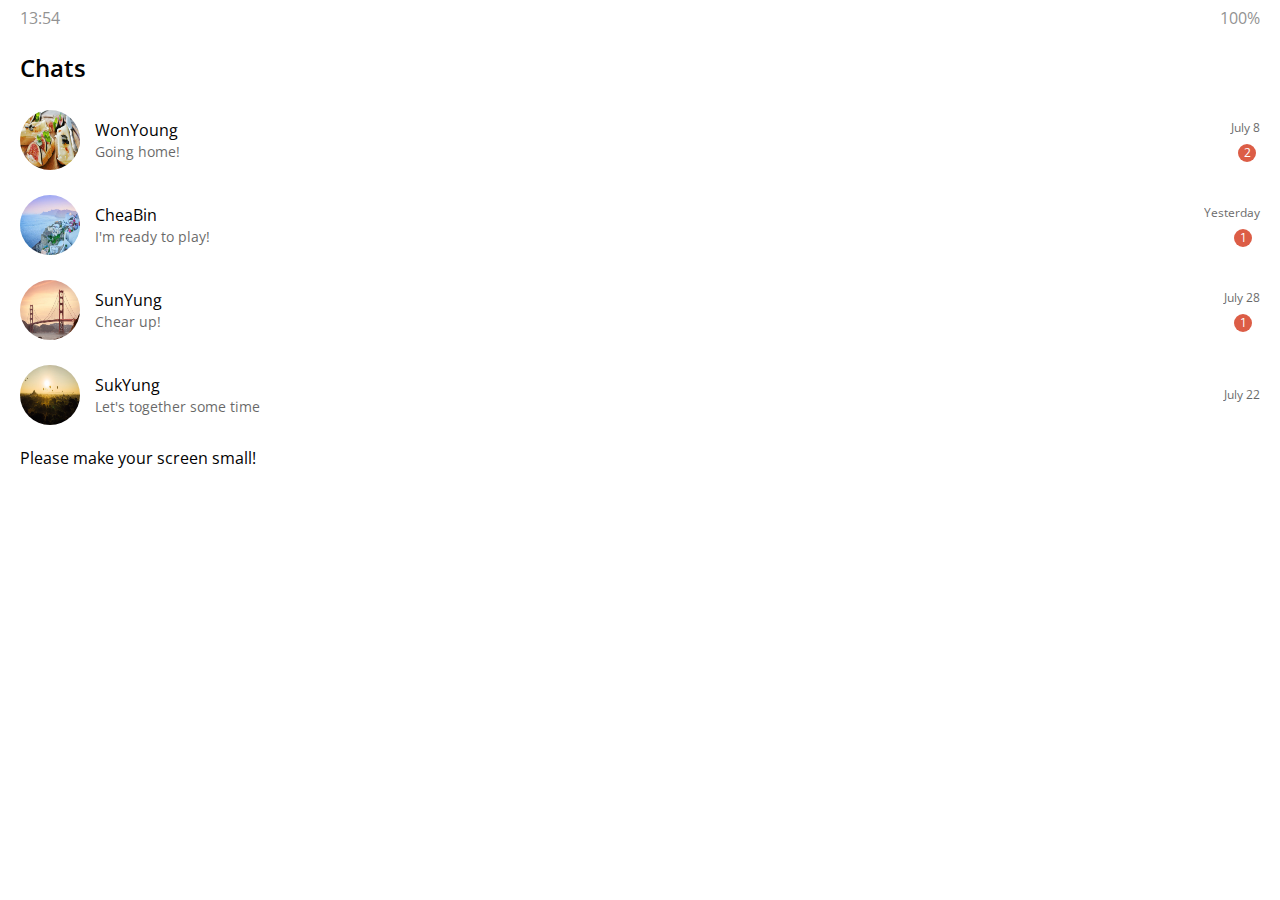
<file: index.html>
<!DOCTYPE html>
<html lang="en">
  <head>
    <meta charset="UTF-8" />
    <meta name="viewport" content="width=device-width, initial-scale=1.0" />
    <link
      rel="stylesheet"
      href="https://use.fontawesome.com/releases/v5.13.1/css/all.css"
      integrity="sha384-xxzQGERXS00kBmZW/6qxqJPyxW3UR0BPsL4c8ILaIWXva5kFi7TxkIIaMiKtqV1Q"
      crossorigin="anonymous"
    />
    <link rel="stylesheet" href="css/styles.css" />
    <title>Chats | Kakao Clone</title>
  </head>
  <body>
    <!-- Status-bar   -->
    <div class="status-bar">
      <div class="status-bar__column">
        <span class="status-bar__clock">13:54</span>
      </div>
      <div class="status-bar__column">
        <i class="fas fa-clock"></i>
        <i class="fas fa-volume-mute"></i>
        <i class="fas fa-wifi"></i>
        <span class="status-bar__battery-level">100%</span>
        <i class="fas fa-battery-full"></i>
      </div>
    </div>

    <!-- Header -->
    <header class="header">
      <div class="header__header-column">
        <h1 class="header__title">Chats</h1>
      </div>
      <div class="header__header-column">
        <span class="header__icon">
          <i class="fas fa-search"></i>
        </span>
        <span class="header__icon">
          <i class="far fa-comment"></i>
        </span>
        <span class="header__icon">
          <a href="settings.html">
            <i class="fas fa-cog"></i>
          </a>
        </span>
      </div>
    </header>

    <!-- Chatting Room -->
    <main class="chats">
      <ul class="chats__list">
        <li class="chats__chat chat">
          <a href="chat1.html">
            <div class="chats__chat friend friend--lg">
              <div class="friend__column">
                <img src="images/friend5.jpg" class="m-avatar friend__avatar" />
                <div class="friend__content">
                  <span class="friend__name">
                    WonYoung
                  </span>
                  <span class="friend__bottom-text">
                    Going home!
                  </span>
                </div>
              </div>
              <div class="friend__column-right">
                <span class="chat__timestamp">
                  July 8
                </span>
                <div class="friend__badge">2</div>
              </div>
            </div>
          </a>
        </li>
        <li class="chats__chat chat">
          <a href="chat2.html">
            <div class="chats__chat friend friend--lg">
              <div class="friend__column">
                <img src="images/friend4.jpg" class="m-avatar friend__avatar" />
                <div class="friend__content">
                  <span class="friend__name">
                    CheaBin
                  </span>
                  <span class="friend__bottom-text">
                    I'm ready to play!
                  </span>
                </div>
              </div>
              <div class="friend__column-right">
                <span class="chat__timestamp">
                  Yesterday
                </span>
                <div class="friend__badge2">1</div>
              </div>
            </div>
          </a>
        </li>
        <li class="chats__chat chat">
          <a href="chat3.html">
            <div class="chats__chat friend friend--lg">
              <div class="friend__column">
                <img src="images/friend2.jpg" class="m-avatar friend__avatar" />
                <div class="friend__content">
                  <span class="friend__name">
                    SunYung
                  </span>
                  <span class="friend__bottom-text">
                    Chear up!
                  </span>
                </div>
              </div>
              <div class="friend__column-right">
                <span class="chat__timestamp">
                  July 28
                </span>
                <div class="friend__badge3">1</div>
              </div>
            </div>
          </a>
        </li>
        <li class="chats__chat chat">
          <a href="chat4.html">
            <div class="chats__chat friend friend--lg">
              <div class="friend__column">
                <img src="images/friend1.jpg" class="m-avatar friend__avatar" />
                <div class="friend__content">
                  <span class="friend__name">
                    SukYung
                  </span>
                  <span class="friend__bottom-text">
                    Let's together some time
                  </span>
                </div>
              </div>
              <div class="friend__column">
                <span class="chat__timestamp">
                  July 22
                </span>
              </div>
            </div>
          </a>
        </li>
      </ul>
    </main>

    <!-- Navigation -->
    <nav class="nav">
      <ul class="nav__list">
        <li class="nav__list-item">
          <a href="/friends.html" class="nav__list-link">
            <i class="far fa-user"></i>
          </a>
        </li>
        <li class="nav__list-item">
          <a href="/index.html" class="nav__list-link">
            <div class="nav__badge">4</div>
            <i class="fas fa-comment"></i>
          </a>
        </li>
        <li class="nav__list-item">
          <a href="/find.html" class="nav__list-link">
            <i class="fas fa-search"></i>
          </a>
        </li>
        <li class="nav__list-item">
          <a href="/more.html" class="nav__list-link">
            <i class="fas fa-ellipsis-h"></i>
          </a>
        </li>
      </ul>
    </nav>

    <!-- Big Screen -->
    <div class="bigScreen">
      <span class="bigScreen__text">Please make your screen small!</span>
    </div>
  </body>
</html>
</file>
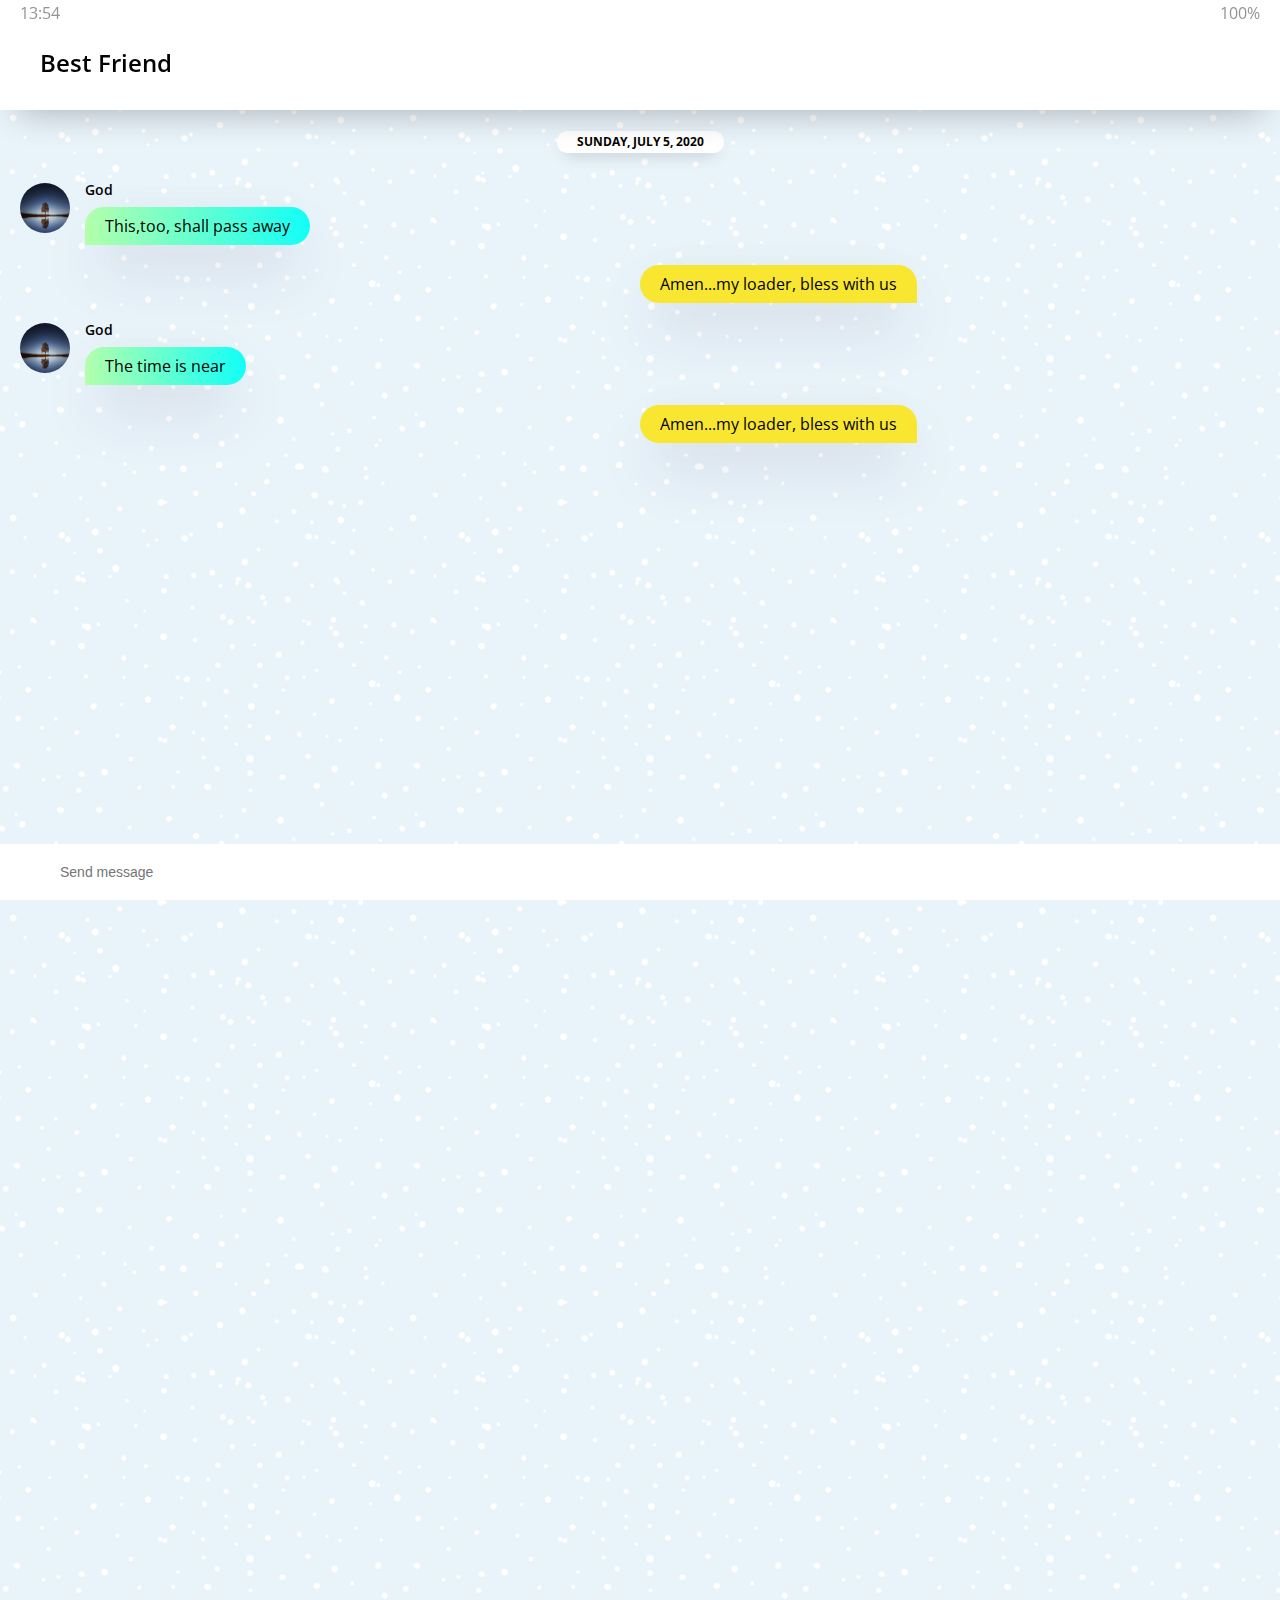
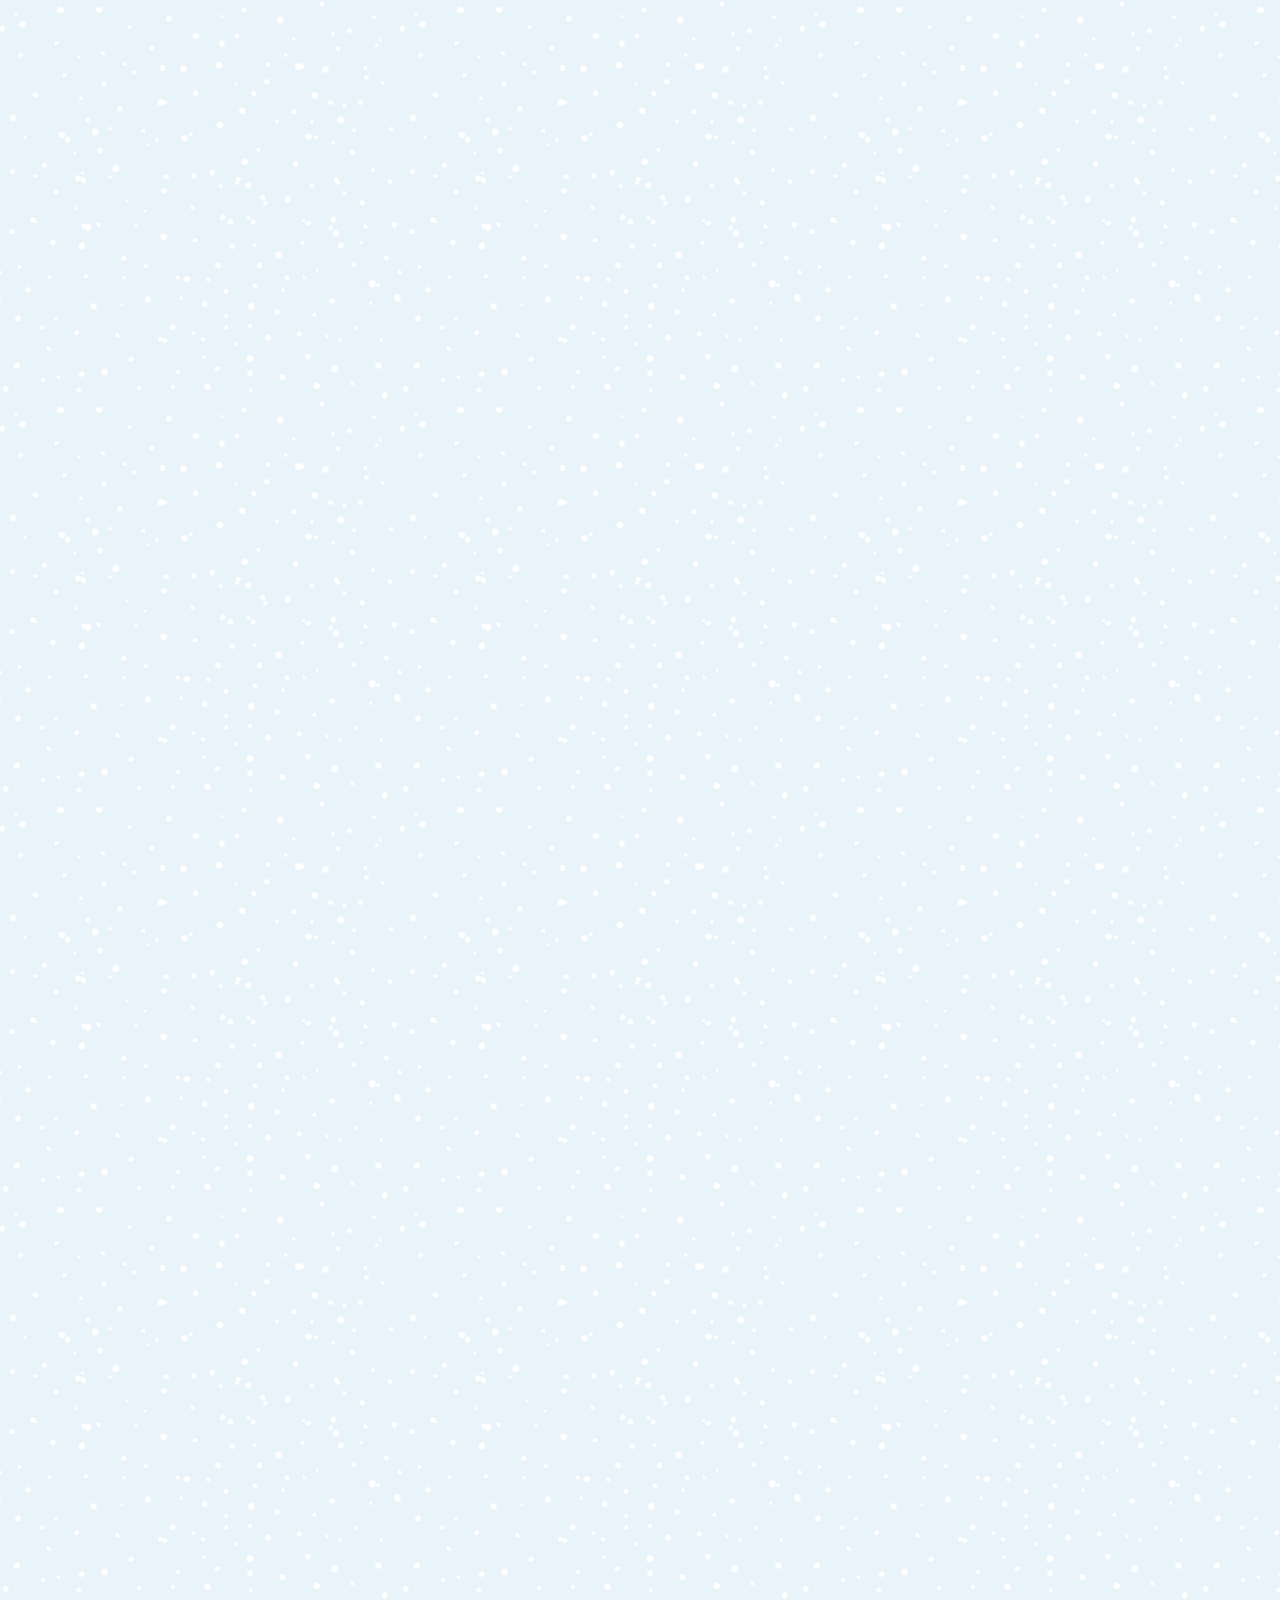
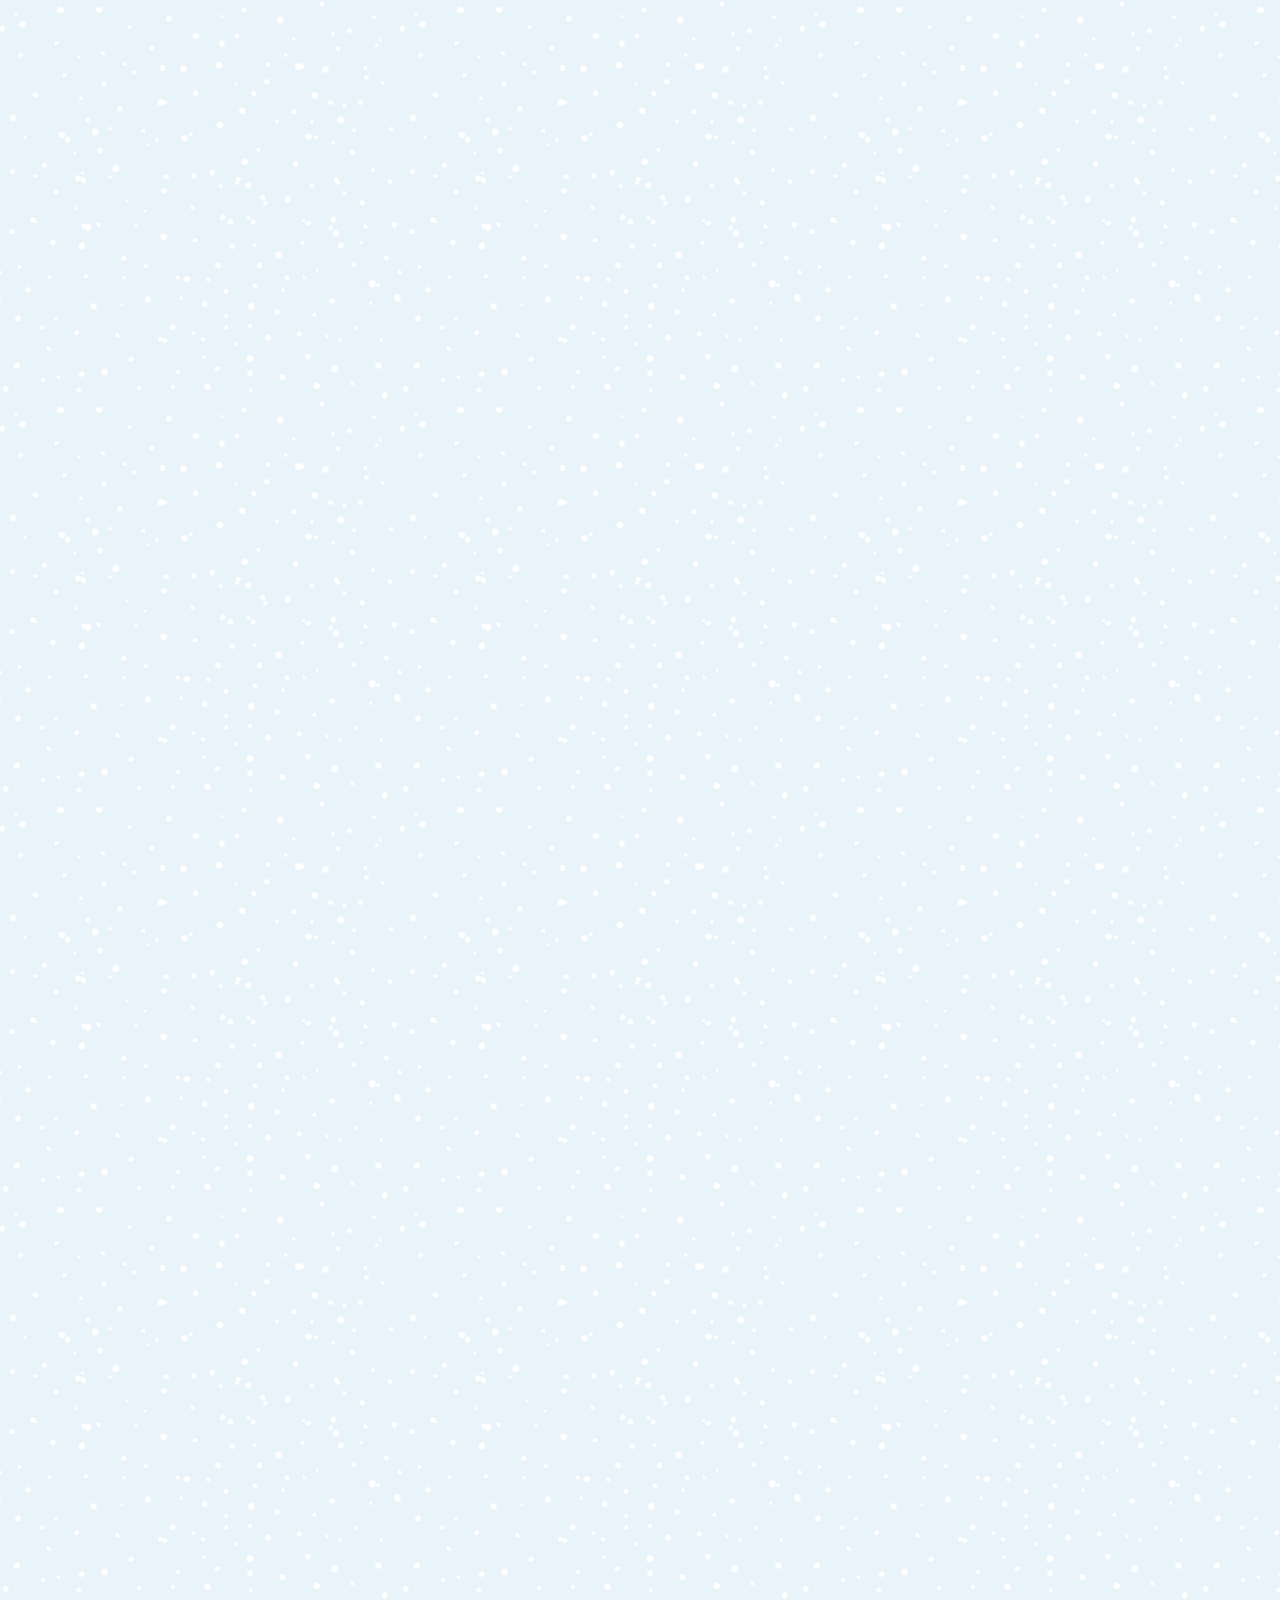
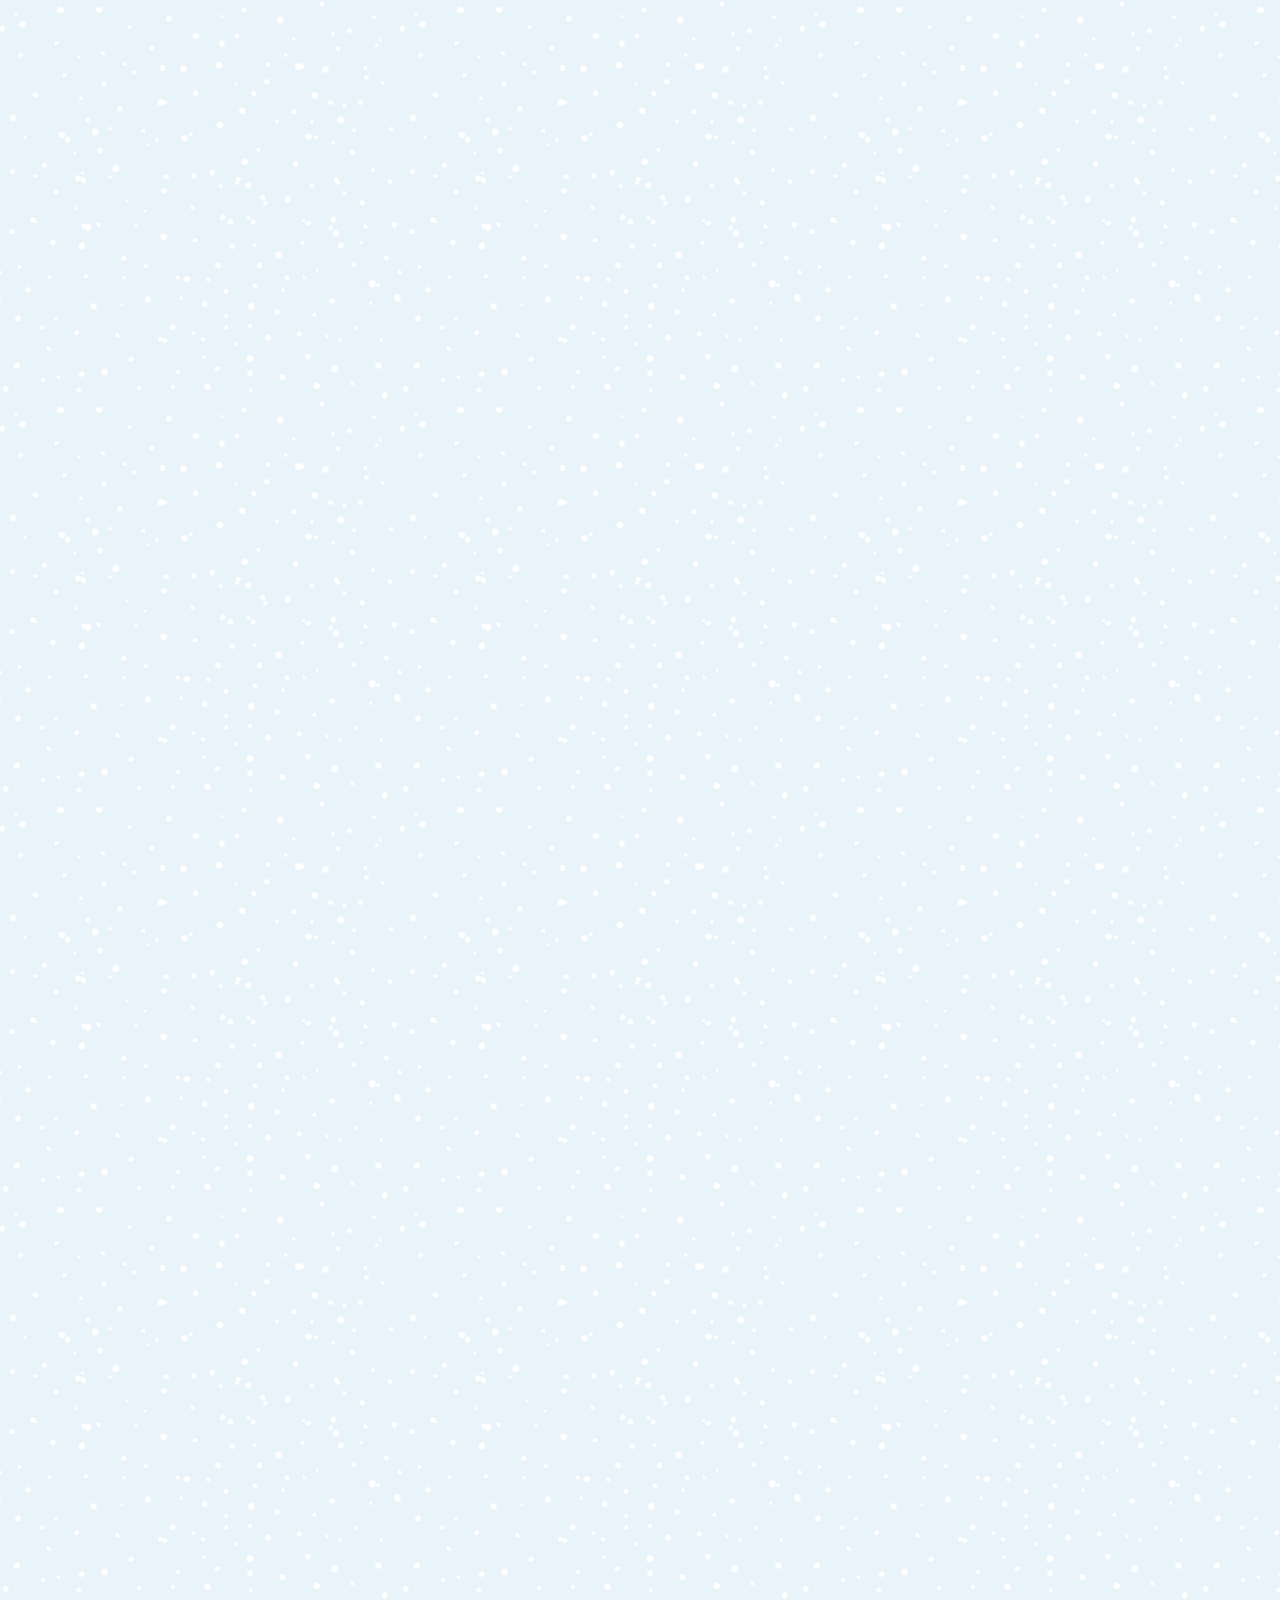
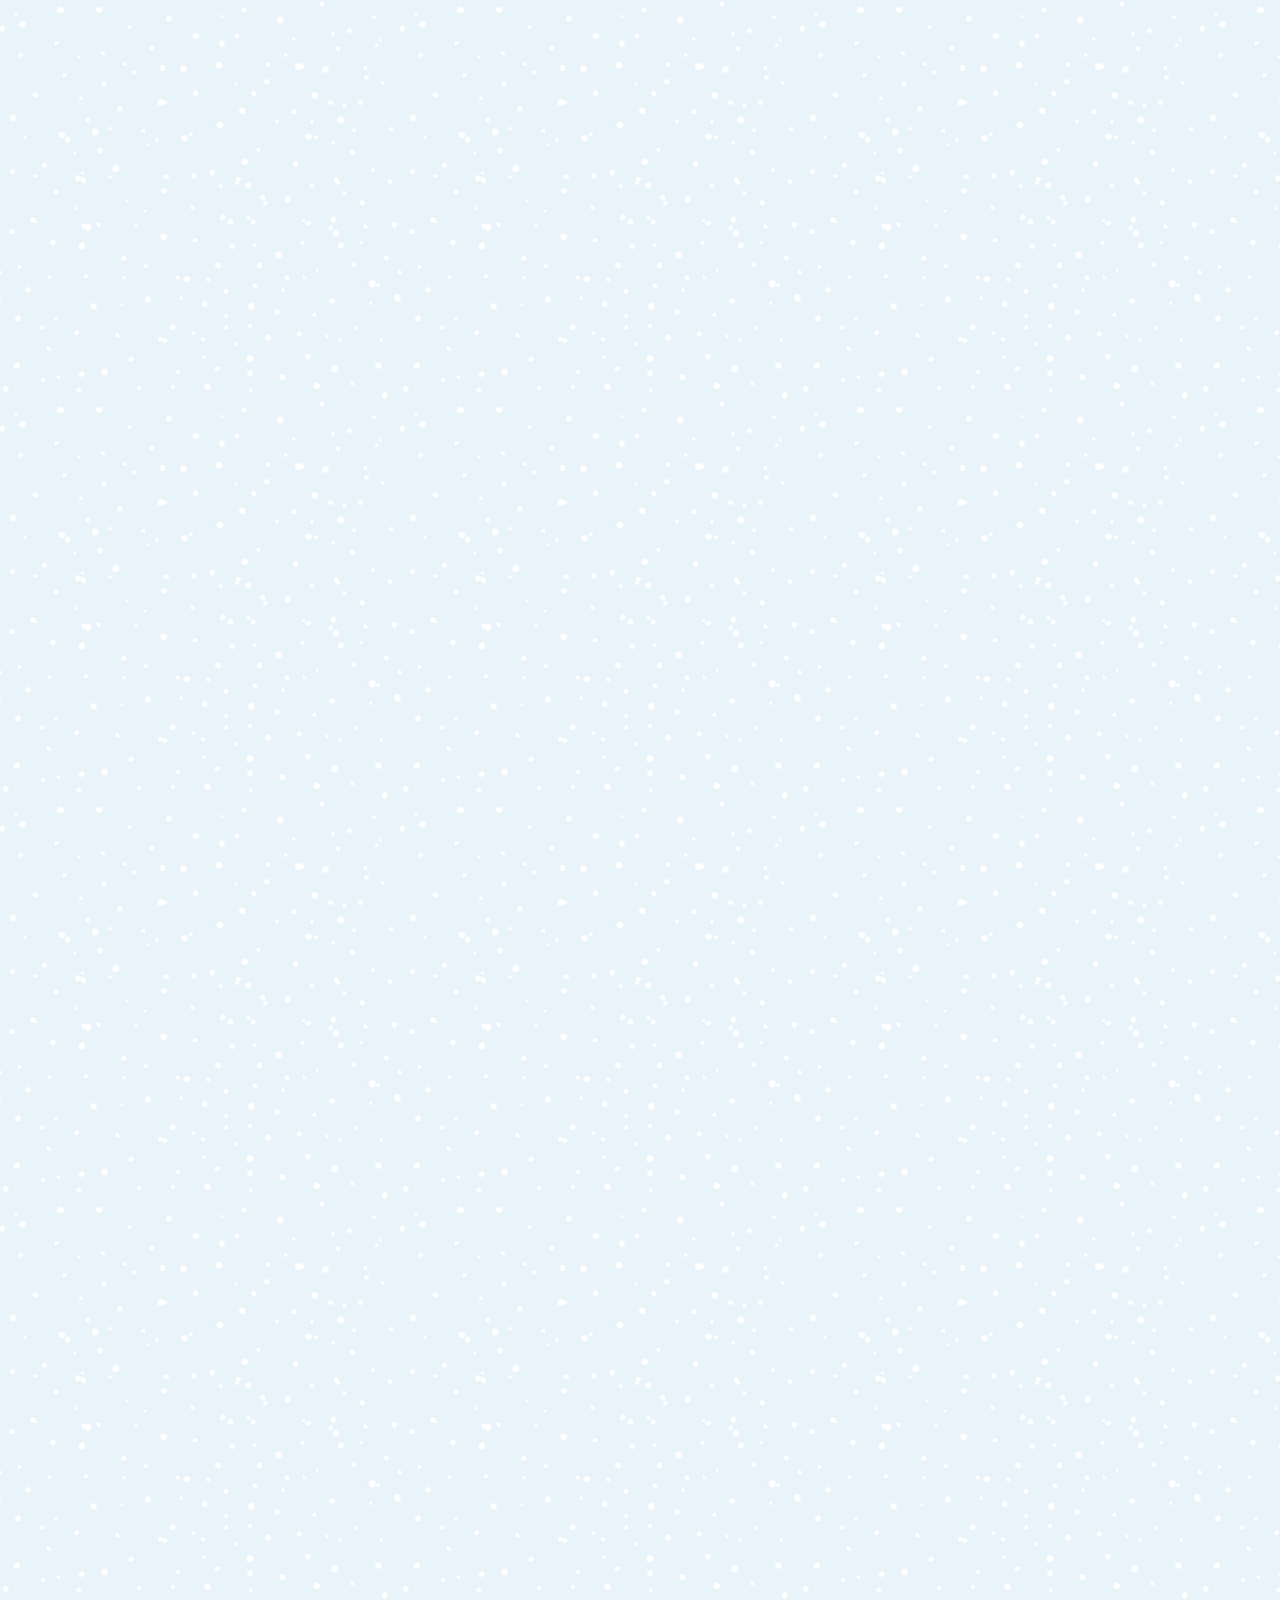
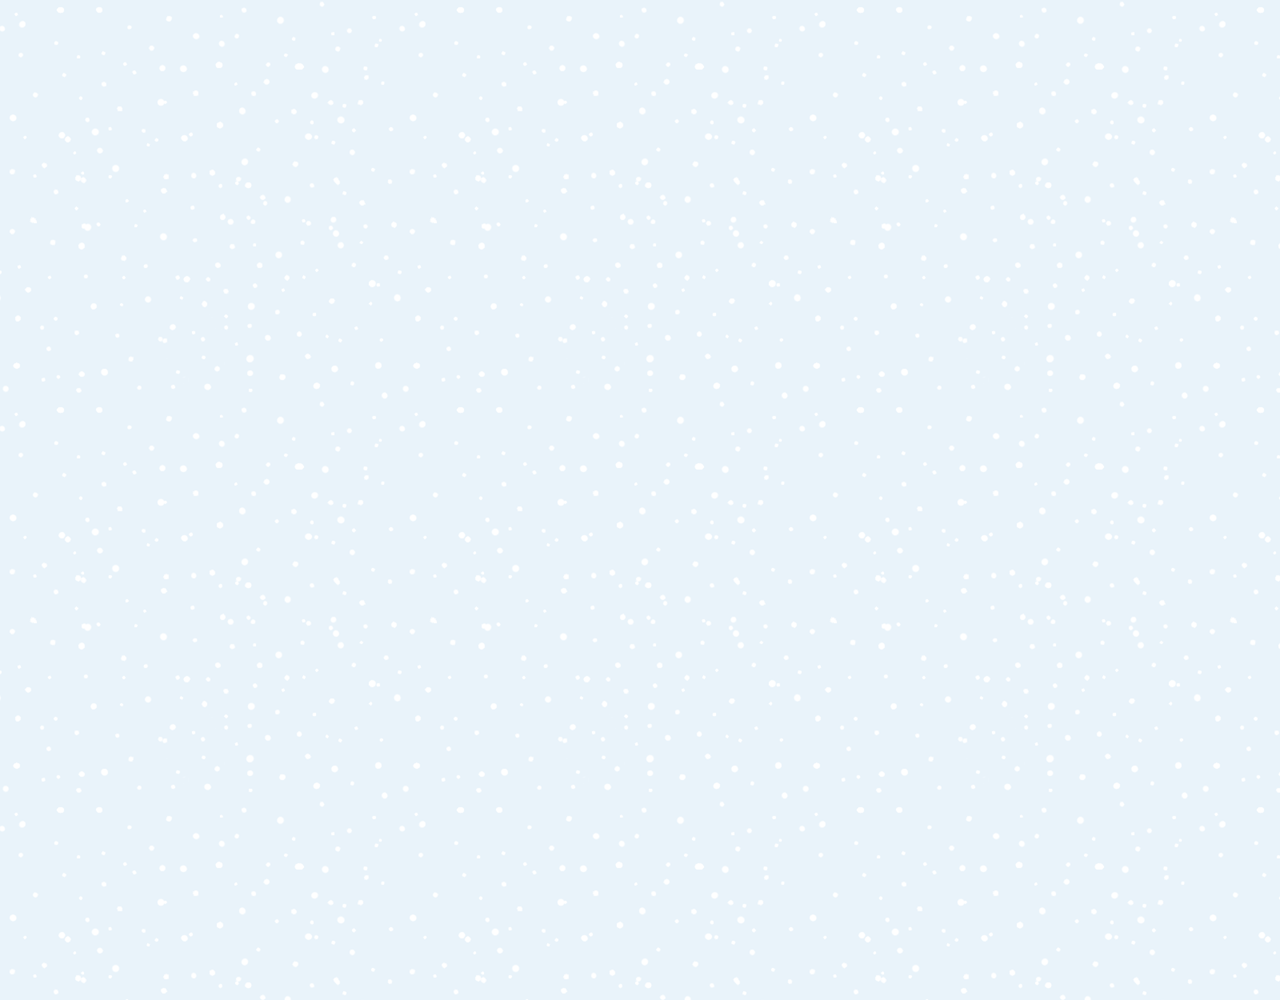
<file: chat.html>
<!DOCTYPE html>
<html lang="en">
  <head>
    <meta charset="UTF-8" />
    <meta name="viewport" content="width=device-width, initial-scale=1.0" />
    <meta http-equiv="X-UA-Compatible" content="ie=edge" />
    <link
      rel="stylesheet"
      href="https://use.fontawesome.com/releases/v5.7.2/css/all.css"
      integrity="sha384-fnmOCqbTlWIlj8LyTjo7mOUStjsKC4pOpQbqyi7RrhN7udi9RwhKkMHpvLbHG9Sr"
      crossorigin="anonymous"
    />
    <link rel="stylesheet" href="css/styles.css" />
    <title>Chat | Kakao Clone</title>
  </head>
  <body class="chats-body">
    <!-- Header-Wrapper -->
    <div class="header-wrapper">
      <!-- Status-bar   -->
      <div class="status-bar">
        <div class="status-bar__column">
          <span class="status-bar__clock">13:54</span>
        </div>
        <div class="status-bar__column">
          <i class="fas fa-clock"></i>
          <i class="fas fa-volume-mute"></i>
          <i class="fas fa-wifi"></i>
          <span class="status-bar__battery-level">100%</span>
          <i class="fas fa-battery-full"></i>
        </div>
      </div>

      <!-- Chatting Header    -->
      <header class="header">
        <div class="header__header-column">
          <a href="index.html" class="header__back-btn">
            <i class="fas fa-arrow-left fa"></i>
          </a>
          <h1 class="header__title">Best Friend</h1>
        </div>
        <div class="header__header-column">
          <span class="header__icon">
            <i class="fas fa-search"></i>
          </span>
          <span class="header__icon">
            <i class="fas fa-bars"></i>
          </span>
        </div>
      </header>
    </div>

    <!-- Chatting -->
    <main class="chat-screen">
      <ul class="chat__messages">
        <span class="chat__timestamp">Sunday, July 5, 2020</span>

        <!-- Incoming Message -->
        <li class="incoming-message message">
          <img src="images/avatar.jpg" class="message__avatar" />
          <div class="message__content">
            <span class="message__author">God</span>
            <span class="message__bubble">
              This,too, shall pass away
            </span>
          </div>
        </li>
        <li class="sent-message message">
          <span class="message__timestamp"></span>
          <div class="message__content">
            <span class="message__bubble">
              Amen...my loader, bless with us
            </span>
          </div>
        </li>
        <li class="incoming-message message">
          <img src="images/avatar.jpg" class="message__avatar" />
          <div class="message__content">
            <span class="message__author">God</span>
            <span class="message__bubble">
              The time is near
            </span>
          </div>
        </li>
        <li class="sent-message message">
          <span class="message__timestamp"></span>
          <div class="message__content">
            <span class="message__bubble">
              Amen...my loader, bless with us
            </span>
          </div>
        </li>
      </ul>
    </main>

    <!-- Chatting Wirte -->
    <div class="chat__write-container">
      <input
        class="chat__write"
        type="text"
        placeholder="Send message"
        class="chat__write-input"
      />
      <div class="chat__icon-left chat__icon">
        <i class="far fa-plus-square"></i>
      </div>
      <div class="chat__icon-right chat__icon">
        <span class="chat__write-icon">
          <i class="far fa-smile-wink"></i>
        </span>
        <span class="chat__write-icon">
          <i class="fas fa-microphone"></i>
        </span>
      </div>
    </div>
  </body>
</html>
</file>
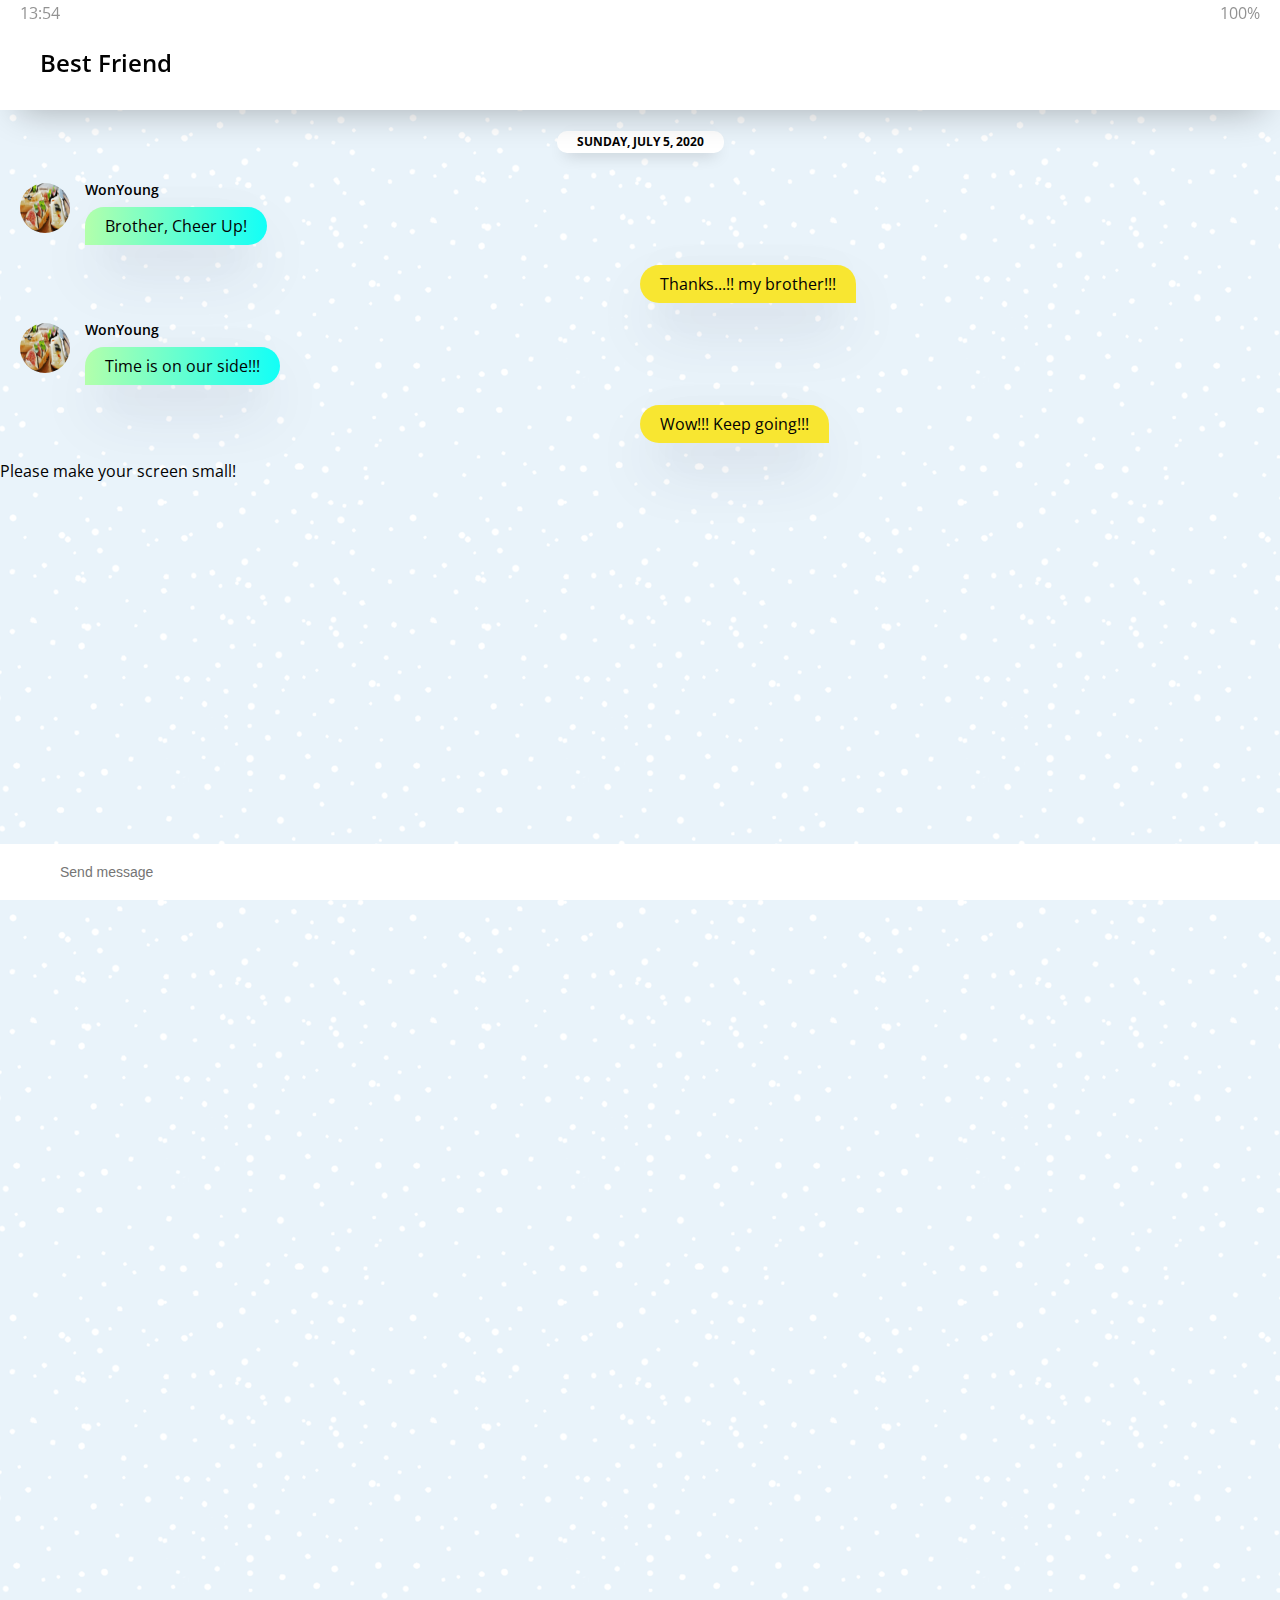
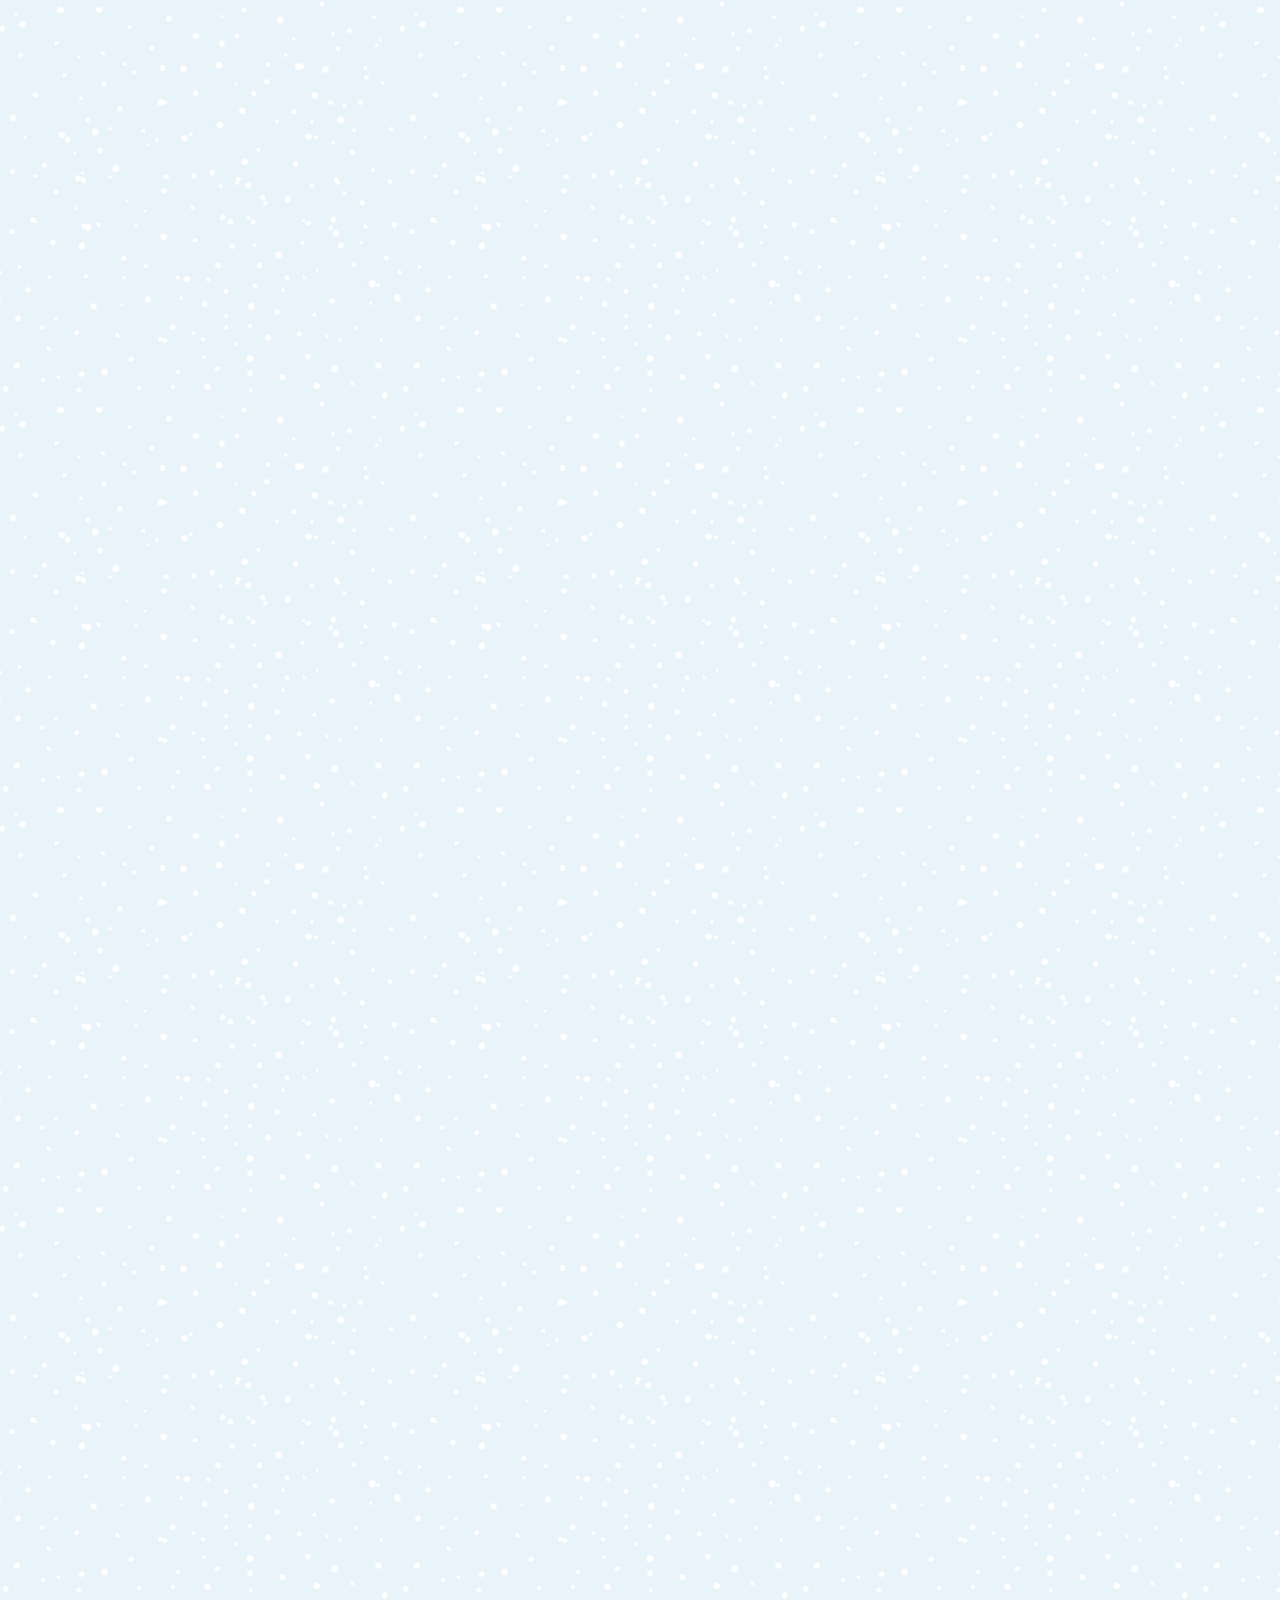
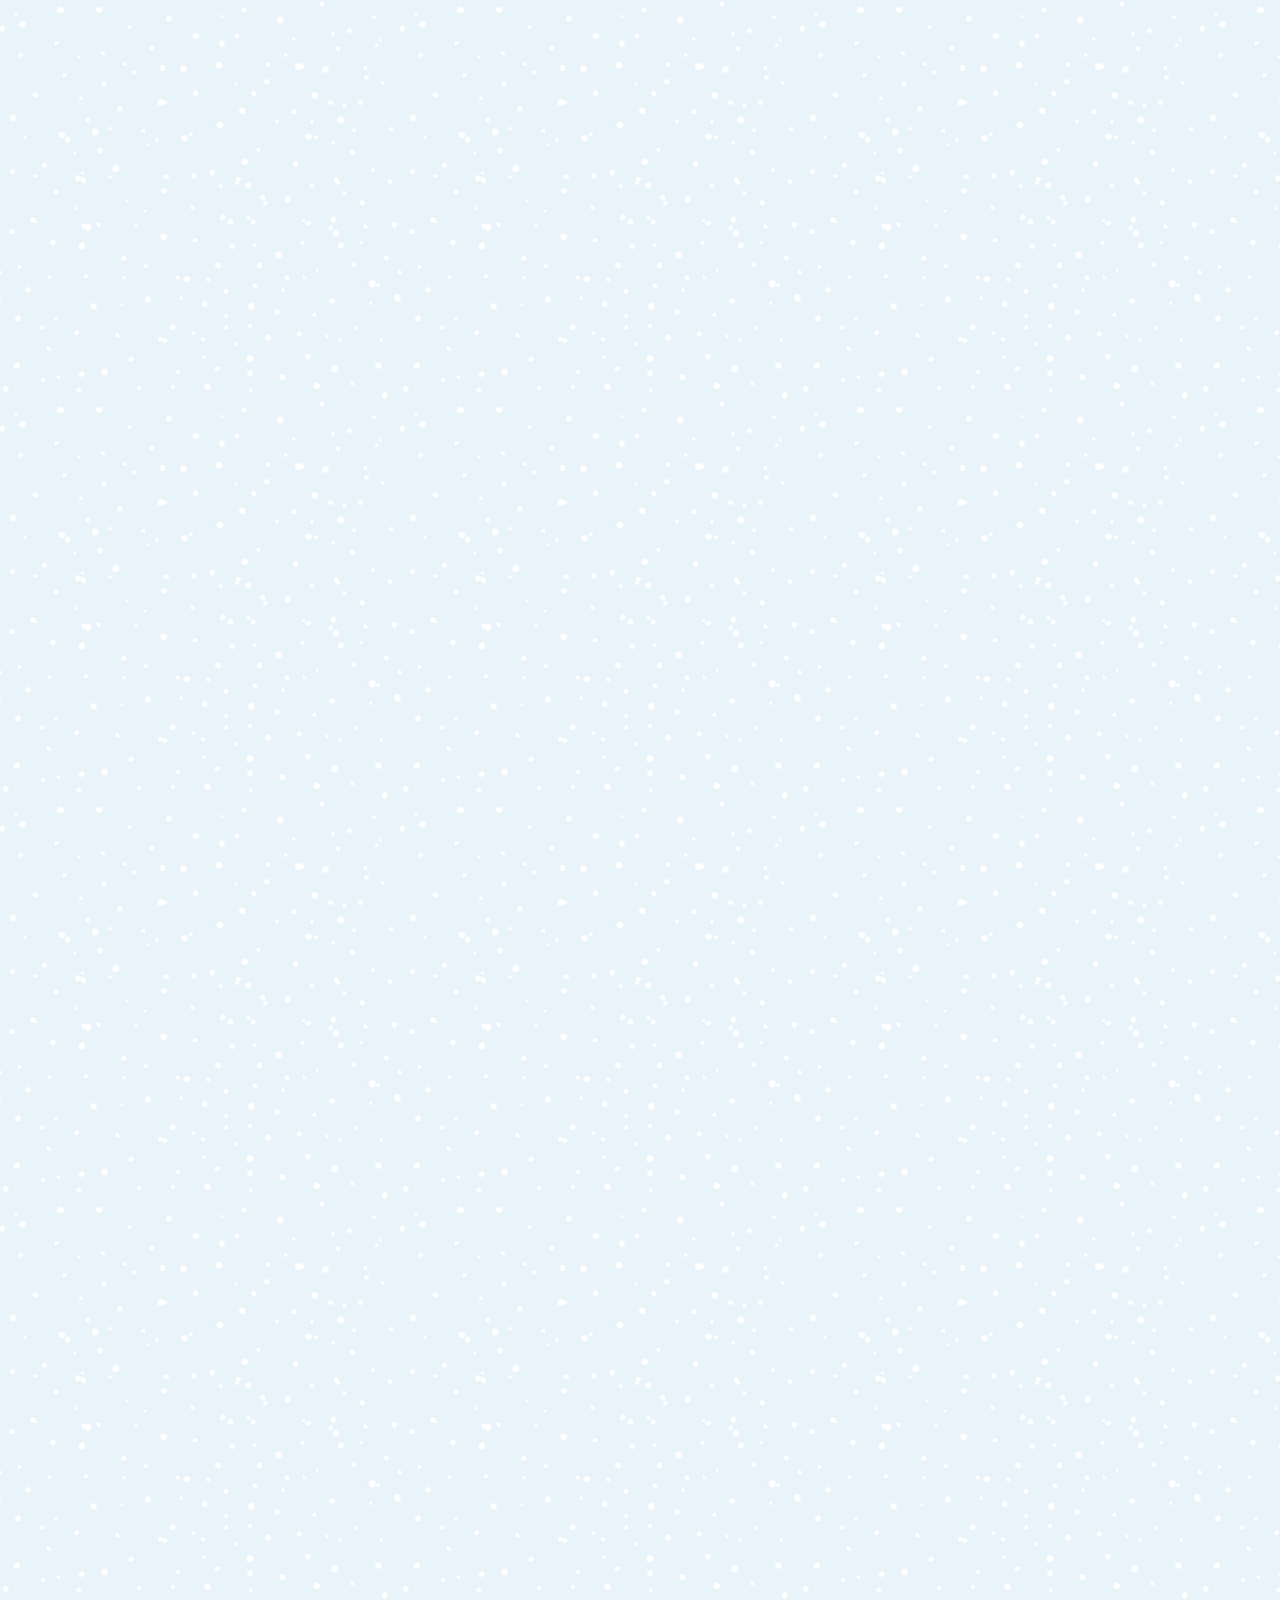
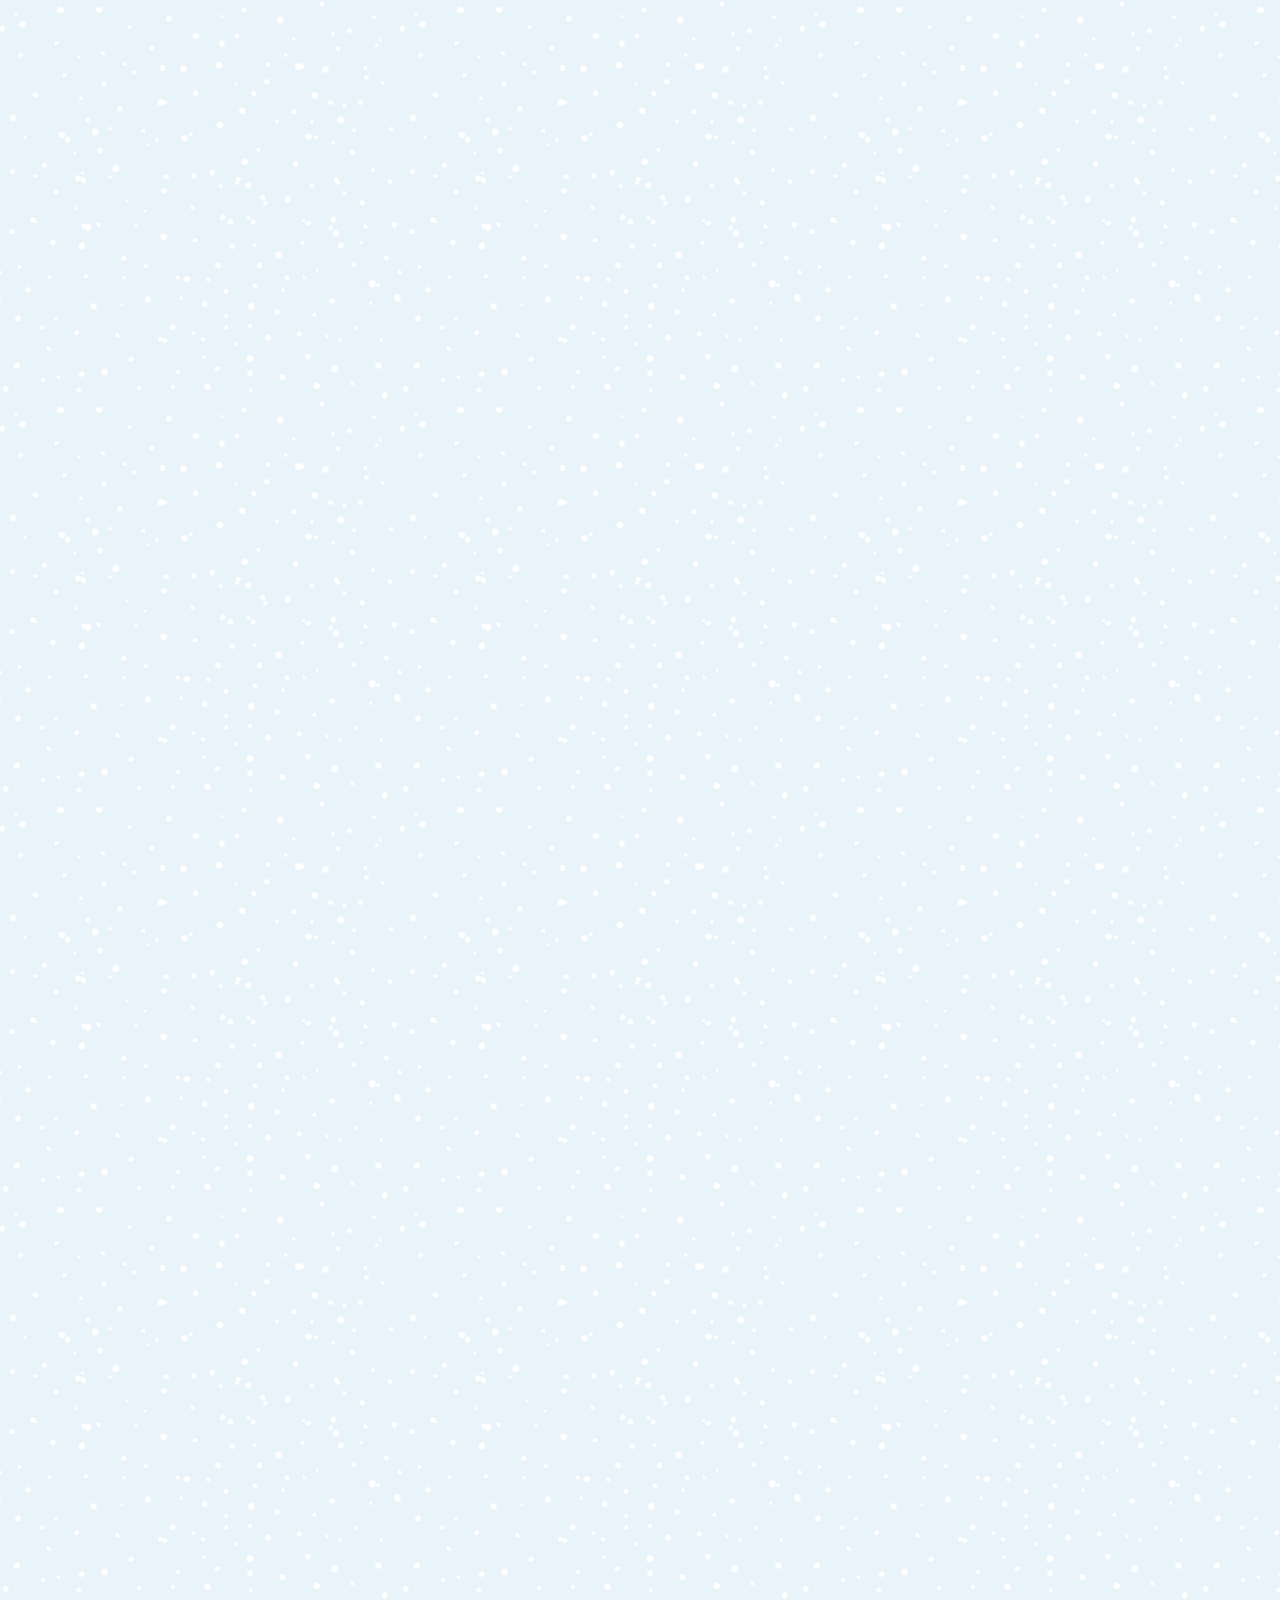
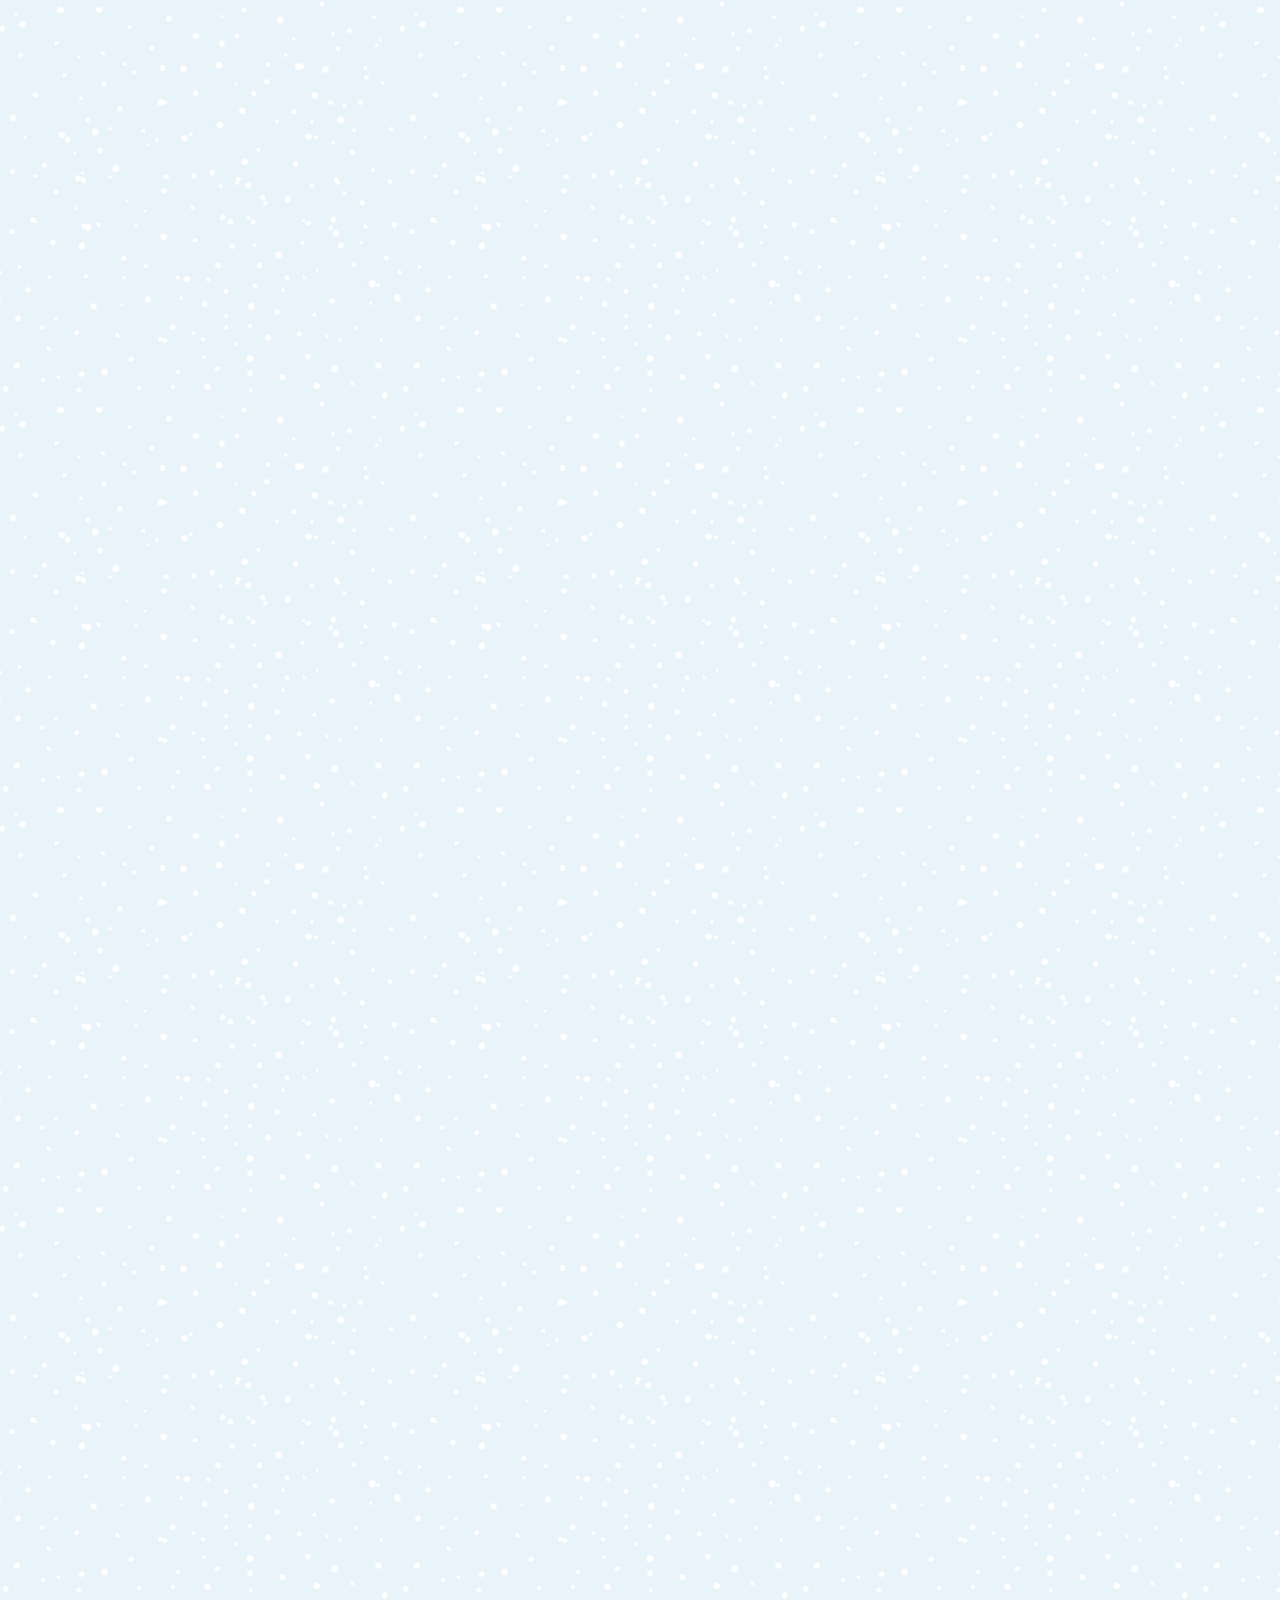
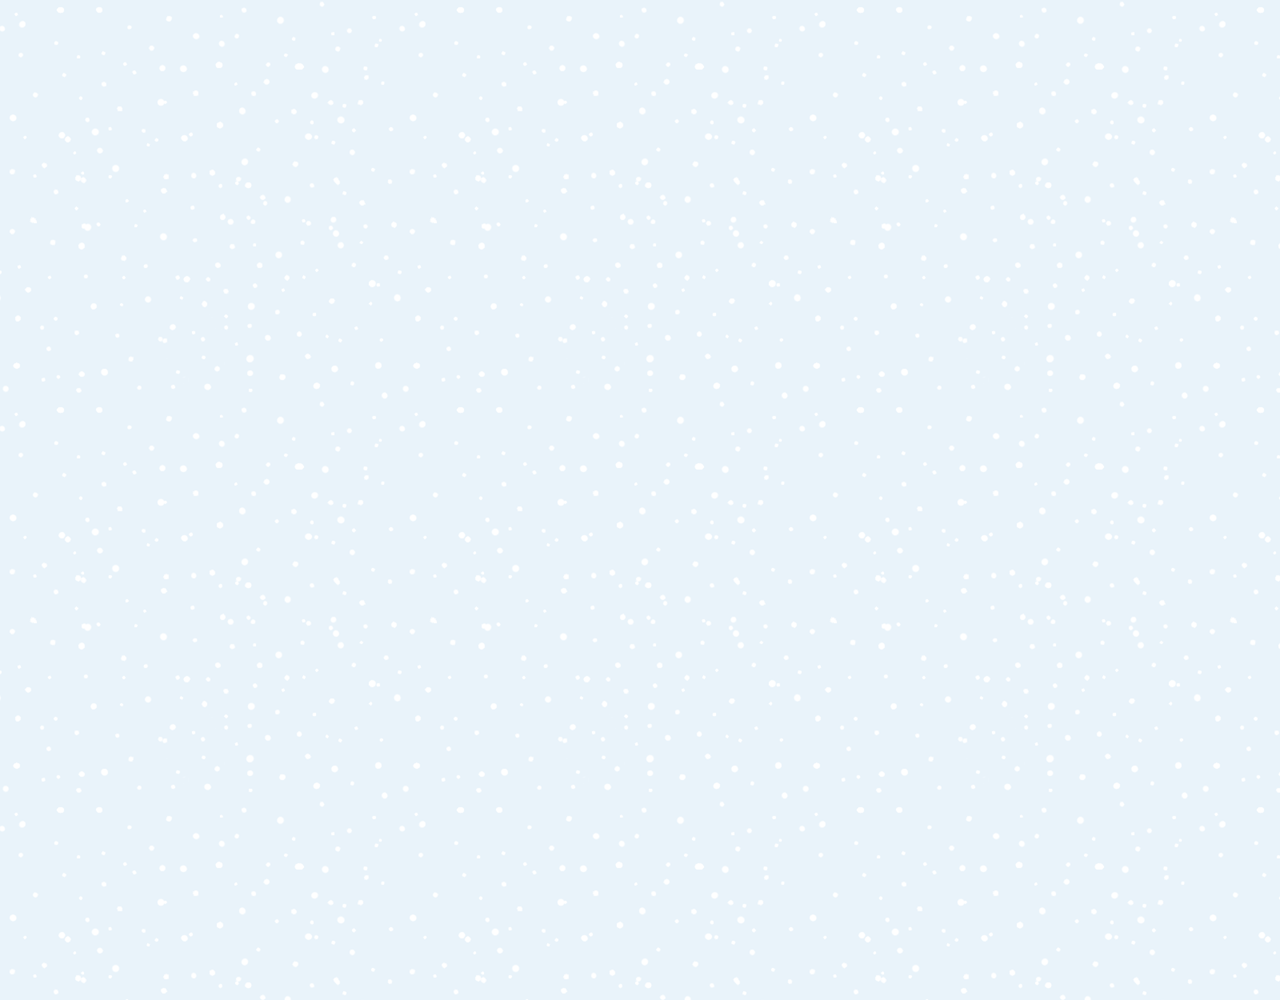
<file: chat1.html>
<!DOCTYPE html>
<html lang="en">
  <head>
    <meta charset="UTF-8" />
    <meta name="viewport" content="width=device-width, initial-scale=1.0" />
    <meta http-equiv="X-UA-Compatible" content="ie=edge" />
    <link
      rel="stylesheet"
      href="https://use.fontawesome.com/releases/v5.7.2/css/all.css"
      integrity="sha384-fnmOCqbTlWIlj8LyTjo7mOUStjsKC4pOpQbqyi7RrhN7udi9RwhKkMHpvLbHG9Sr"
      crossorigin="anonymous"
    />
    <link rel="stylesheet" href="css/styles.css" />
    <title>Chat | Kakao Clone</title>
  </head>
  <body class="chats-body">
    <!-- Header-Wrapper -->
    <div class="header-wrapper">
      <!-- Status-bar   -->
      <div class="status-bar">
        <div class="status-bar__column">
          <span class="status-bar__clock">13:54</span>
        </div>
        <div class="status-bar__column">
          <i class="fas fa-clock"></i>
          <i class="fas fa-volume-mute"></i>
          <i class="fas fa-wifi"></i>
          <span class="status-bar__battery-level">100%</span>
          <i class="fas fa-battery-full"></i>
        </div>
      </div>

      <!-- Chatting Header    -->
      <header class="header">
        <div class="header__header-column">
          <a href="index.html" class="header__back-btn">
            <i class="fas fa-arrow-left fa"></i>
          </a>
          <h1 class="header__title">Best Friend</h1>
        </div>
        <div class="header__header-column">
          <span class="header__icon">
            <i class="fas fa-search"></i>
          </span>
          <span class="header__icon">
            <i class="fas fa-bars"></i>
          </span>
        </div>
      </header>
    </div>

    <!-- Chatting -->
    <main class="chat-screen">
      <ul class="chat__messages">
        <span class="chat__timestamp">Sunday, July 5, 2020</span>

        <!-- Incoming Message -->
        <li class="incoming-message message">
          <img src="images/friend5.jpg" class="message__avatar" />
          <div class="message__content">
            <span class="message__author">WonYoung</span>
            <span class="message__bubble">
              Brother, Cheer Up!
            </span>
          </div>
        </li>
        <li class="sent-message message">
          <span class="message__timestamp"></span>
          <div class="message__content">
            <span class="message__bubble">
              Thanks...!! my brother!!!
            </span>
          </div>
        </li>
        <li class="incoming-message message">
          <img src="images/friend5.jpg" class="message__avatar" />
          <div class="message__content">
            <span class="message__author">WonYoung</span>
            <span class="message__bubble">
              Time is on our side!!!
            </span>
          </div>
        </li>
        <li class="sent-message message">
          <span class="message__timestamp"></span>
          <div class="message__content">
            <span class="message__bubble">
              Wow!!! Keep going!!!
            </span>
          </div>
        </li>
      </ul>
    </main>

    <!-- Chatting Wirte -->
    <div class="chat__write-container">
      <input
        class="chat__write"
        type="text"
        placeholder="Send message"
        class="chat__write-input"
      />
      <div class="chat__icon-left chat__icon">
        <i class="far fa-plus-square"></i>
      </div>
      <div class="chat__icon-right chat__icon">
        <span class="chat__write-icon">
          <i class="far fa-smile-wink"></i>
        </span>
        <span class="chat__write-icon">
          <i class="fas fa-microphone"></i>
        </span>
      </div>
    </div>

    <!-- Big Screen -->
    <div class="bigScreen">
      <span class="bigScreen__text">Please make your screen small!</span>
    </div>
  </body>
</html>
</file>
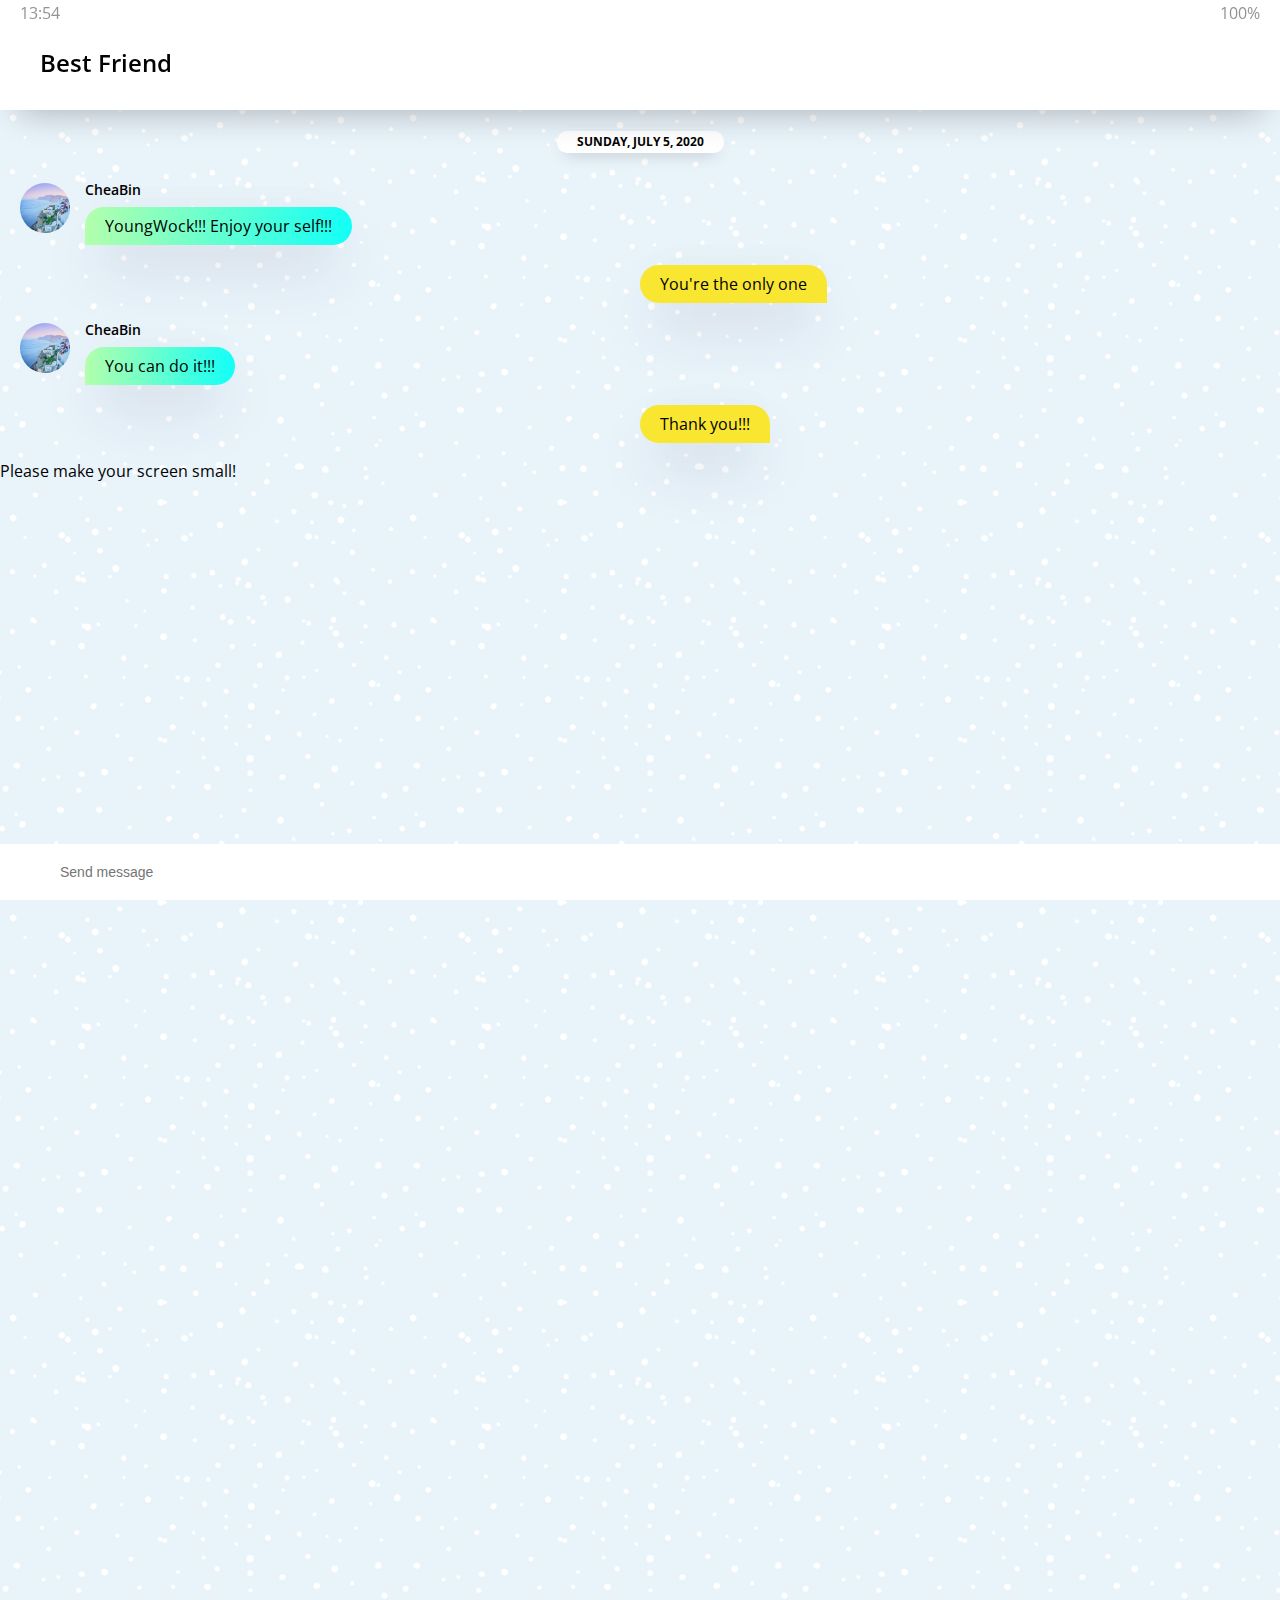
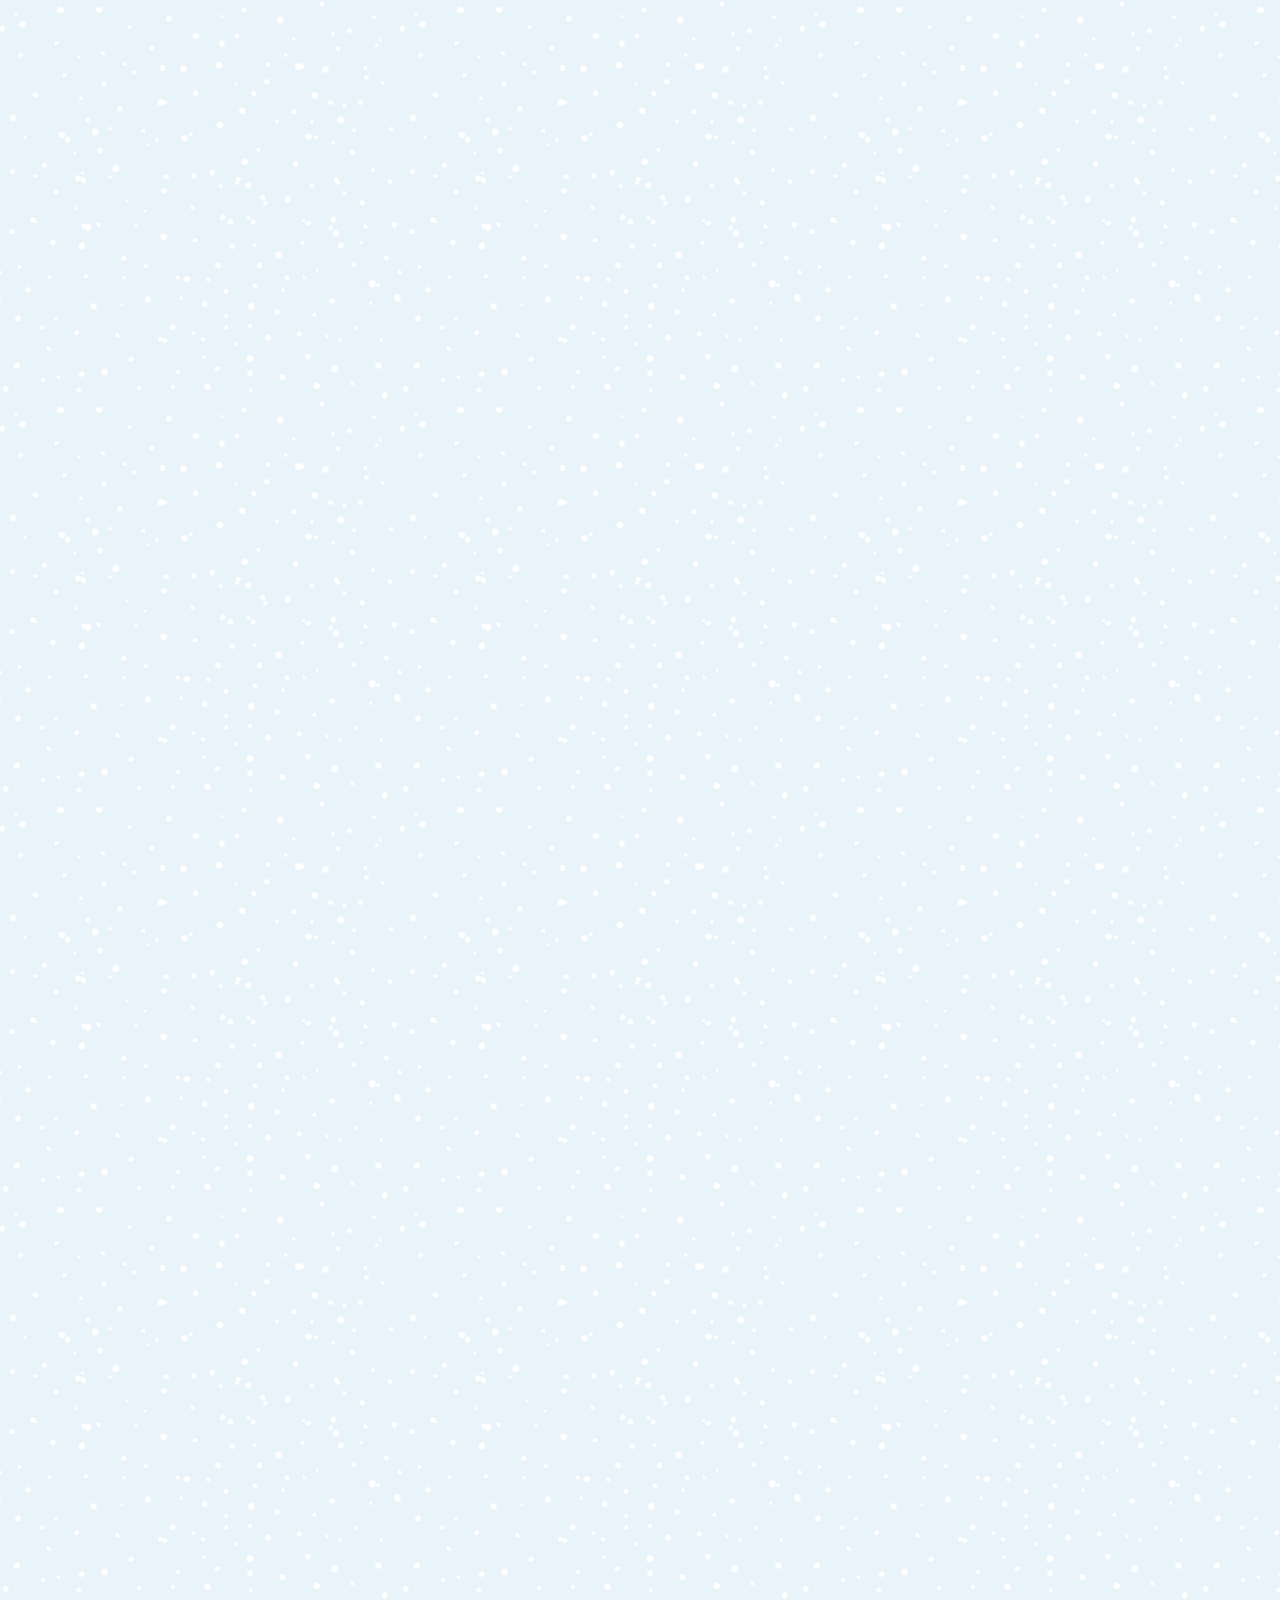
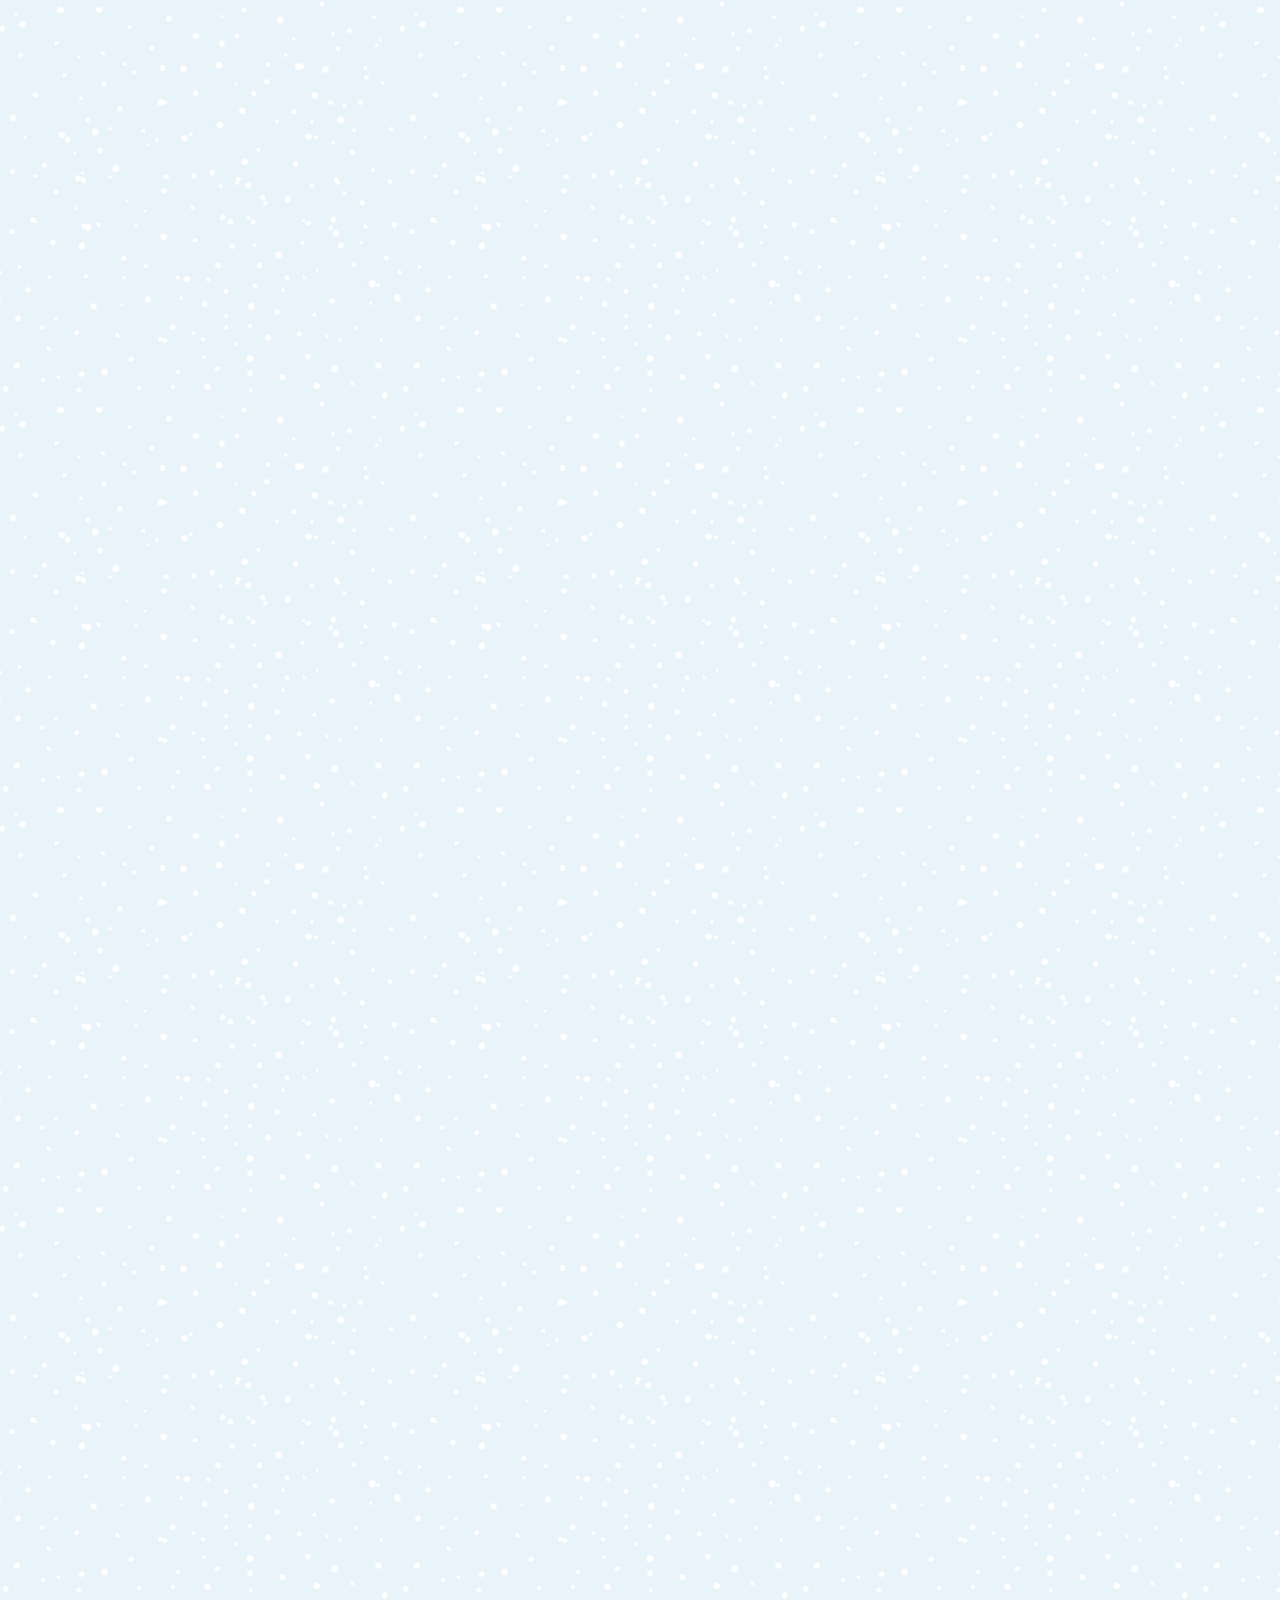
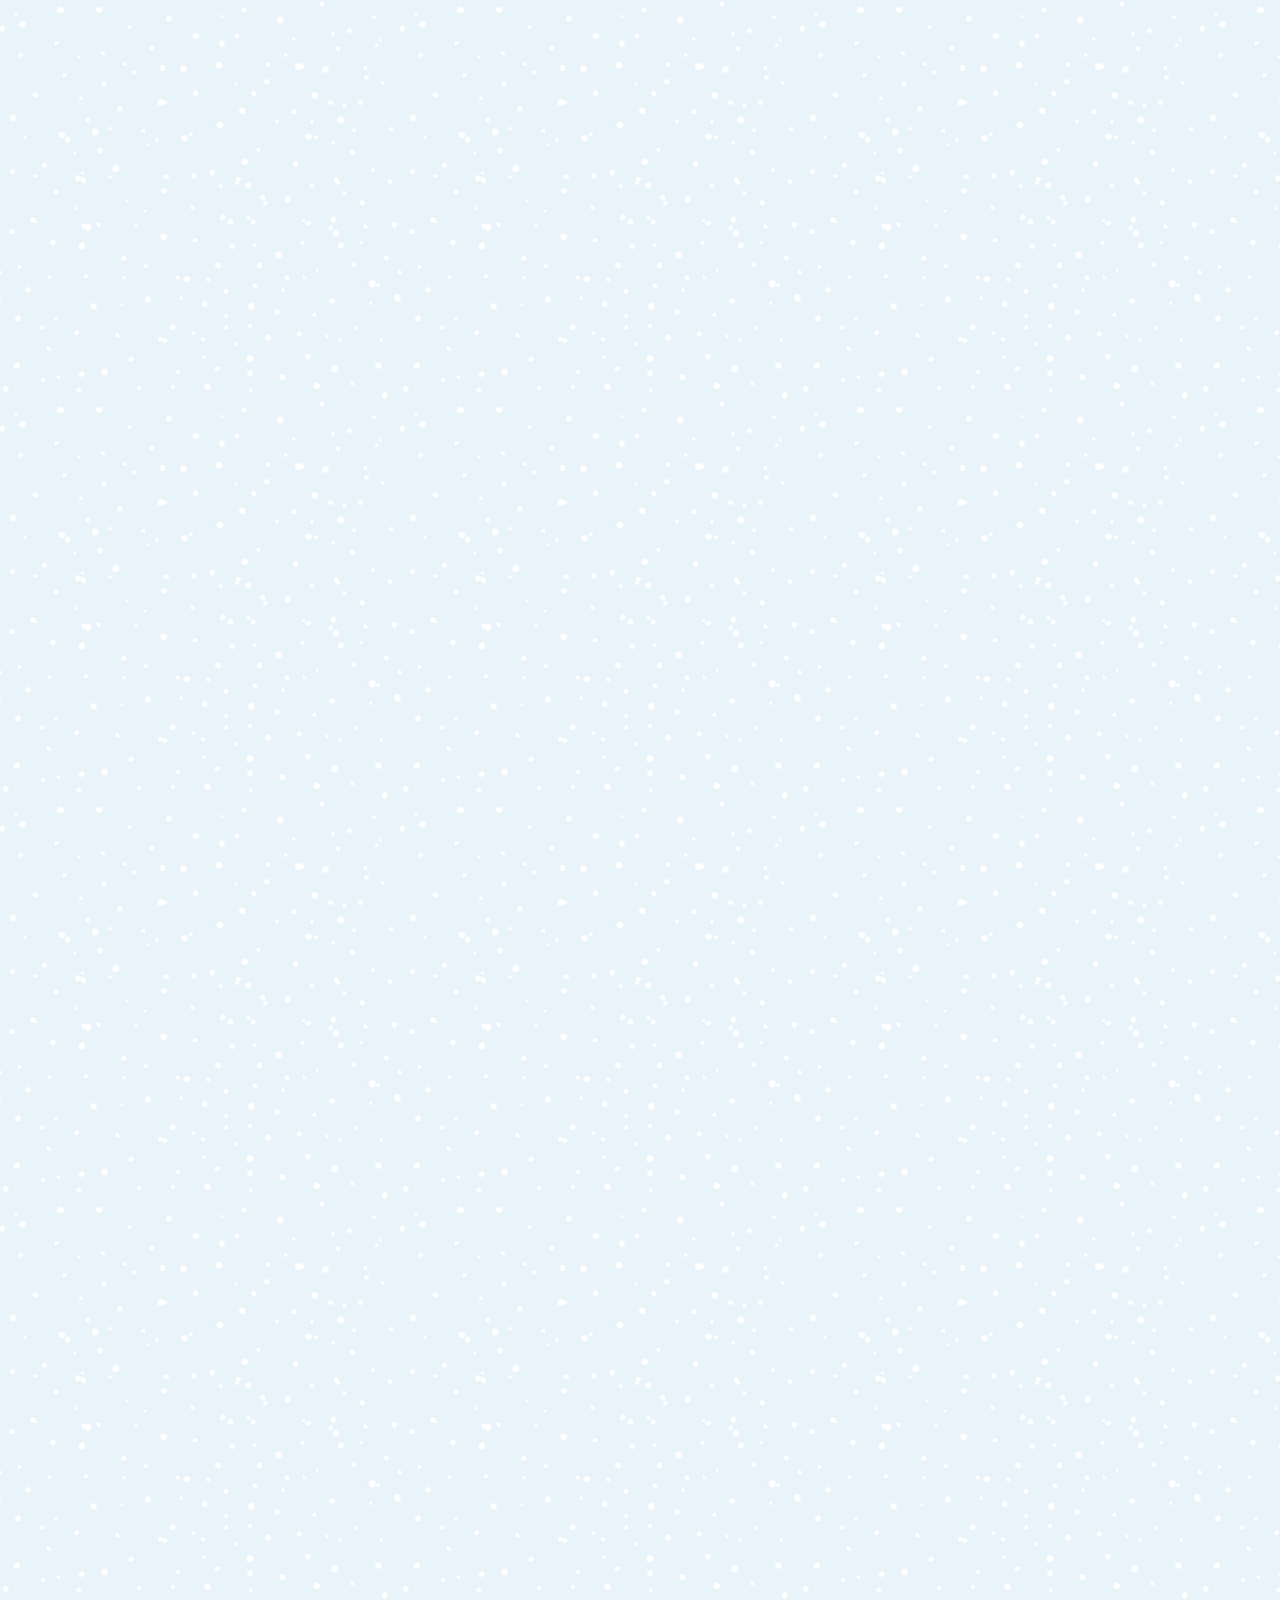
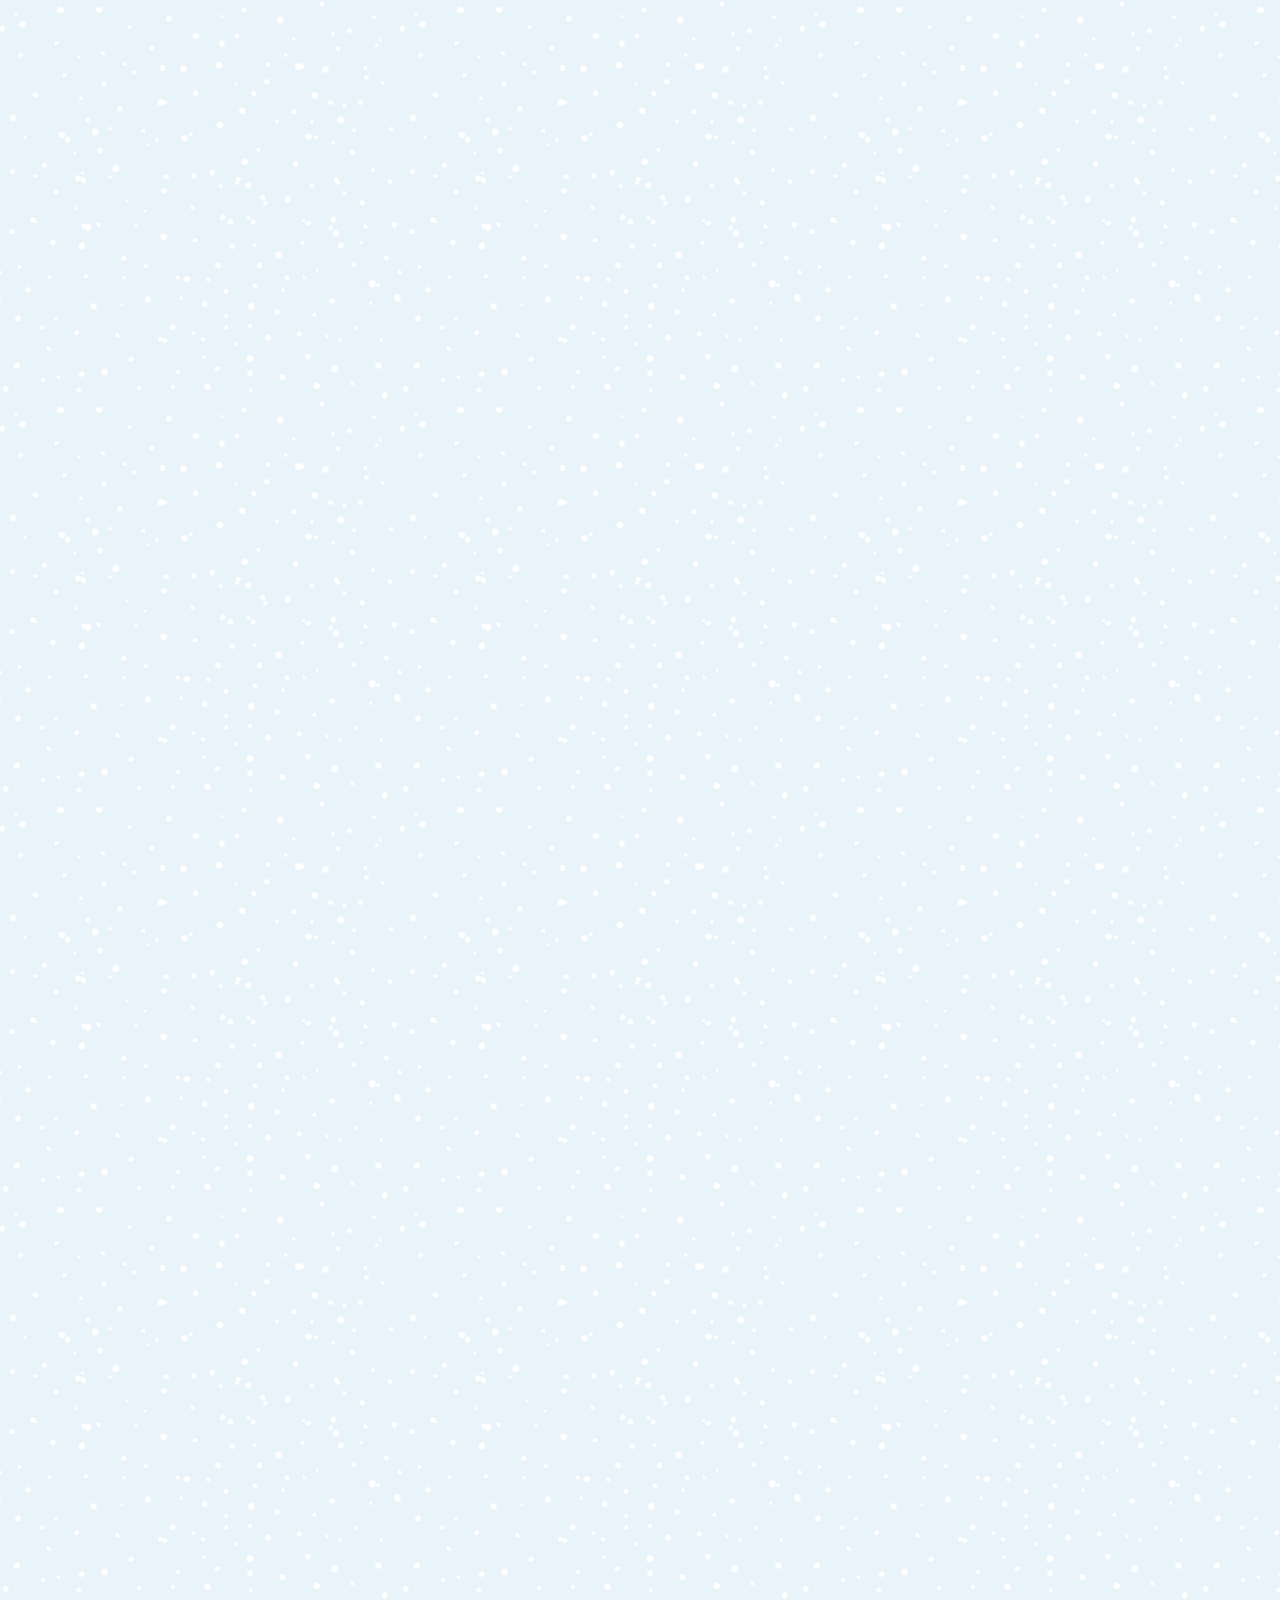
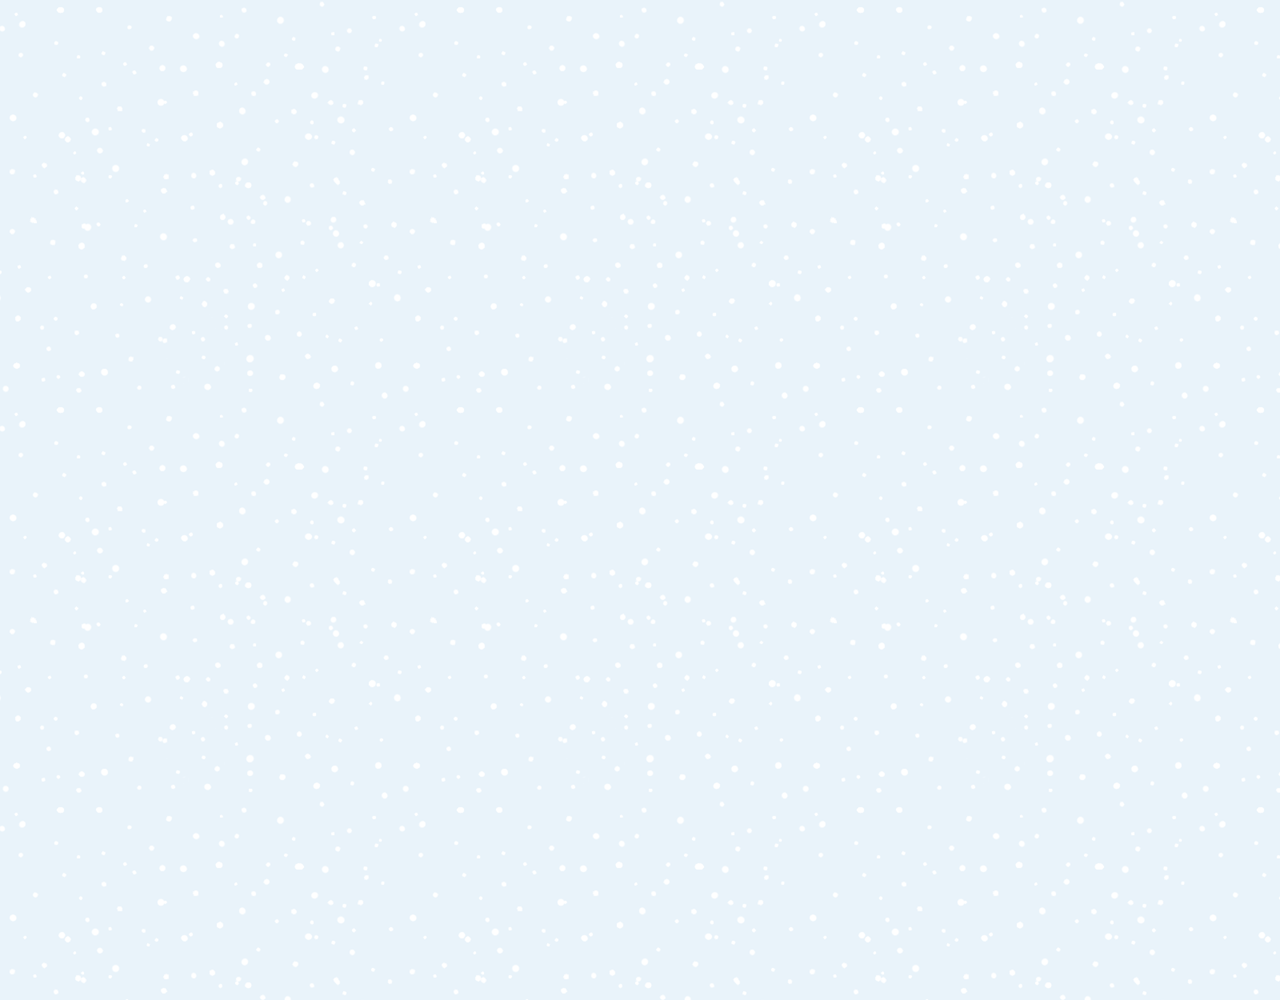
<file: chat2.html>
<!DOCTYPE html>
<html lang="en">
  <head>
    <meta charset="UTF-8" />
    <meta name="viewport" content="width=device-width, initial-scale=1.0" />
    <meta http-equiv="X-UA-Compatible" content="ie=edge" />
    <link
      rel="stylesheet"
      href="https://use.fontawesome.com/releases/v5.7.2/css/all.css"
      integrity="sha384-fnmOCqbTlWIlj8LyTjo7mOUStjsKC4pOpQbqyi7RrhN7udi9RwhKkMHpvLbHG9Sr"
      crossorigin="anonymous"
    />
    <link rel="stylesheet" href="css/styles.css" />
    <title>Chat | Kakao Clone</title>
  </head>
  <body class="chats-body">
    <!-- Header-Wrapper -->
    <div class="header-wrapper">
      <!-- Status-bar   -->
      <div class="status-bar">
        <div class="status-bar__column">
          <span class="status-bar__clock">13:54</span>
        </div>
        <div class="status-bar__column">
          <i class="fas fa-clock"></i>
          <i class="fas fa-volume-mute"></i>
          <i class="fas fa-wifi"></i>
          <span class="status-bar__battery-level">100%</span>
          <i class="fas fa-battery-full"></i>
        </div>
      </div>

      <!-- Chatting Header    -->
      <header class="header">
        <div class="header__header-column">
          <a href="index.html" class="header__back-btn">
            <i class="fas fa-arrow-left fa"></i>
          </a>
          <h1 class="header__title">Best Friend</h1>
        </div>
        <div class="header__header-column">
          <span class="header__icon">
            <i class="fas fa-search"></i>
          </span>
          <span class="header__icon">
            <i class="fas fa-bars"></i>
          </span>
        </div>
      </header>
    </div>

    <!-- Chatting -->
    <main class="chat-screen">
      <ul class="chat__messages">
        <span class="chat__timestamp">Sunday, July 5, 2020</span>

        <!-- Incoming Message -->
        <li class="incoming-message message">
          <img src="images/friend4.jpg" class="message__avatar" />
          <div class="message__content">
            <span class="message__author">CheaBin</span>
            <span class="message__bubble">
              YoungWock!!! Enjoy your self!!!
            </span>
          </div>
        </li>
        <li class="sent-message message">
          <span class="message__timestamp"></span>
          <div class="message__content">
            <span class="message__bubble">
              You're the only one
            </span>
          </div>
        </li>
        <li class="incoming-message message">
          <img src="images/friend4.jpg" class="message__avatar" />
          <div class="message__content">
            <span class="message__author">CheaBin</span>
            <span class="message__bubble">
              You can do it!!!
            </span>
          </div>
        </li>
        <li class="sent-message message">
          <span class="message__timestamp"></span>
          <div class="message__content">
            <span class="message__bubble">
              Thank you!!!
            </span>
          </div>
        </li>
      </ul>
    </main>

    <!-- Chatting Wirte -->
    <div class="chat__write-container">
      <input
        class="chat__write"
        type="text"
        placeholder="Send message"
        class="chat__write-input"
      />
      <div class="chat__icon-left chat__icon">
        <i class="far fa-plus-square"></i>
      </div>
      <div class="chat__icon-right chat__icon">
        <span class="chat__write-icon">
          <i class="far fa-smile-wink"></i>
        </span>
        <span class="chat__write-icon">
          <i class="fas fa-microphone"></i>
        </span>
      </div>
    </div>

    <!-- Big Screen -->
    <div class="bigScreen">
      <span class="bigScreen__text">Please make your screen small!</span>
    </div>
  </body>
</html>
</file>
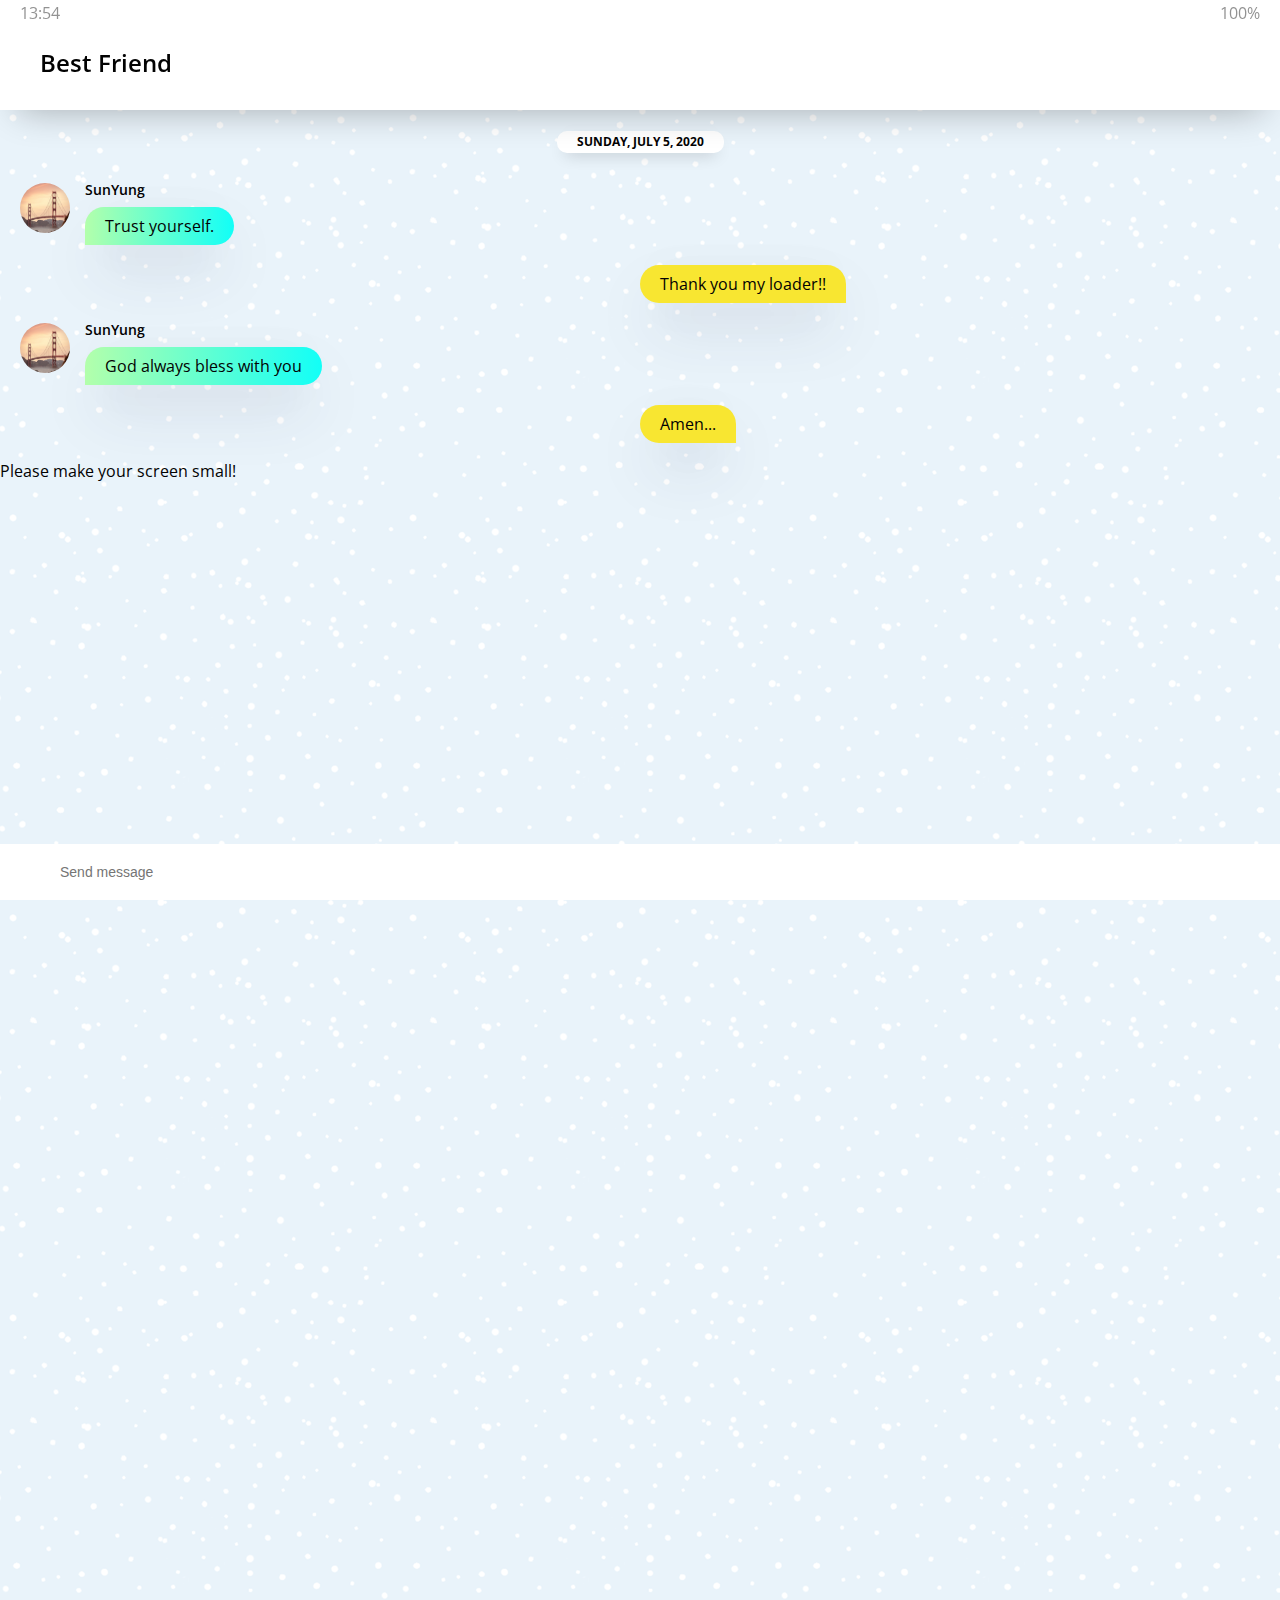
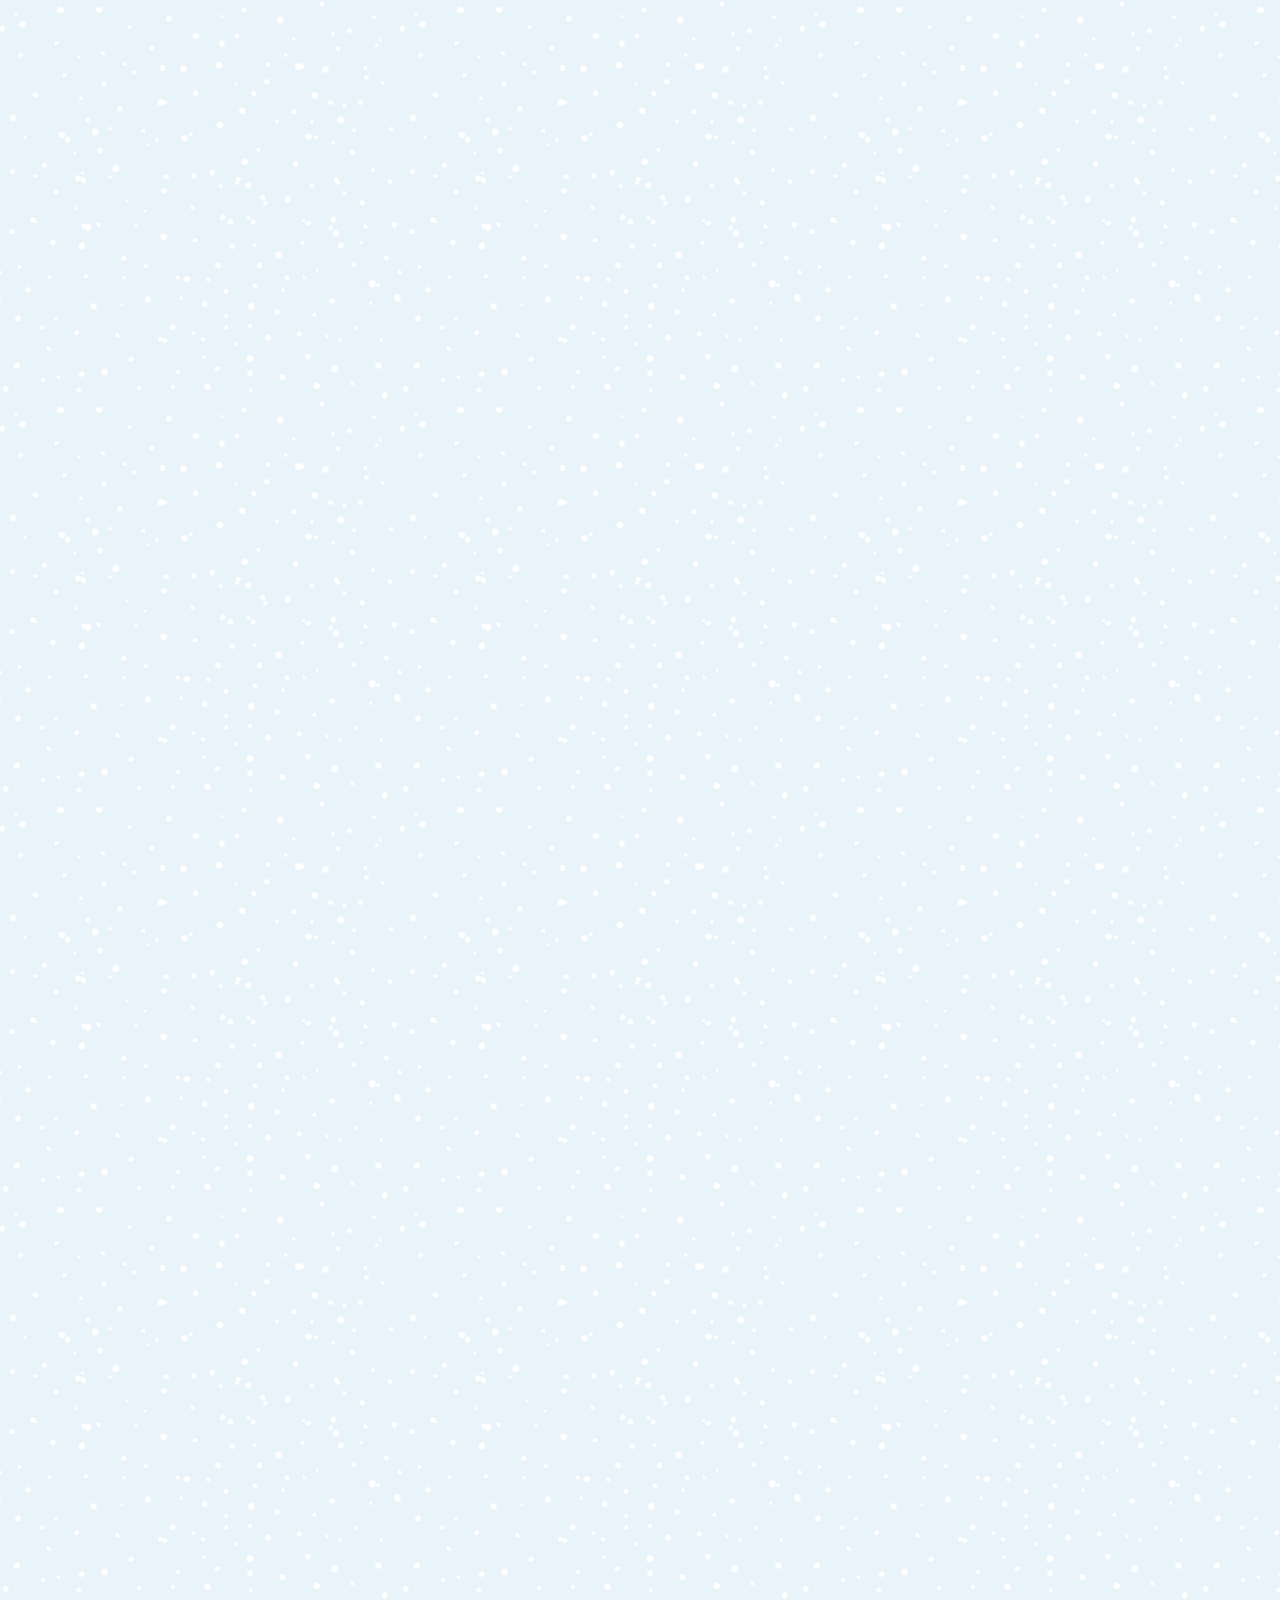
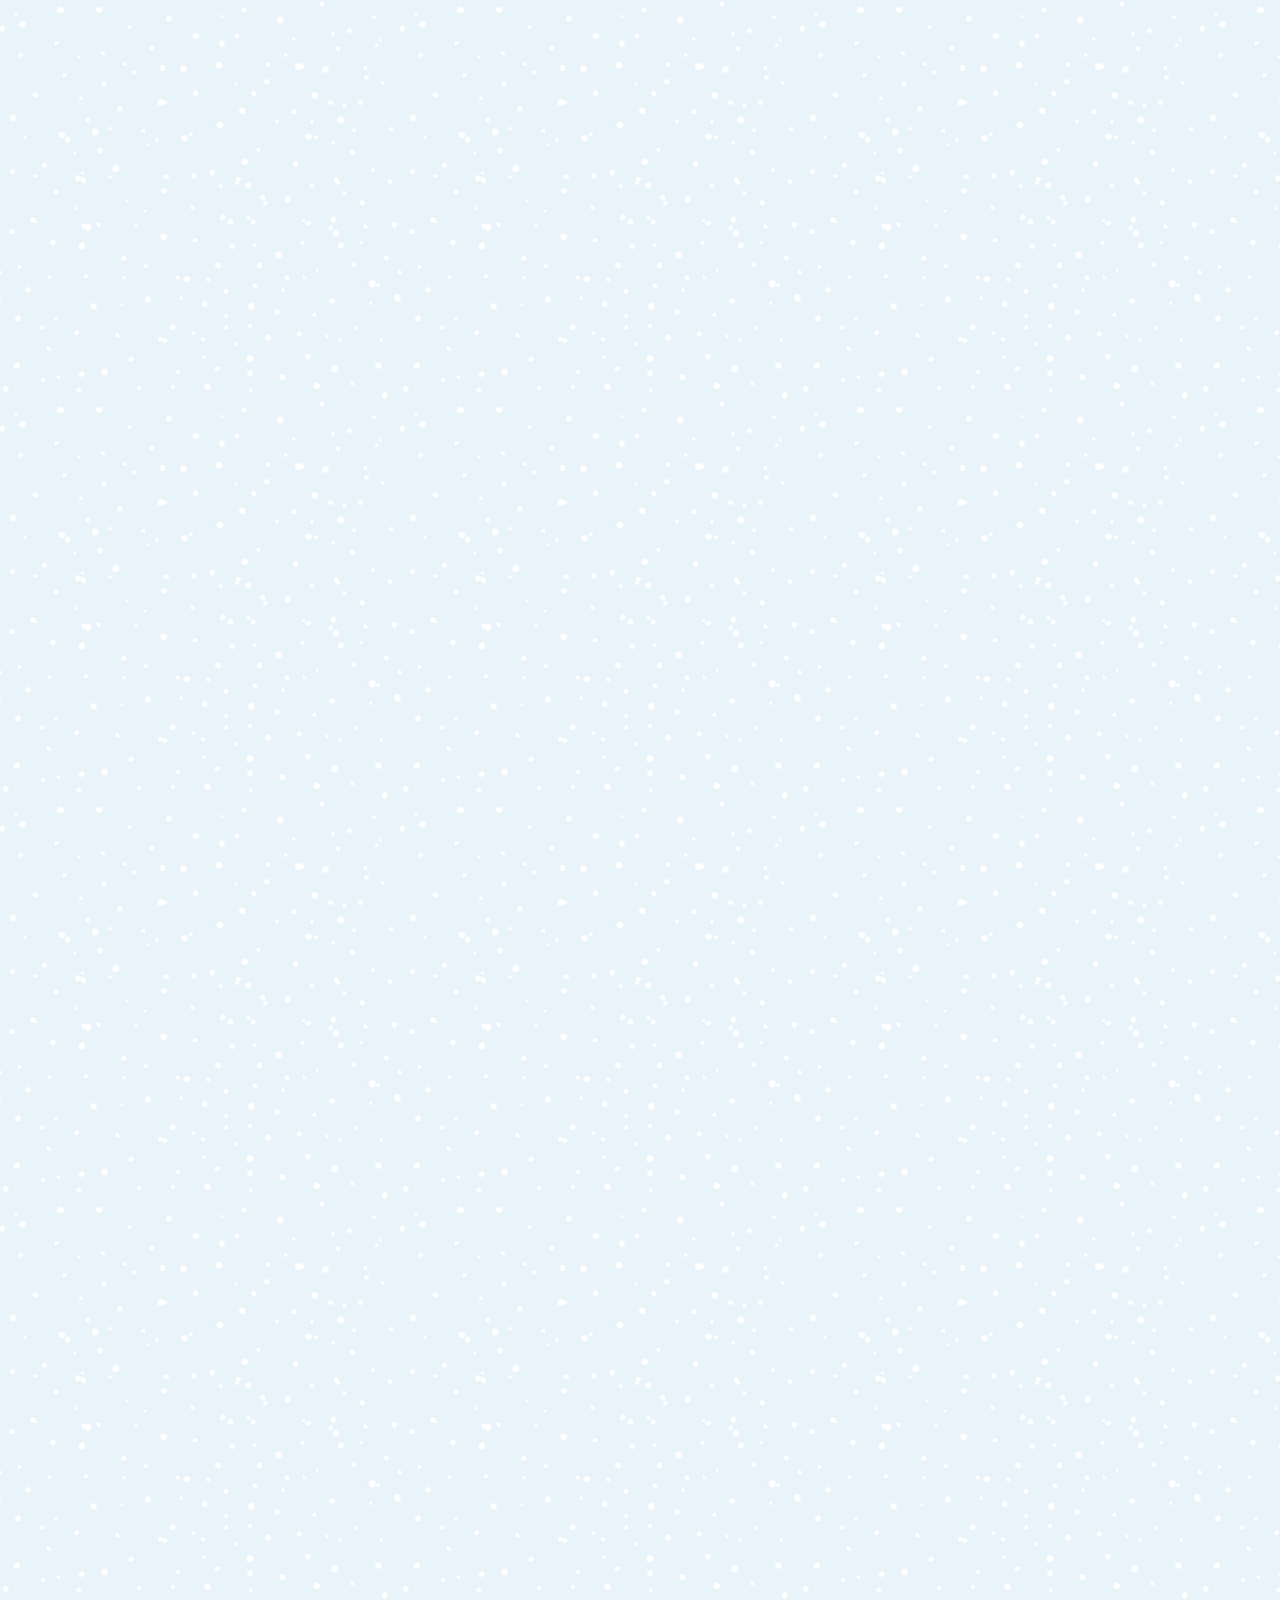
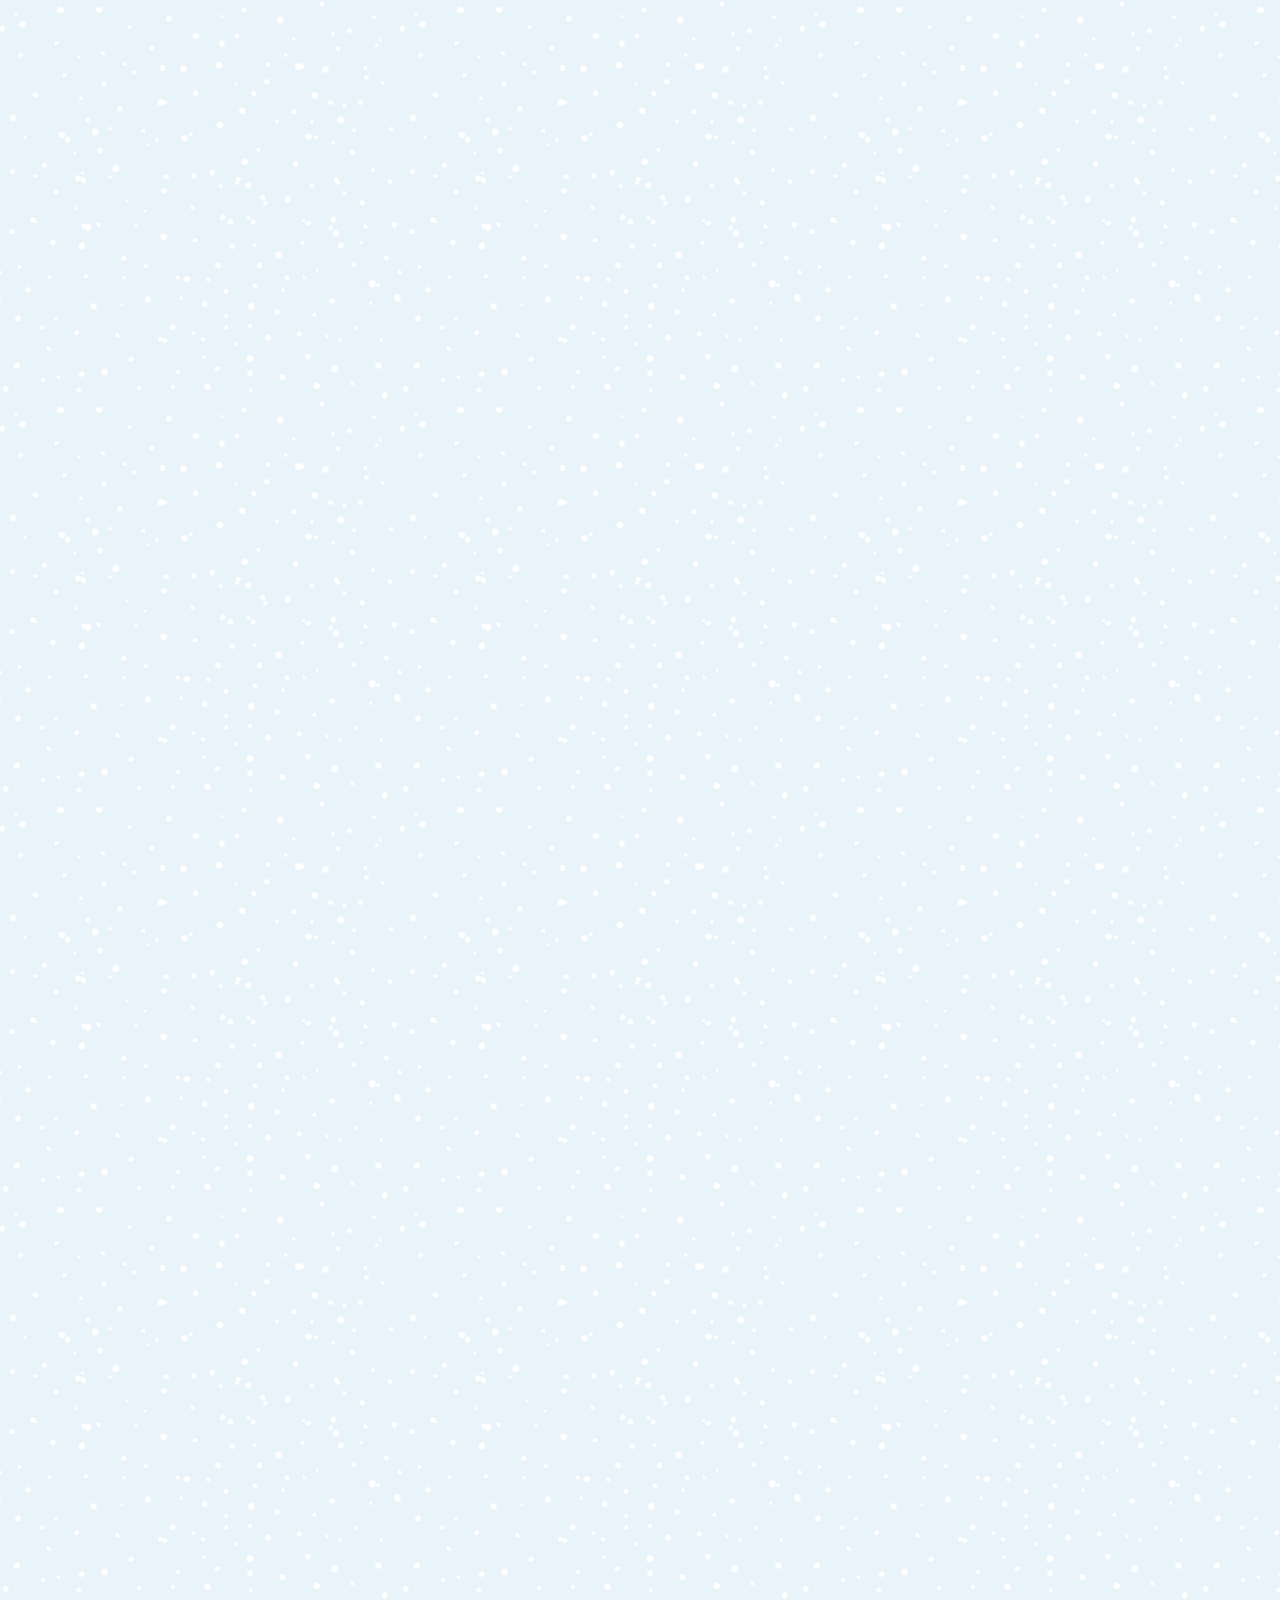
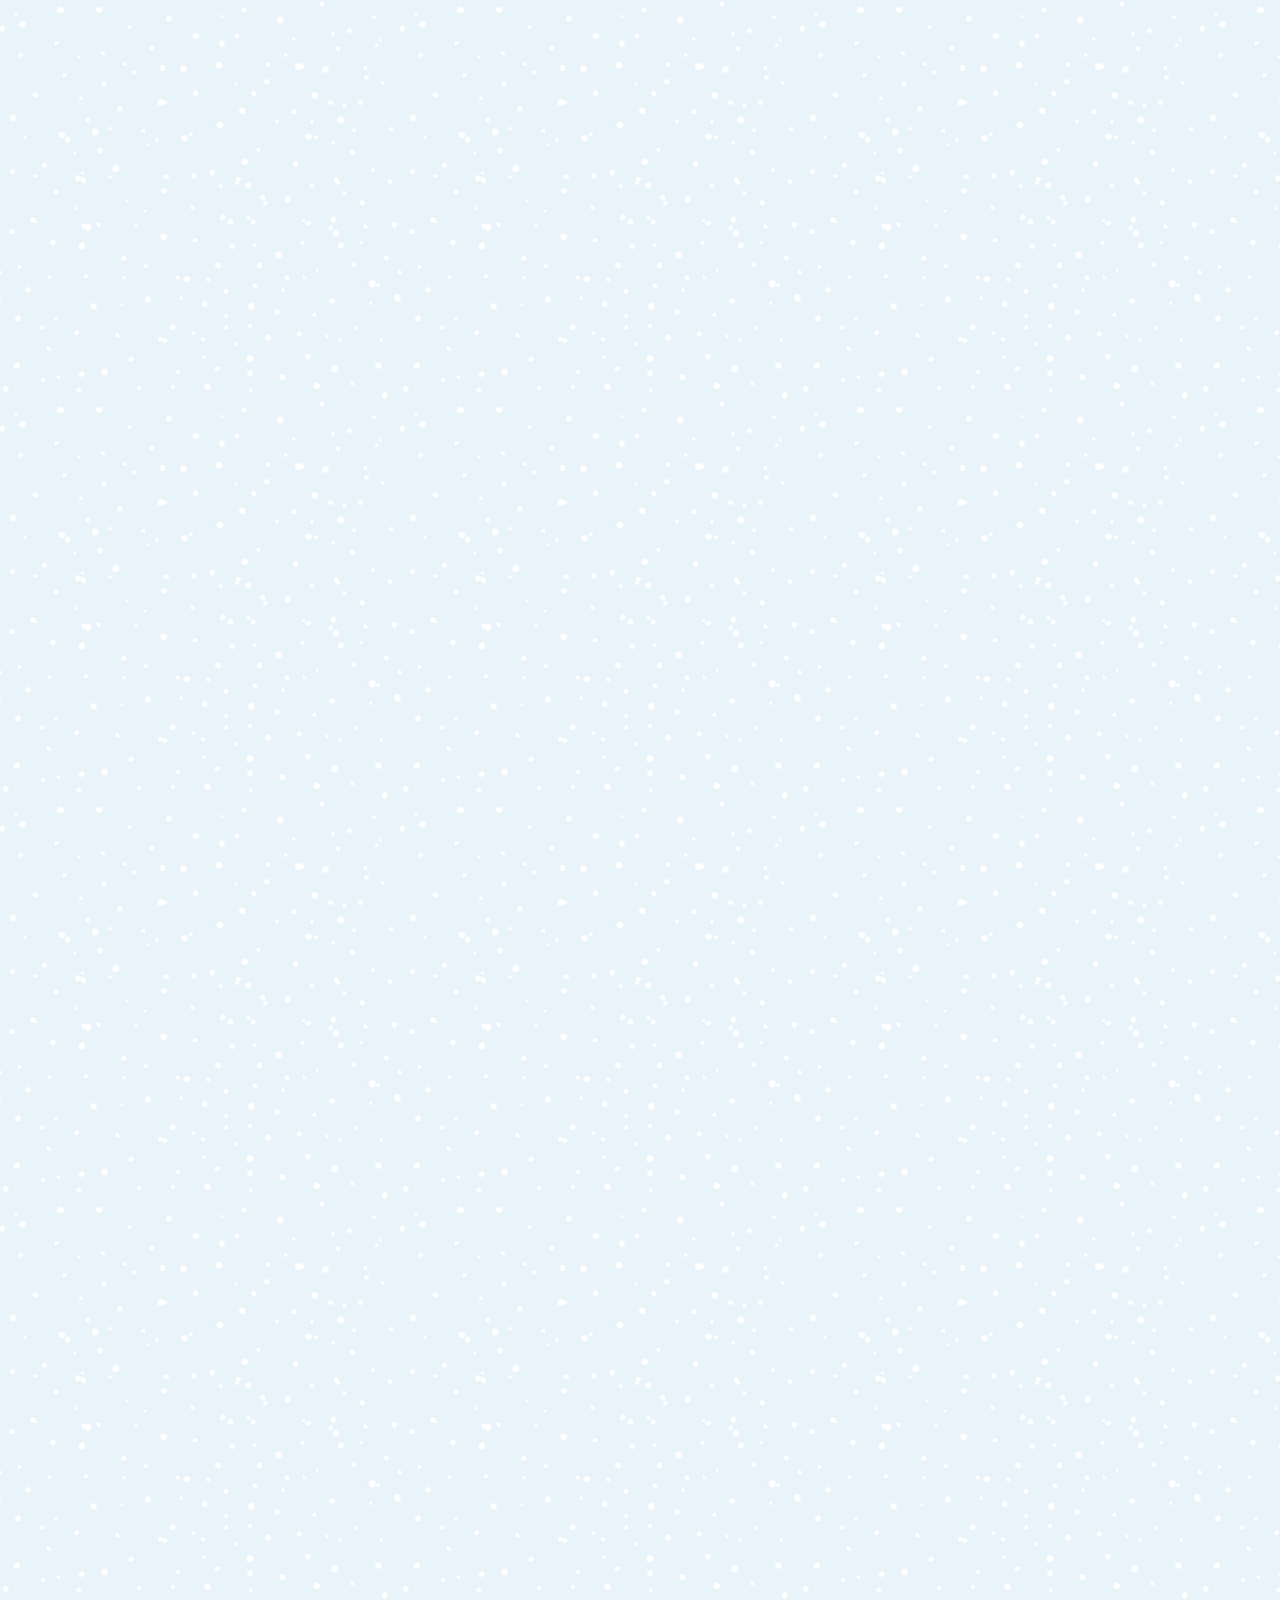
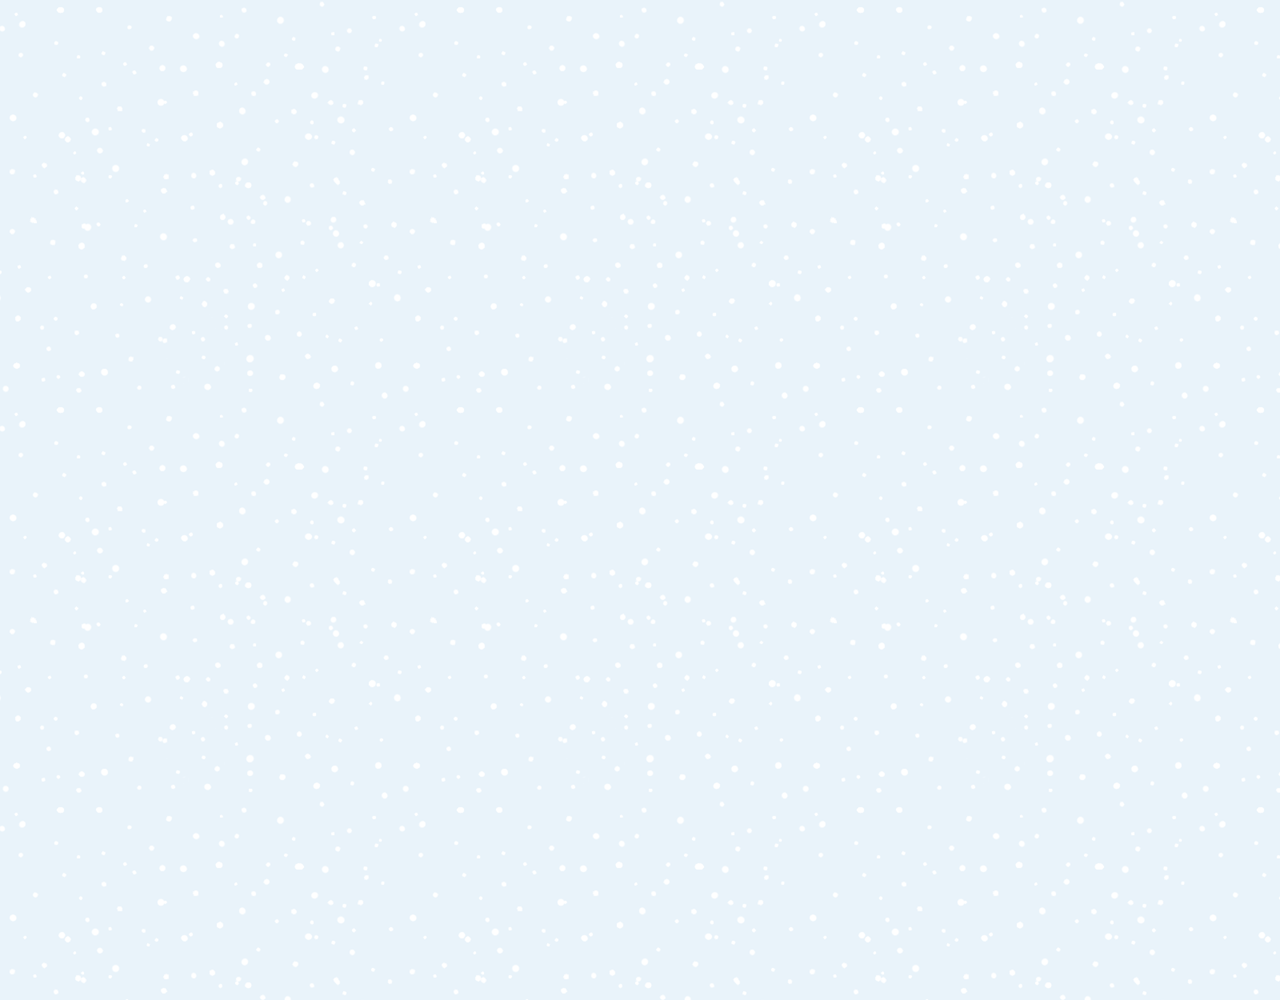
<file: chat3.html>
<!DOCTYPE html>
<html lang="en">
  <head>
    <meta charset="UTF-8" />
    <meta name="viewport" content="width=device-width, initial-scale=1.0" />
    <meta http-equiv="X-UA-Compatible" content="ie=edge" />
    <link
      rel="stylesheet"
      href="https://use.fontawesome.com/releases/v5.7.2/css/all.css"
      integrity="sha384-fnmOCqbTlWIlj8LyTjo7mOUStjsKC4pOpQbqyi7RrhN7udi9RwhKkMHpvLbHG9Sr"
      crossorigin="anonymous"
    />
    <link rel="stylesheet" href="css/styles.css" />
    <title>Chat | Kakao Clone</title>
  </head>
  <body class="chats-body">
    <!-- Header-Wrapper -->
    <div class="header-wrapper">
      <!-- Status-bar   -->
      <div class="status-bar">
        <div class="status-bar__column">
          <span class="status-bar__clock">13:54</span>
        </div>
        <div class="status-bar__column">
          <i class="fas fa-clock"></i>
          <i class="fas fa-volume-mute"></i>
          <i class="fas fa-wifi"></i>
          <span class="status-bar__battery-level">100%</span>
          <i class="fas fa-battery-full"></i>
        </div>
      </div>

      <!-- Chatting Header    -->
      <header class="header">
        <div class="header__header-column">
          <a href="index.html" class="header__back-btn">
            <i class="fas fa-arrow-left fa"></i>
          </a>
          <h1 class="header__title">Best Friend</h1>
        </div>
        <div class="header__header-column">
          <span class="header__icon">
            <i class="fas fa-search"></i>
          </span>
          <span class="header__icon">
            <i class="fas fa-bars"></i>
          </span>
        </div>
      </header>
    </div>

    <!-- Chatting -->
    <main class="chat-screen">
      <ul class="chat__messages">
        <span class="chat__timestamp">Sunday, July 5, 2020</span>

        <!-- Incoming Message -->
        <li class="incoming-message message">
          <img src="images/friend2.jpg" class="message__avatar" />
          <div class="message__content">
            <span class="message__author">SunYung</span>
            <span class="message__bubble">
              Trust yourself.
            </span>
          </div>
        </li>
        <li class="sent-message message">
          <span class="message__timestamp"></span>
          <div class="message__content">
            <span class="message__bubble">
              Thank you my loader!!
            </span>
          </div>
        </li>
        <li class="incoming-message message">
          <img src="images/friend2.jpg" class="message__avatar" />
          <div class="message__content">
            <span class="message__author">SunYung</span>
            <span class="message__bubble">
              God always bless with you
            </span>
          </div>
        </li>
        <li class="sent-message message">
          <span class="message__timestamp"></span>
          <div class="message__content">
            <span class="message__bubble">
              Amen...
            </span>
          </div>
        </li>
      </ul>
    </main>

    <!-- Chatting Wirte -->
    <div class="chat__write-container">
      <input
        class="chat__write"
        type="text"
        placeholder="Send message"
        class="chat__write-input"
      />
      <div class="chat__icon-left chat__icon">
        <i class="far fa-plus-square"></i>
      </div>
      <div class="chat__icon-right chat__icon">
        <span class="chat__write-icon">
          <i class="far fa-smile-wink"></i>
        </span>
        <span class="chat__write-icon">
          <i class="fas fa-microphone"></i>
        </span>
      </div>
    </div>

    <!-- Big Screen -->
    <div class="bigScreen">
      <span class="bigScreen__text">Please make your screen small!</span>
    </div>
  </body>
</html>
</file>
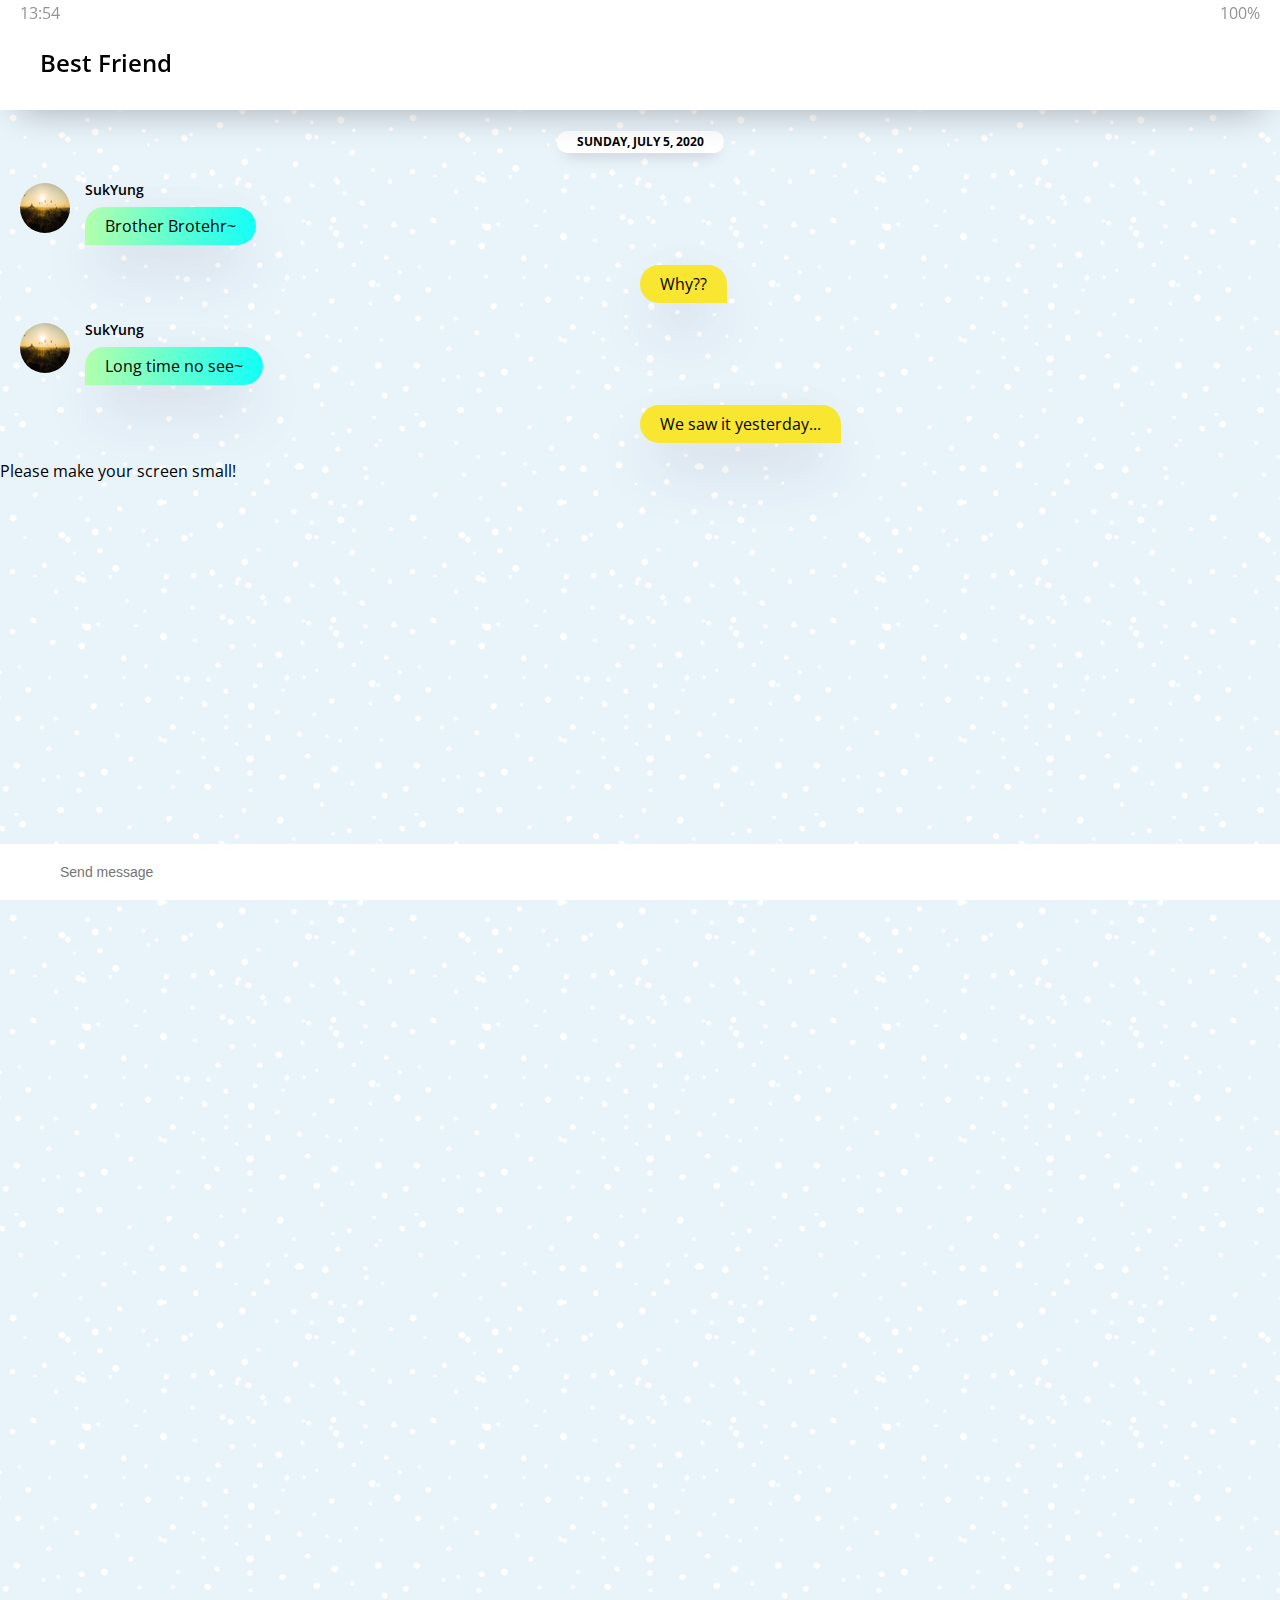
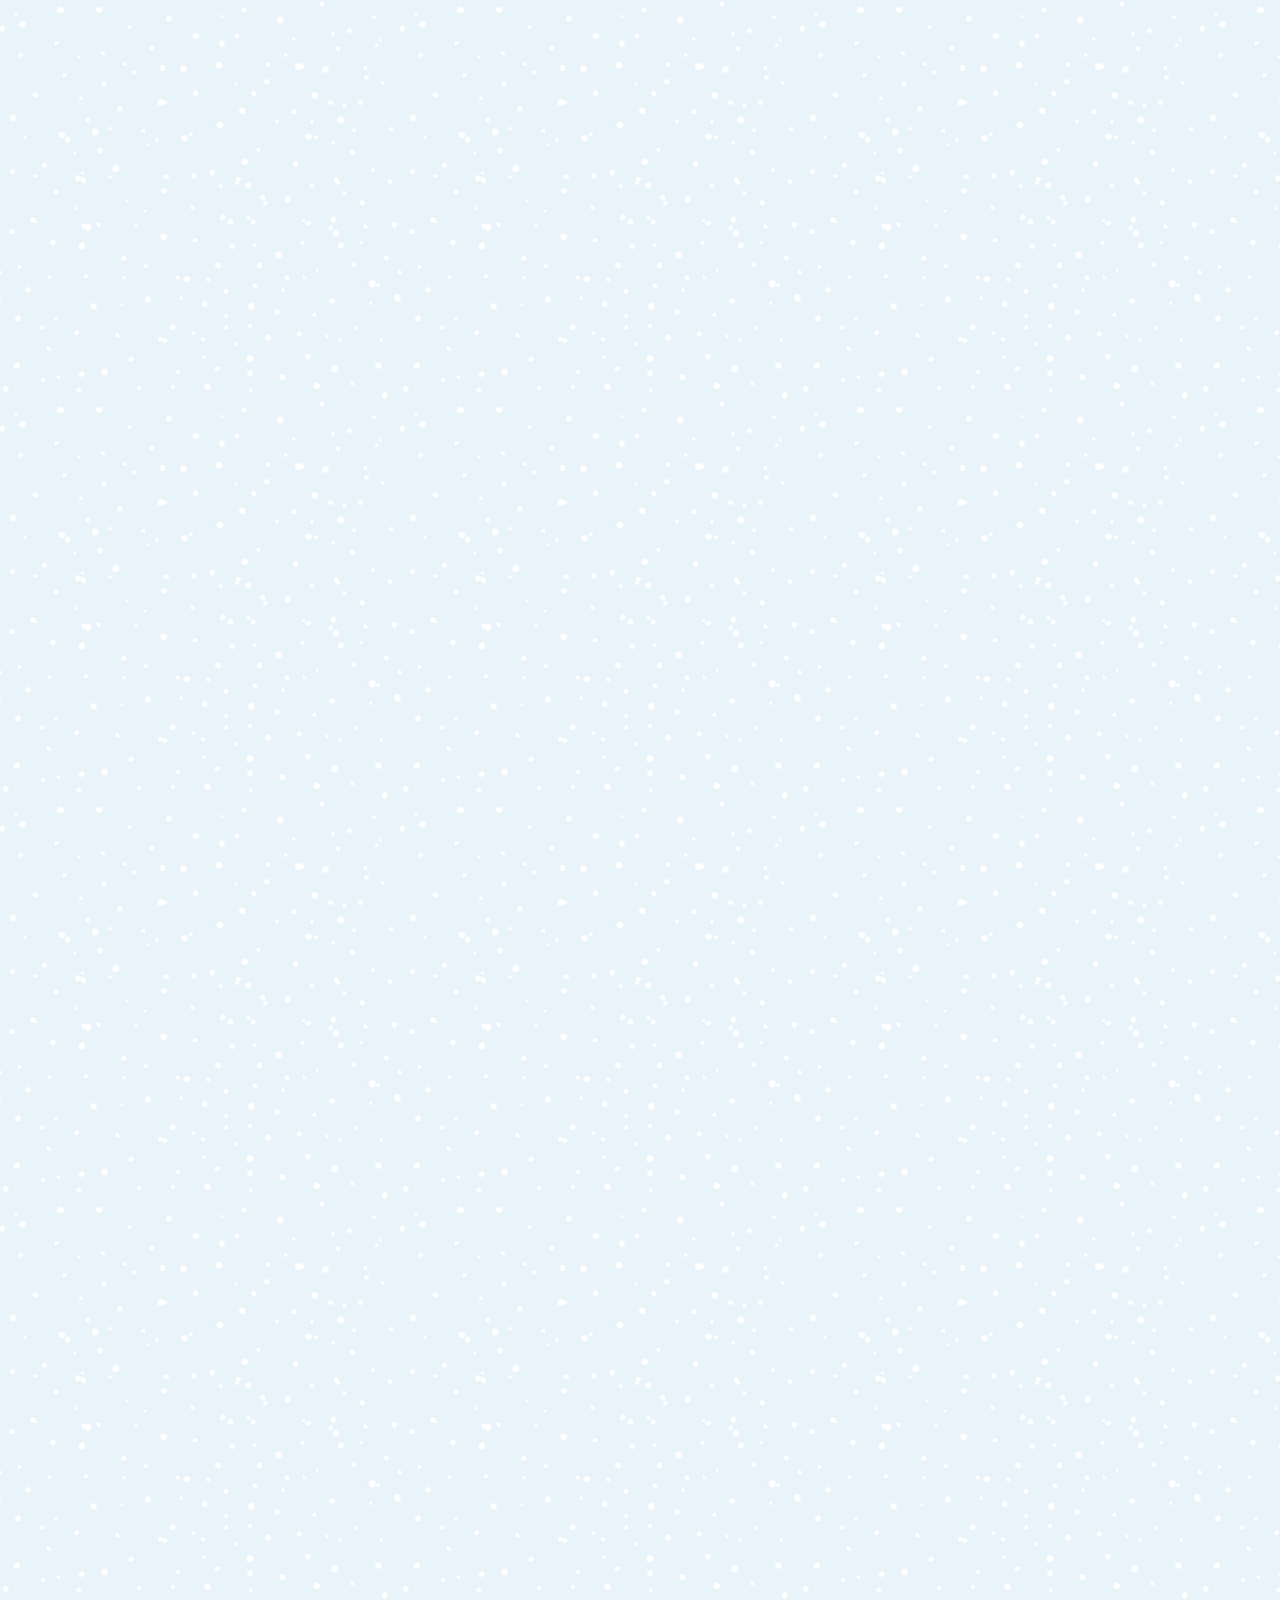
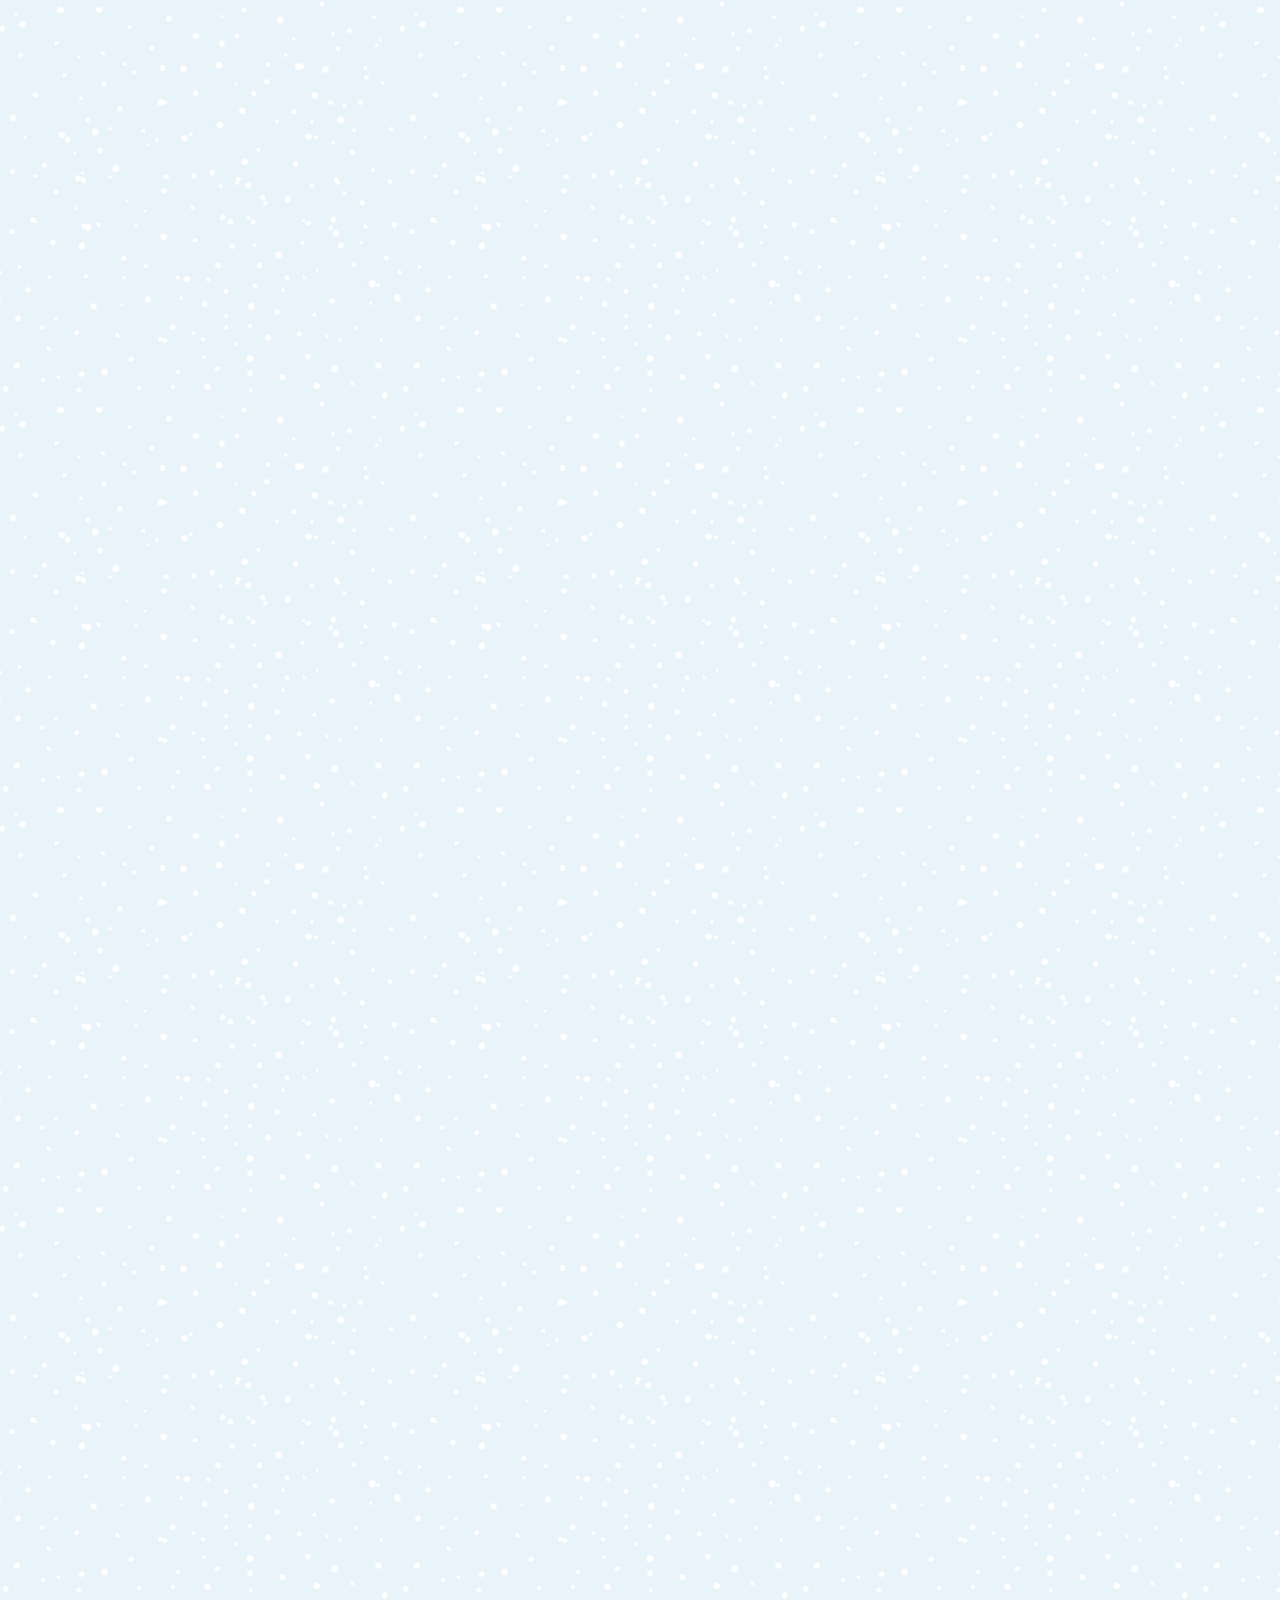
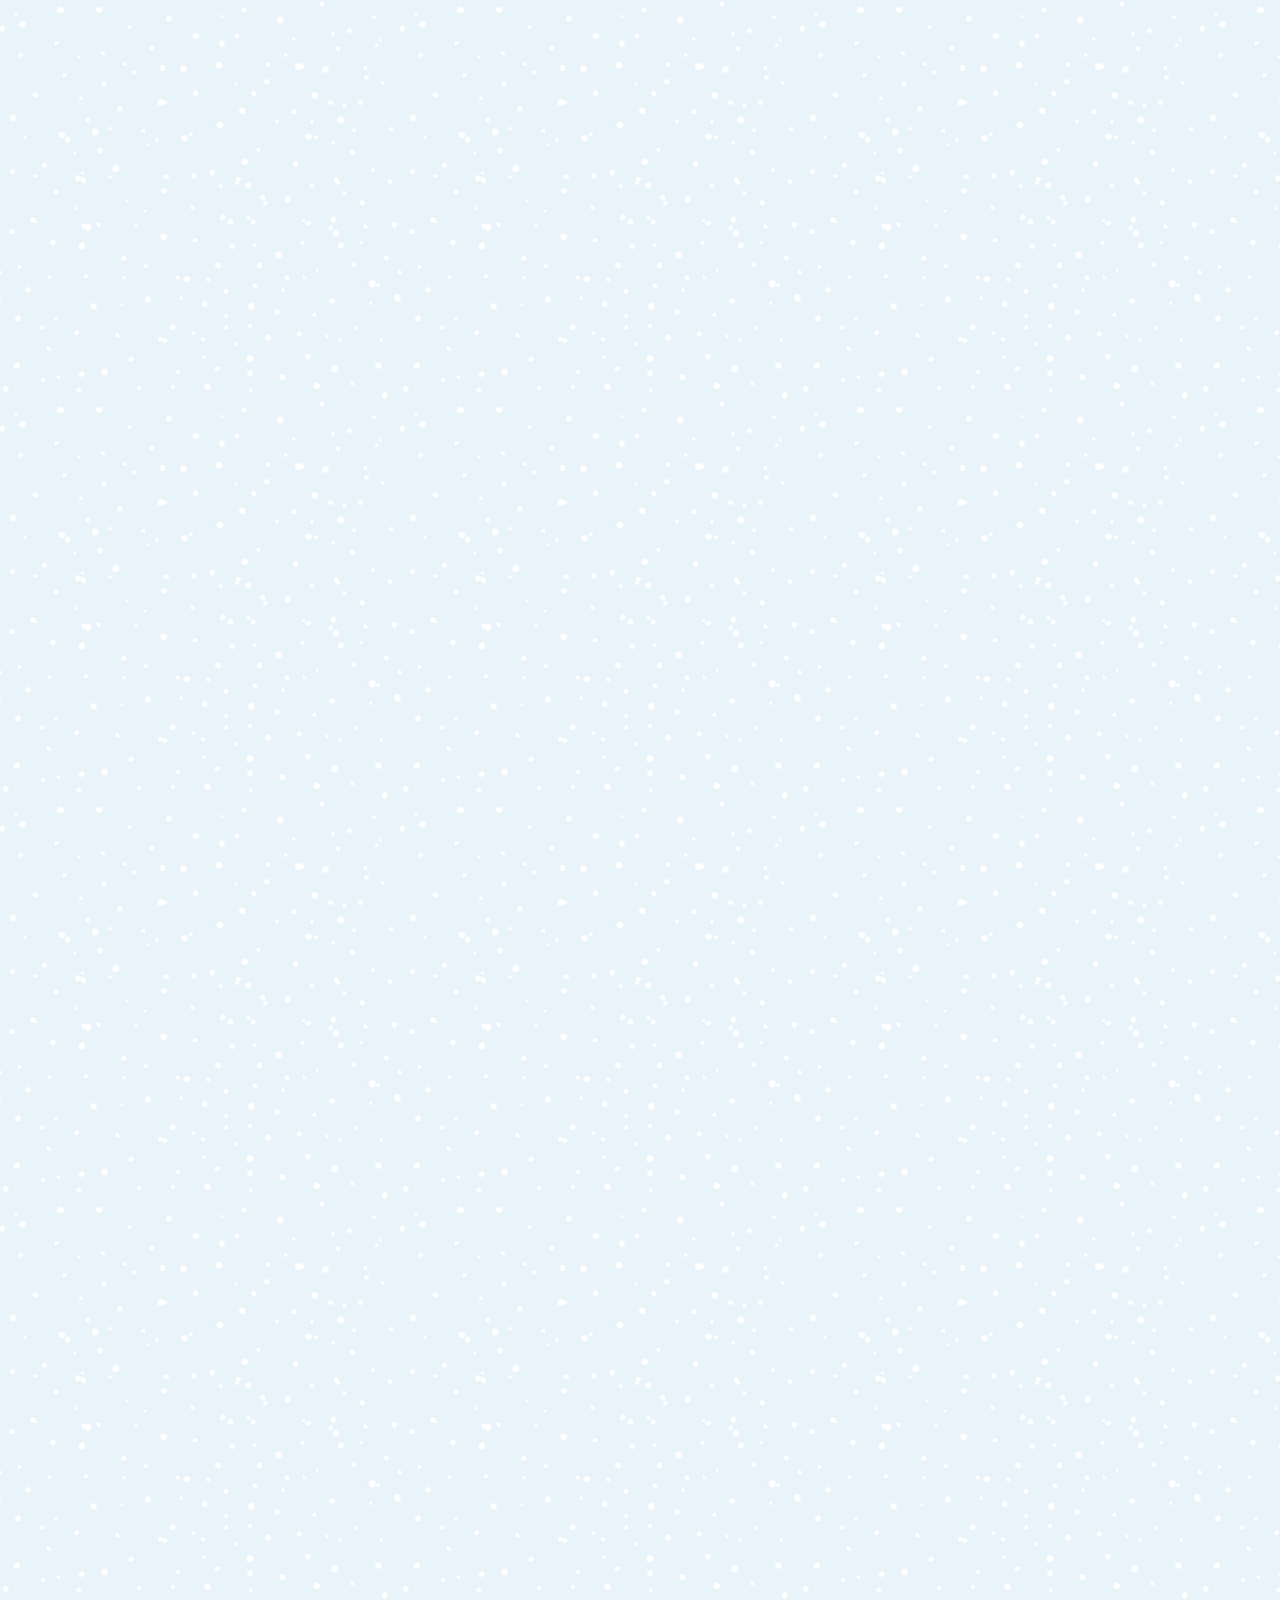
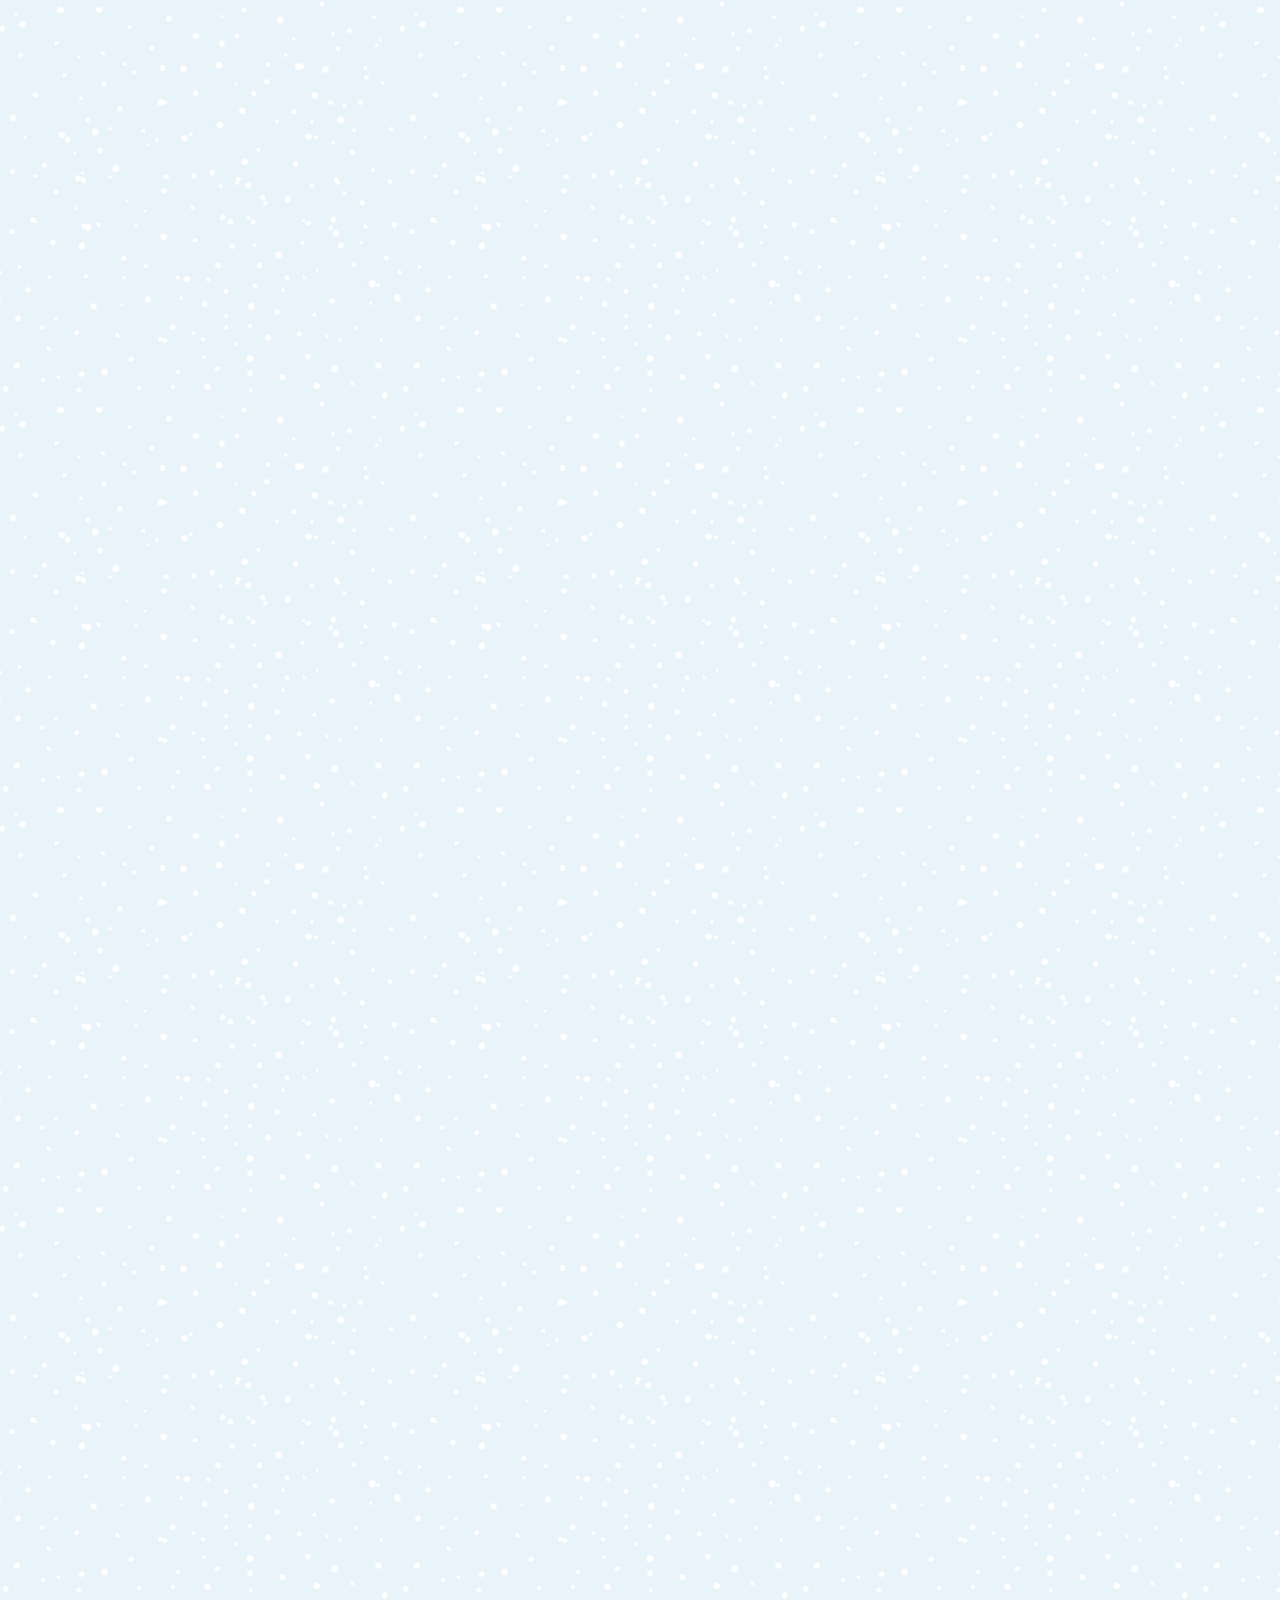
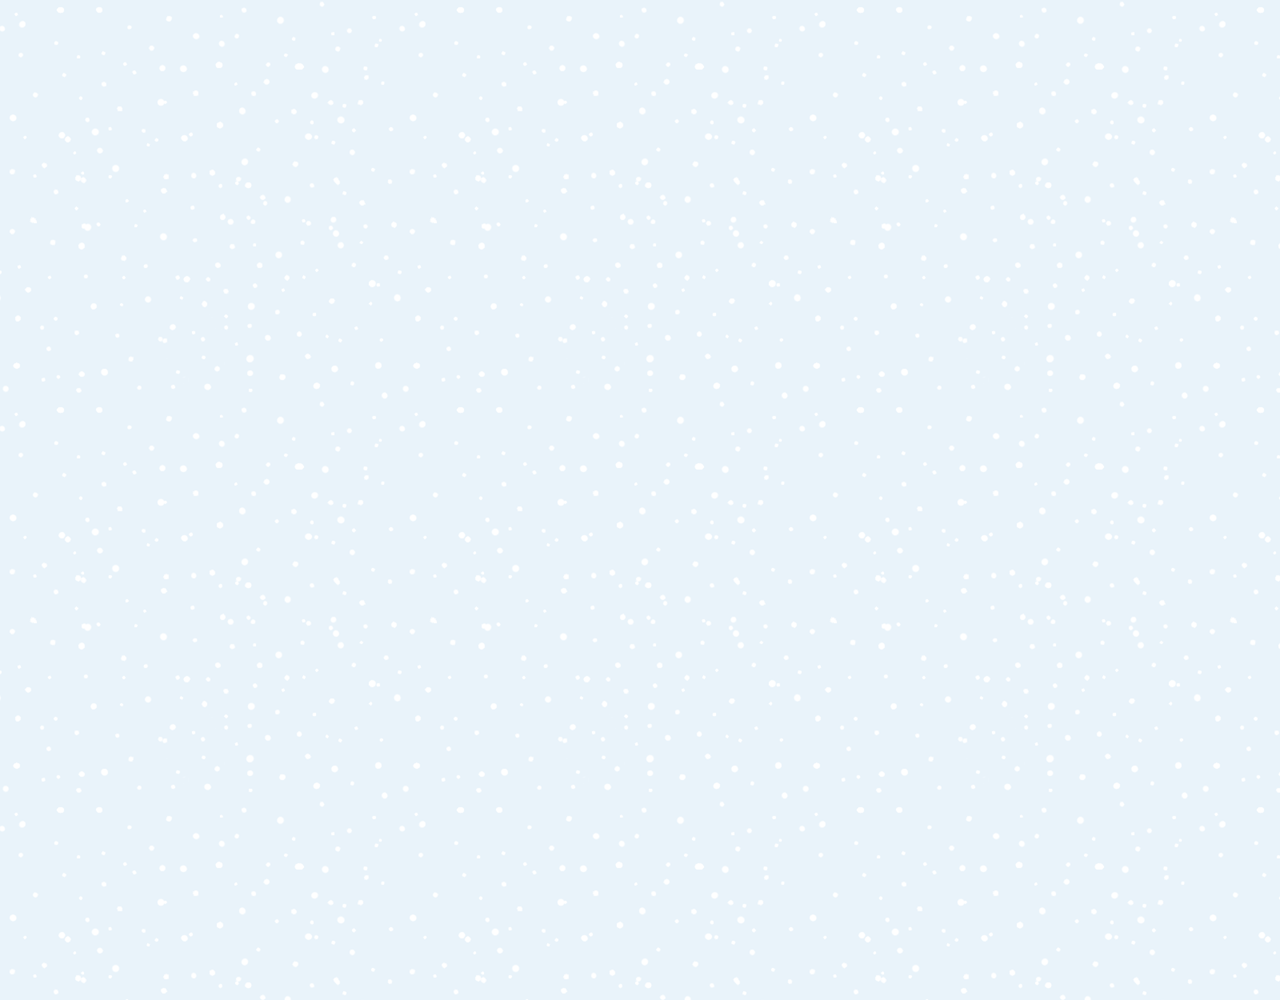
<file: chat4.html>
<!DOCTYPE html>
<html lang="en">
  <head>
    <meta charset="UTF-8" />
    <meta name="viewport" content="width=device-width, initial-scale=1.0" />
    <meta http-equiv="X-UA-Compatible" content="ie=edge" />
    <link
      rel="stylesheet"
      href="https://use.fontawesome.com/releases/v5.7.2/css/all.css"
      integrity="sha384-fnmOCqbTlWIlj8LyTjo7mOUStjsKC4pOpQbqyi7RrhN7udi9RwhKkMHpvLbHG9Sr"
      crossorigin="anonymous"
    />
    <link rel="stylesheet" href="css/styles.css" />
    <title>Chat | Kakao Clone</title>
  </head>
  <body class="chats-body">
    <!-- Header-Wrapper -->
    <div class="header-wrapper">
      <!-- Status-bar   -->
      <div class="status-bar">
        <div class="status-bar__column">
          <span class="status-bar__clock">13:54</span>
        </div>
        <div class="status-bar__column">
          <i class="fas fa-clock"></i>
          <i class="fas fa-volume-mute"></i>
          <i class="fas fa-wifi"></i>
          <span class="status-bar__battery-level">100%</span>
          <i class="fas fa-battery-full"></i>
        </div>
      </div>

      <!-- Chatting Header    -->
      <header class="header">
        <div class="header__header-column">
          <a href="index.html" class="header__back-btn">
            <i class="fas fa-arrow-left fa"></i>
          </a>
          <h1 class="header__title">Best Friend</h1>
        </div>
        <div class="header__header-column">
          <span class="header__icon">
            <i class="fas fa-search"></i>
          </span>
          <span class="header__icon">
            <i class="fas fa-bars"></i>
          </span>
        </div>
      </header>
    </div>

    <!-- Chatting -->
    <main class="chat-screen">
      <ul class="chat__messages">
        <span class="chat__timestamp">Sunday, July 5, 2020</span>

        <!-- Incoming Message -->
        <li class="incoming-message message">
          <img src="images/friend1.jpg" class="message__avatar" />
          <div class="message__content">
            <span class="message__author">SukYung</span>
            <span class="message__bubble">
              Brother Brotehr~
            </span>
          </div>
        </li>
        <li class="sent-message message">
          <span class="message__timestamp"></span>
          <div class="message__content">
            <span class="message__bubble">
              Why??
            </span>
          </div>
        </li>
        <li class="incoming-message message">
          <img src="images/friend1.jpg" class="message__avatar" />
          <div class="message__content">
            <span class="message__author">SukYung</span>
            <span class="message__bubble">
              Long time no see~
            </span>
          </div>
        </li>
        <li class="sent-message message">
          <span class="message__timestamp"></span>
          <div class="message__content">
            <span class="message__bubble">
              We saw it yesterday...
            </span>
          </div>
        </li>
      </ul>
    </main>

    <!-- Chatting Wirte -->
    <div class="chat__write-container">
      <input
        class="chat__write"
        type="text"
        placeholder="Send message"
        class="chat__write-input"
      />
      <div class="chat__icon-left chat__icon">
        <i class="far fa-plus-square"></i>
      </div>
      <div class="chat__icon-right chat__icon">
        <span class="chat__write-icon">
          <i class="far fa-smile-wink"></i>
        </span>
        <span class="chat__write-icon">
          <i class="fas fa-microphone"></i>
        </span>
      </div>
    </div>

    <!-- Big Screen -->
    <div class="bigScreen">
      <span class="bigScreen__text">Please make your screen small!</span>
    </div>
  </body>
</html>
</file>
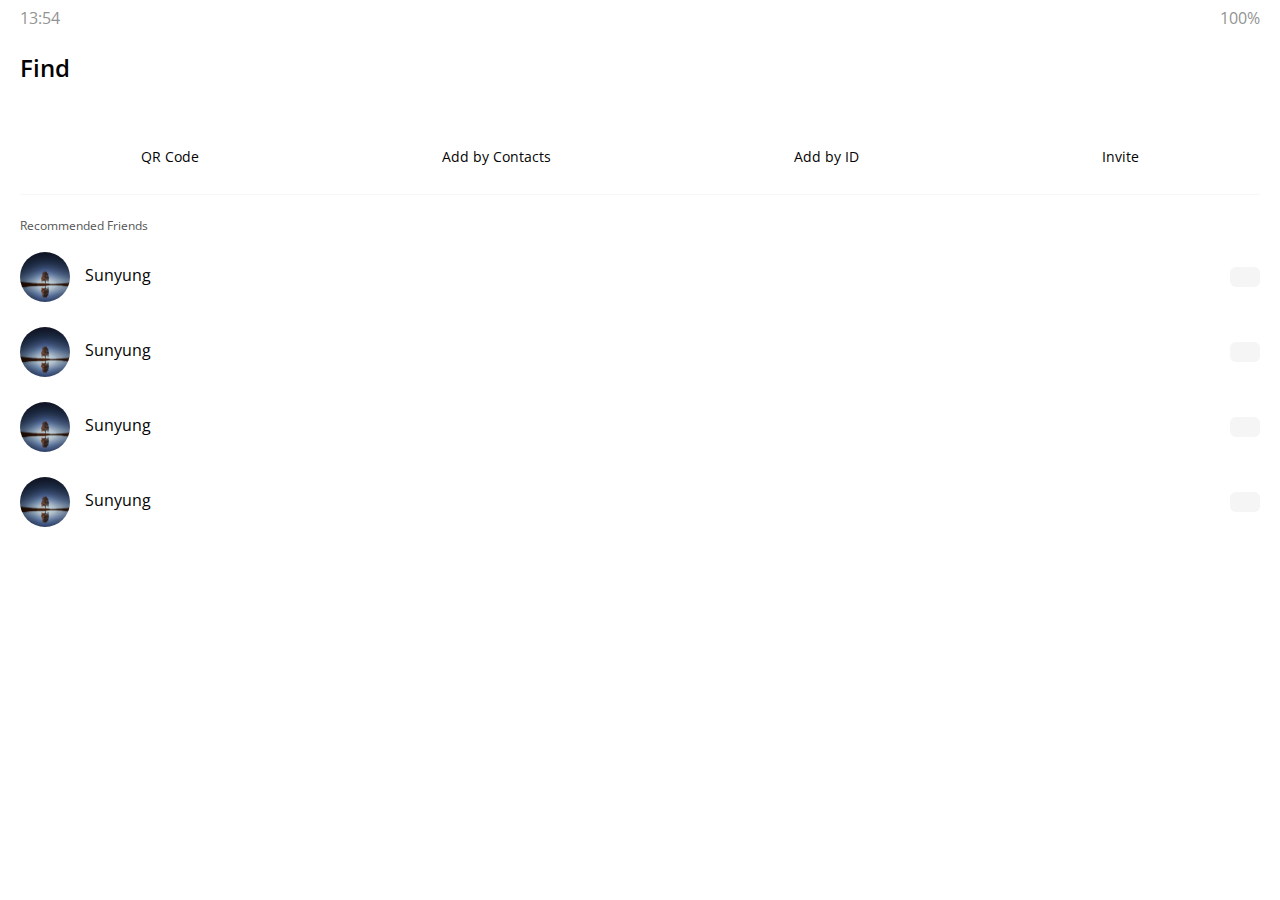
<file: find.html>
<!DOCTYPE html>
<html lang="en">
  <head>
    <meta charset="UTF-8" />
    <meta name="viewport" content="width=device-width, initial-scale=1.0" />
    <link
      rel="stylesheet"
      href="https://use.fontawesome.com/releases/v5.13.1/css/all.css"
      integrity="sha384-xxzQGERXS00kBmZW/6qxqJPyxW3UR0BPsL4c8ILaIWXva5kFi7TxkIIaMiKtqV1Q"
      crossorigin="anonymous"
    />
    <link rel="stylesheet" href="css/styles.css" />
    <title>Find | Kakao Clone</title>
  </head>

  <body>
    <!-- Status-bar   -->
    <div class="status-bar">
      <div class="status-bar__column">
        <span class="status-bar__clock">13:54</span>
      </div>
      <div class="status-bar__column">
        <i class="fas fa-clock"></i>
        <i class="fas fa-volume-mute"></i>
        <i class="fas fa-wifi"></i>
        <span class="status-bar__battery-level">100%</span>
        <i class="fas fa-battery-full"></i>
      </div>
    </div>

    <!-- Header -->
    <header class="header">
      <div class="header__header-column">
        <h1 class="header__title">Find</h1>
      </div>
      <div class="header__header-column">
        <span class="header__icon">
          <i class="fas fa-search"></i>
        </span>
        <span class="header__icon">
          <a href="settings.html">
            <i class="fas fa-cog"></i>
          </a>
        </span>
      </div>
    </header>

    <!-- Find header -->
    <main class="find">
      <!-- Find Icon -->
      <header class="find__header">
        <ul class="find__header-list">
          <li class="find__header-btn header-btn">
            <span class="header-btn__icon">
              <i class="fas fa-qrcode fa-2x"></i>
            </span>
            <span class="header-btn__title">
              QR Code
            </span>
          </li>
          <li class="find__header-btn header-btn">
            <span class="header-btn__icon">
              <i class="fas fa-user-plus fa-2x"></i>
            </span>
            <span class="header-btn__title">
              Add by Contacts
            </span>
          </li>
          <li class="find__header-btn header-btn">
            <span class="header-btn__icon">
              <i class="fas fa-id-badge fa-2x"></i>
            </span>
            <span class="header-btn__title">
              Add by ID
            </span>
          </li>
          <li class="find__header-btn header-btn">
            <span class="header-btn__icon">
              <i class="far fa-envelope fa-2x"></i>
            </span>
            <span class="header-btn__title">
              Invite
            </span>
          </li>
        </ul>

        <!-- Recommend Friends -->
        <ul class="find__recommended">
          <h5 class="find__title">Recommended Friends</h5>
          <li class="find__friend friend friend--lg">
            <div class="friend__column">
              <img src="images/avatar.jpg" class="friend__avatar" />
              <div class="friend__content">
                <span class="friend__name">
                  Sunyung
                </span>
              </div>
            </div>
            <div class="friend__column">
              <div class="friend__add-btn">
                <i class="fas fa-user-plus"></i>
              </div>
            </div>
          </li>
          <li class="find__friend friend friend--lg">
            <div class="friend__column">
              <img src="images/avatar.jpg" class="friend__avatar" />
              <div class="friend__content">
                <span class="friend__name">
                  Sunyung
                </span>
              </div>
            </div>
            <div class="friend__column">
              <div class="friend__add-btn">
                <i class="fas fa-user-plus"></i>
              </div>
            </div>
          </li>
          <li class="find__friend friend friend--lg">
            <div class="friend__column">
              <img src="images/avatar.jpg" class="friend__avatar" />
              <div class="friend__content">
                <span class="friend__name">
                  Sunyung
                </span>
              </div>
            </div>
            <div class="friend__column">
              <div class="friend__add-btn">
                <i class="fas fa-user-plus"></i>
              </div>
            </div>
          </li>
          <li class="find__friend friend friend--lg">
            <div class="friend__column">
              <img src="images/avatar.jpg" class="friend__avatar" />
              <div class="friend__content">
                <span class="friend__name">
                  Sunyung
                </span>
              </div>
            </div>
            <div class="friend__column">
              <div class="friend__add-btn">
                <i class="fas fa-user-plus"></i>
              </div>
            </div>
          </li>
        </ul>
      </header>
    </main>

    <!-- Navigation -->
    <nav class="nav">
      <ul class="nav__list">
        <li class="nav__list-item">
          <a href="/friends.html" class="nav__list-link">
            <i class="far fa-user"></i>
          </a>
        </li>
        <li class="nav__list-item">
          <a href="/index.html" class="nav__list-link">
            <i class="far fa-comment"></i>
          </a>
        </li>
        <li class="nav__list-item">
          <a href="/find.html" class="nav__list-link">
            <i class="fas fa-search"></i>
          </a>
        </li>
        <li class="nav__list-item">
          <a href="/more.html" class="nav__list-link">
            <i class="fas fa-ellipsis-h"></i>
          </a>
        </li>
      </ul>
    </nav>
  </body>
</html>
</file>
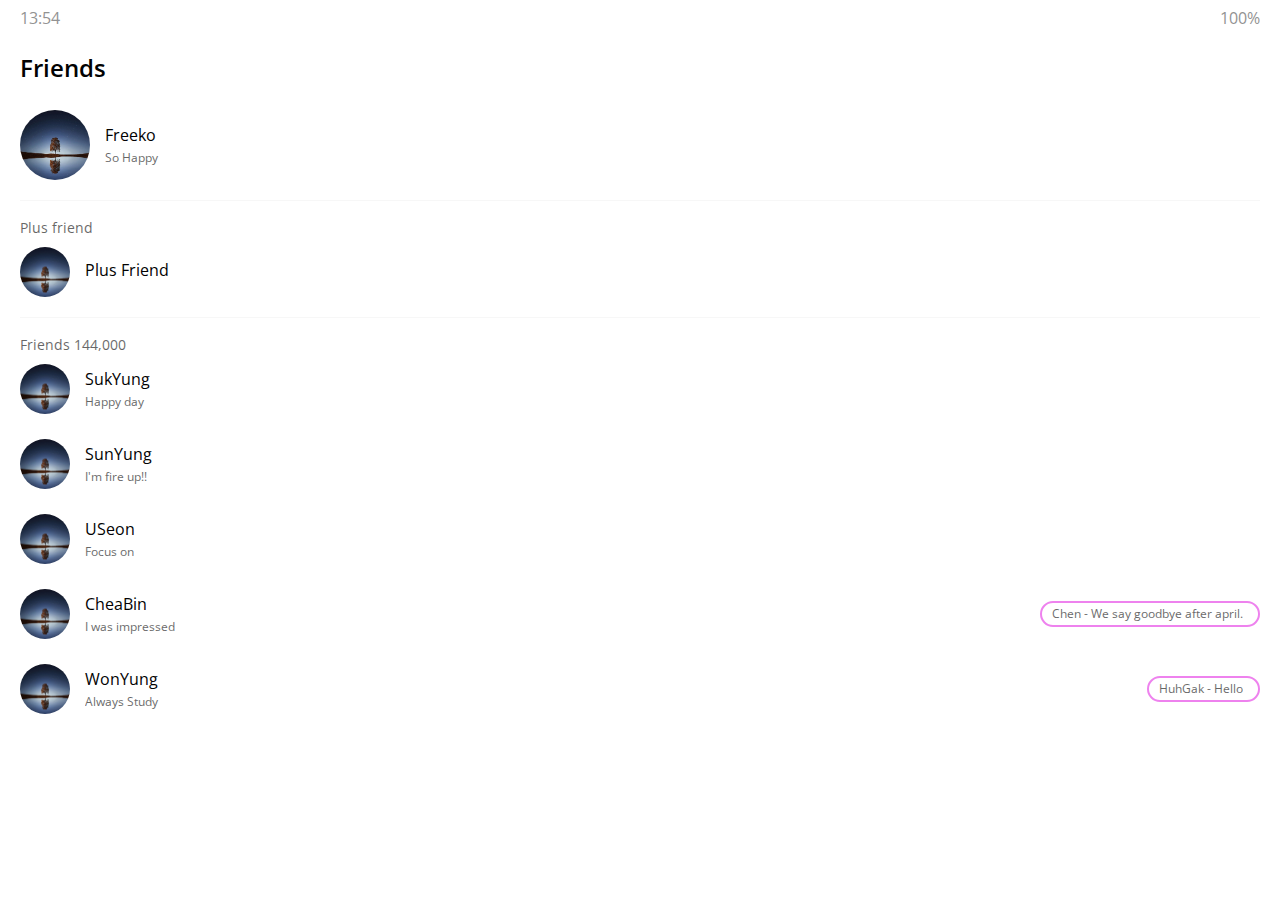
<file: friends.html>
<!DOCTYPE html>
<html lang="en">
  <head>
    <meta charset="UTF-8" />
    <meta name="viewport" content="width=device-width, initial-scale=1.0" />
    <link
      rel="stylesheet"
      href="https://use.fontawesome.com/releases/v5.13.1/css/all.css"
      integrity="sha384-xxzQGERXS00kBmZW/6qxqJPyxW3UR0BPsL4c8ILaIWXva5kFi7TxkIIaMiKtqV1Q"
      crossorigin="anonymous"
    />
    <link rel="stylesheet" href="css/styles.css" />
    <title>Friends | Kakao Clone</title>
  </head>
  <body>
    <!-- Status-bar   -->
    <div class="status-bar">
      <div class="status-bar__column">
        <span class="status-bar__clock">13:54</span>
      </div>
      <div class="status-bar__column">
        <i class="fas fa-clock"></i>
        <i class="fas fa-volume-mute"></i>
        <i class="fas fa-wifi"></i>
        <span class="status-bar__battery-level">100%</span>
        <i class="fas fa-battery-full"></i>
      </div>
    </div>

    <!-- Header -->
    <header class="header">
      <div class="header__header-column">
        <h1 class="header__title">Friends</h1>
      </div>
      <div class="header__header-column">
        <span class="header__icon">
          <i class="fas fa-search"></i>
        </span>
        <span class="header__icon">
          <a href="settings.html">
            <i class="fas fa-cog"></i>
          </a>
        </span>
      </div>
    </header>

    <!-- Friends -->
    <main class="friends">
      <!-- Me -->
      <header class="friends__header">
        <div class="friends__friend friend">
          <div class="friend__column">
            <img src="images/avatar.jpg" class="g-avatar friend__avatar" />
            <div class="friend__content">
              <span class="friend__name">
                Freeko
              </span>
              <span class="friend__status">
                So Happy
              </span>
            </div>
          </div>
        </div>
      </header>
      <!-- Plus Friend -->
      <div class="friends__plus">
        <h5 class="friends__title">Plus friend</h5>
        <div class="friends__friend friend">
          <div class="friend__column">
            <img src="images/avatar.jpg" class="friend__avatar" />
            <div class="friend__content">
              <span class="friend__name">
                Plus Friend
              </span>
            </div>
          </div>
        </div>
      </div>
      <!-- Friends_list -->
      <ul class="friends__list">
        <h5 class="friends__title">Friends 144,000</h5>
        <li class="friends__friend friend friend--lg">
          <div class="friend__column">
            <img src="images/avatar.jpg" class="friend__avatar" />
            <div class="friend__content">
              <span class="friend__name">
                SukYung
              </span>
              <span class="friend__status">
                Happy day
              </span>
            </div>
          </div>
        </li>
        <li class="friends__friend friend friend--lg">
          <div class="friend__column">
            <img src="images/avatar.jpg" class="friend__avatar" />
            <div class="friend__content">
              <span class="friend__name">
                SunYung
              </span>
              <span class="friend__status">
                I'm fire up!!
              </span>
            </div>
          </div>
        </li>
        <li class="friends__friend friend friend--lg">
          <div class="friend__column">
            <img src="images/avatar.jpg" class="friend__avatar" />
            <div class="friend__content">
              <span class="friend__name">
                USeon
              </span>
              <span class="friend__status">
                Focus on
              </span>
            </div>
          </div>
        </li>
        <li class="friends__friend friend friend--lg">
          <div class="friend__column">
            <img src="images/avatar.jpg" class="friend__avatar" />
            <div class="friend__content">
              <span class="friend__name">
                CheaBin
              </span>
              <span class="friend__status">
                I was impressed
              </span>
            </div>
          </div>
          <div class="friend__column">
            <div class="friend__now-listening">
              <span>Chen - We say goodbye after april.</span>
              <i class="fas fa-play"></i>
            </div>
          </div>
        </li>
        <li class="friends__friend friend friend--lg">
          <div class="friend__column">
            <img src="images/avatar.jpg" class="friend__avatar" />
            <div class="friend__content">
              <span class="friend__name">
                WonYung
              </span>
              <span class="friend__status">
                Always Study
              </span>
            </div>
          </div>
          <div class="friend__column">
            <div class="friend__now-listening">
              <span>HuhGak - Hello</span>
              <i class="fas fa-play"></i>
            </div>
          </div>
        </li>
      </ul>
    </main>

    <!-- Navigation -->
    <nav class="nav">
      <ul class="nav__list">
        <li class="nav__list-item">
          <a href="/friends.html" class="nav__list-link">
            <i class="fas fa-user"></i>
          </a>
        </li>
        <li class="nav__list-item">
          <a href="/index.html" class="nav__list-link">
            <i class="far fa-comment"></i>
          </a>
        </li>
        <li class="nav__list-item">
          <a href="/find.html" class="nav__list-link">
            <i class="fas fa-search"></i>
          </a>
        </li>
        <li class="nav__list-item">
          <a href="/more.html" class="nav__list-link">
            <i class="fas fa-ellipsis-h"></i>
          </a>
        </li>
      </ul>
    </nav>
  </body>
</html>
</file>
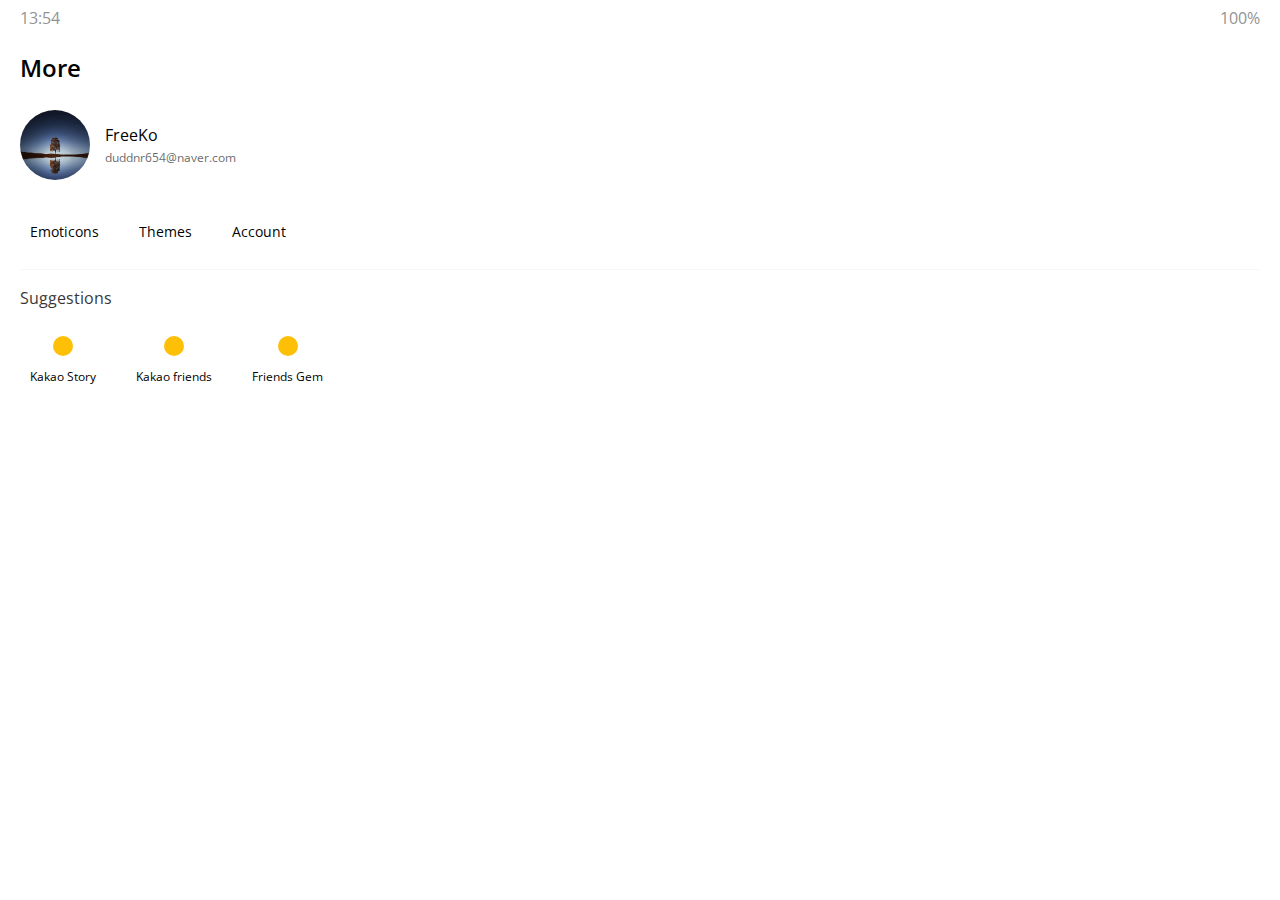
<file: more.html>
<!DOCTYPE html>
<html lang="en">
  <head>
    <meta charset="UTF-8" />
    <meta name="viewport" content="width=device-width, initial-scale=1.0" />
    <link
      rel="stylesheet"
      href="https://use.fontawesome.com/releases/v5.13.1/css/all.css"
      integrity="sha384-xxzQGERXS00kBmZW/6qxqJPyxW3UR0BPsL4c8ILaIWXva5kFi7TxkIIaMiKtqV1Q"
      crossorigin="anonymous"
    />
    <link rel="stylesheet" href="css/styles.css" />
    <title>More | Kakao Clone</title>
  </head>

  <body>
    <!-- Status-bar   -->
    <div class="status-bar">
      <div class="status-bar__column">
        <span class="status-bar__clock">13:54</span>
      </div>
      <div class="status-bar__column">
        <i class="fas fa-clock"></i>
        <i class="fas fa-volume-mute"></i>
        <i class="fas fa-wifi"></i>
        <span class="status-bar__battery-level">100%</span>
        <i class="fas fa-battery-full"></i>
      </div>
    </div>

    <!-- Header -->
    <header class="header">
      <div class="header__header-column">
        <h1 class="header__title">More</h1>
      </div>
      <div class="header__header-column">
        <span class="header__icon">
          <i class="fas fa-search"></i>
        </span>
        <span class="header__icon">
          <i class="fas fa-qrcode"></i>
        </span>
        <span class="header__icon">
          <a href="settings.html">
            <i class="fas fa-cog"></i>
          </a>
        </span>
      </div>
    </header>

    <!-- More header -->
    <main class="more">
      <hedaer class="more__header">
        <div class="friends__friend friend">
          <div class="friend__column">
            <img src="images/avatar.jpg" class="g-avatar friend__avatar" />
            <div class="friend__content">
              <span class="friend__name">
                FreeKo
              </span>
              <span class="friend__status">
                duddnr654@naver.com
              </span>
            </div>
          </div>
          <div class="friend__column">
            <i class="far fa-comment-alt fa-2x"></i>
          </div>
        </div>
        <ul class="more__btn-list">
          <li class="more__btn">
            <span class="more__btn-icon">
              <i class="far fa-smile-wink fa-2x"></i>
            </span>
            <span class="more__btn-title">
              Emoticons
            </span>
          </li>
          <li class="more__btn">
            <span class="more__btn-icon">
              <i class="fas fa-brush fa-2x"></i>
            </span>
            <span class="more__btn-title">
              Themes
            </span>
          </li>
          <li class="more__btn">
            <span class="more__btn-icon">
              <i class="fab fa-kickstarter-k fa-2x"></i>
            </span>
            <span class="more__btn-title">
              Account
            </span>
          </li>
        </ul>
      </hedaer>

      <!-- More Suggestions -->
      <section class="more__suggestions">
        <h5 class="more__title">Suggestions</h5>
        <ul class="more__suggestions-list">
          <li class="more__suggestion suggestion">
            <span class="suggestion__icon">
              <i class="fas fa-quote-right"></i>
            </span>
            <span class="suggestion__title">Kakao Story</span>
          </li>
          <li class="more__suggestion suggestion">
            <span class="suggestion__icon">
              <i class="fas fa-paw"></i>
            </span>
            <span class="suggestion__title">Kakao friends</span>
          </li>
          <li class="more__suggestion suggestion">
            <span class="suggestion__icon">
              <i class="fas fa-gamepad"></i>
            </span>
            <span class="suggestion__title">Friends Gem</span>
          </li>
        </ul>
      </section>
    </main>

    <!-- Navigation -->
    <nav class="nav">
      <ul class="nav__list">
        <li class="nav__list-item">
          <a href="/friends.html" class="nav__list-link">
            <i class="far fa-user"></i>
          </a>
        </li>
        <li class="nav__list-item">
          <a href="/index.html" class="nav__list-link">
            <i class="far fa-comment"></i>
          </a>
        </li>
        <li class="nav__list-item">
          <a href="/find.html" class="nav__list-link">
            <i class="fas fa-search"></i>
          </a>
        </li>
        <li class="nav__list-item">
          <a href="/more.html" class="nav__list-link">
            <i class="fas fa-ellipsis-h"></i>
          </a>
        </li>
      </ul>
    </nav>
  </body>
</html>
</file>
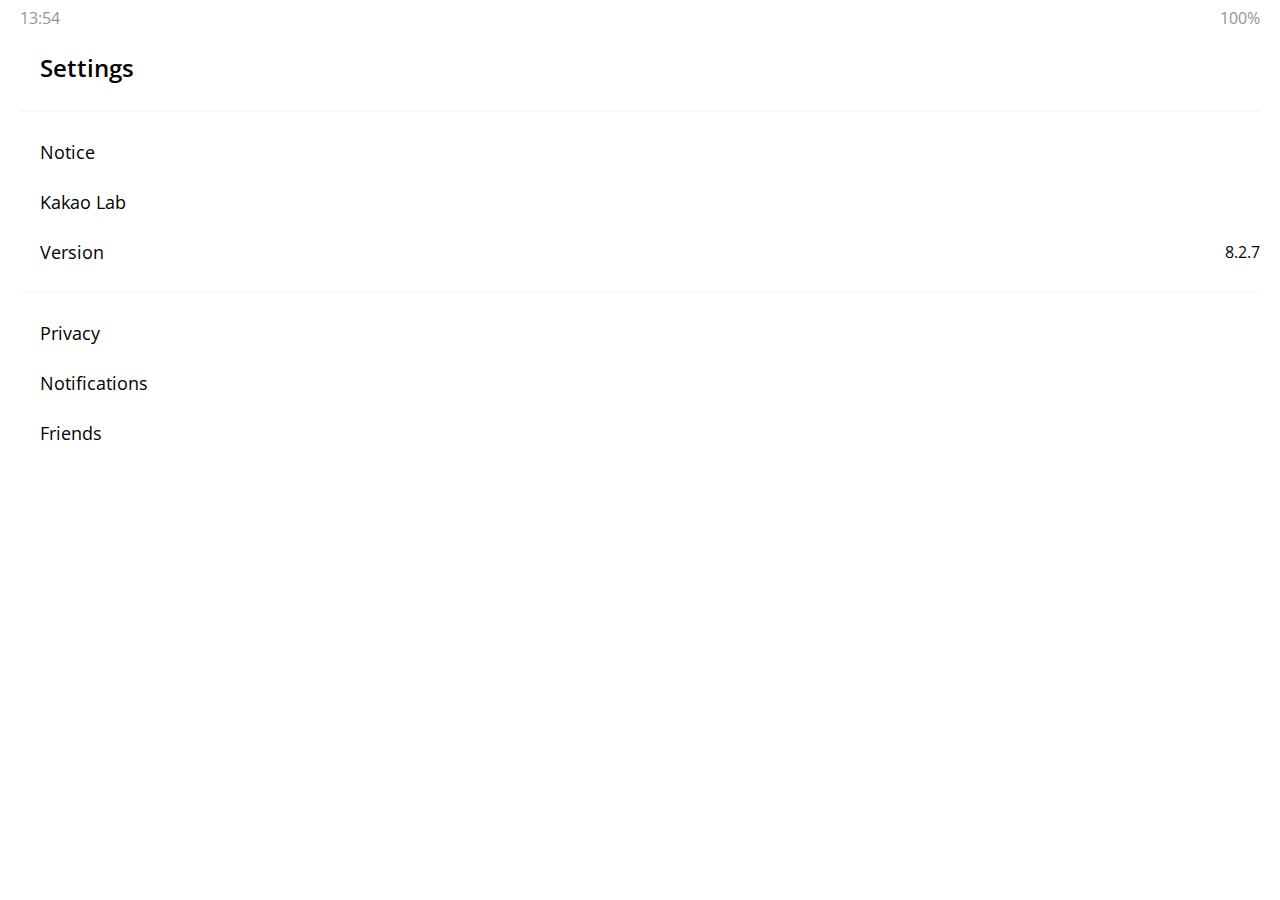
<file: settings.html>
<!DOCTYPE html>
<html lang="en">
  <head>
    <meta charset="UTF-8" />
    <meta name="viewport" content="width=device-width, initial-scale=1.0" />
    <meta http-equiv="X-UA-Compatible" content="ie=edge" />
    <link
      rel="stylesheet"
      href="https://use.fontawesome.com/releases/v5.7.2/css/all.css"
      integrity="sha384-fnmOCqbTlWIlj8LyTjo7mOUStjsKC4pOpQbqyi7RrhN7udi9RwhKkMHpvLbHG9Sr"
      crossorigin="anonymous"
    />
    <link rel="stylesheet" href="css/styles.css" />
    <title>Settings | Kakao Clone</title>
  </head>
  <body>
    <!-- Status-bar   -->
    <div class="status-bar">
      <div class="status-bar__column">
        <span class="status-bar__clock">13:54</span>
      </div>
      <div class="status-bar__column">
        <i class="fas fa-clock"></i>
        <i class="fas fa-volume-mute"></i>
        <i class="fas fa-wifi"></i>
        <span class="status-bar__battery-level">100%</span>
        <i class="fas fa-battery-full"></i>
      </div>
    </div>

    <!-- Settings Header    -->
    <header class="header">
      <div class="header__header-column">
        <a href="more.html" class="header__back-btn">
          <i class="fas fa-arrow-left"></i>
        </a>
        <h1 class="header__title">Settings</h1>
      </div>
      <div class="header__header-column">
        <span class="header__icon">
          <i class="fas fa-search"></i>
        </span>
      </div>
    </header>

    <!-- Settings Section-->
    <main class="settings">
      <section class="settings__sections">
        <ul class="settings__list">
          <li class="settings__setting">
            <span class="settings__icon">
              <i class="fas fa-bullhorn"></i>
            </span>
            <span class="settings__title">Notice</span>
          </li>
          <li class="settings__setting">
            <span class="settings__icon">
              <i class="fas fa-flask"></i>
            </span>
            <span class="settings__title">Kakao Lab</span>
          </li>
          <li class="settings__setting settings__vertion">
            <div class="settings__coulmn">
              <span class="settings__icon">
                <i class="fas fa-exclamation-circle"></i>
              </span>
              <span class="settings__title">Version</span>
            </div>
            <div class="settings__column">
              <span class="settings__version">8.2.7</span>
            </div>
          </li>
        </ul>
        <ul class="settings__list">
          <li class="settings__setting">
            <span class="settings__icon"><i class="fas fa-lock"></i> </span>
            <span class="settings__title">Privacy</span>
          </li>
          <li class="settings__setting">
            <span class="settings__icon">
              <i class="far fa-bell"></i>
            </span>
            <span class="settings__title">Notifications</span>
          </li>
          <li class="settings__setting">
            <span class="settings__icon">
              <i class="far fa-user"></i>
            </span>
            <span class="settings__title">Friends</span>
          </li>
        </ul>
      </section>
    </main>
  </body>
</html>
</file>
<file: css/styles.css>
@import url("https://fonts.googleapis.com/css2?family=Open+Sans:wght@400;600;700&display=swap");
@import "reset.css";
@import "status-bar.css";
@import "header.css";
@import "nav-bar.css";
@import "friend.css";
@import "friends.css";
@import "find.css";
@import "more.css";
@import "settings.css";
@import "chat.css";

/* Default Valuce */

* {
  box-sizing: border-box;
  /*nav-bar의 content 내용이 안보였다가 설정해주니 보이게 됨 그 이유는 패딩값을 줘도 콘텐츠를 보일 수 있도록 위에 설정을 했기 때문임*/
}

body {
  background-color: white;
  padding: 10px 20px;
  color: #020202;
  font-family: "Open Sans", -apple-system, BlinkMacSystemFont, "Segoe UI",
    Roboto, Oxygen, Ubuntu, Cantarell, "Open Sans", "Helvetica Neue", sans-serif;
}

a {
  color: inherit;
  text-decoration: none;
}

@keyframes fadeIn {
  from {
    opacity: 0;
    transform: translateY(40px);
  }
  to {
    opacity: 1;
    transfom: none;
  }
}

main {
  animation: fadeIn 0.5s ease-in-out;
}
</file>
